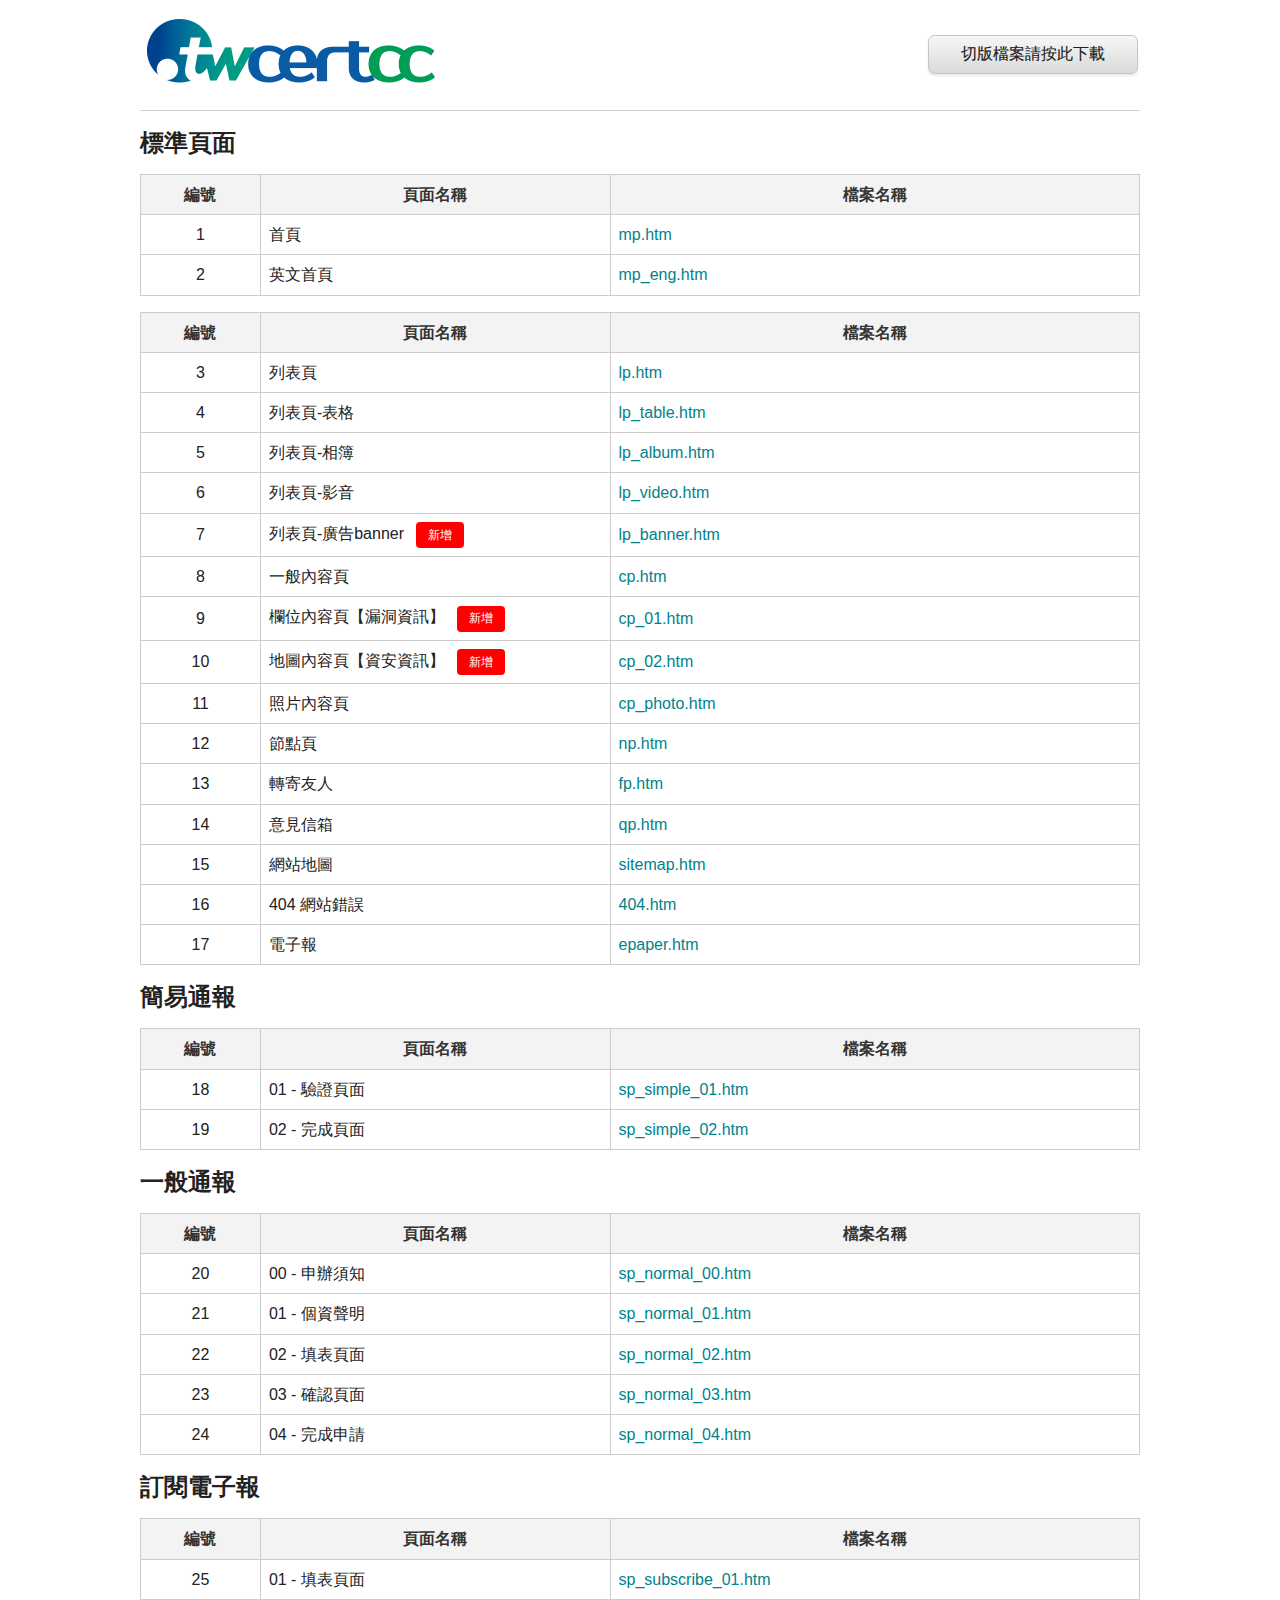
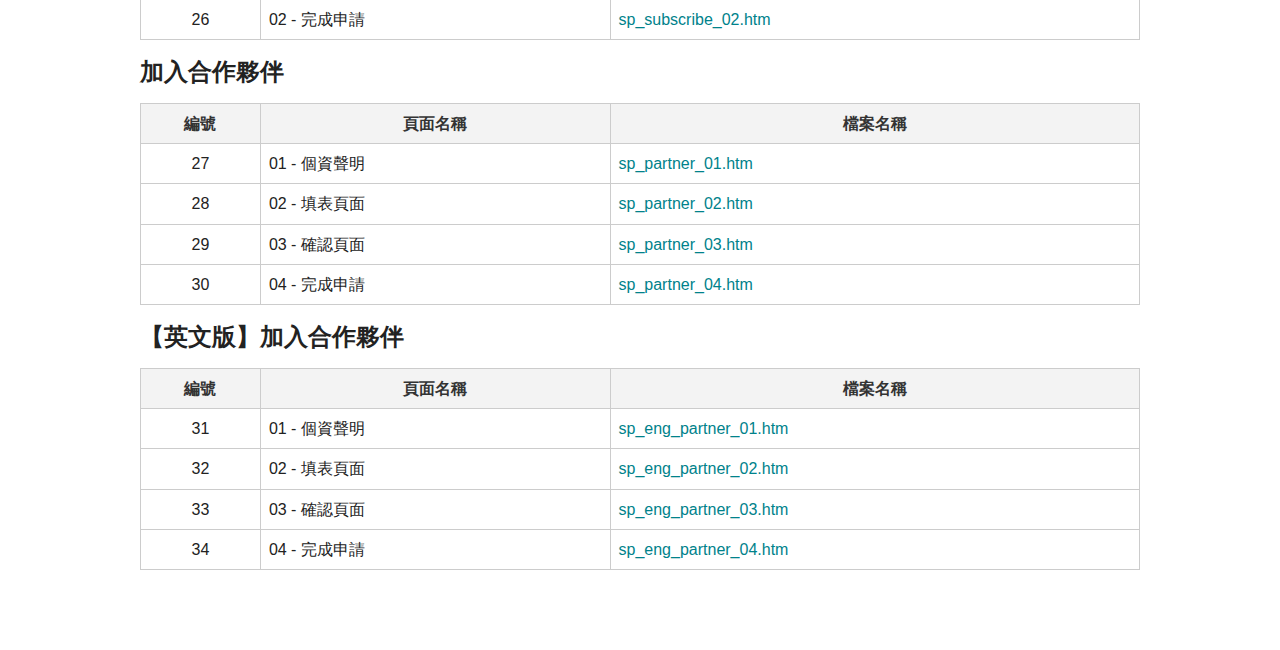
<file: index.htm>
<!doctype html>
<html lang="zh-Hant" class="no-js">

<head>
    <meta charset="utf-8">
    <meta http-equiv="X-UA-Compatible" content="IE=edge">
    <meta name="viewport" content="width=device-width, initial-scale=1">
    <title>單位名稱切版檔案</title>
    <!--[if lt IE 9]>
    <script src="js/html5shiv.js"></script>
    <script src="js/respond.min.js"></script>
    <![endif]-->
    <!-- hyUI -->
    <link rel="stylesheet" href="css/hyui.css">
    <style>
.demo_wrap{max-width:1000px;margin:0em auto 1em;padding:15px 15px 3em;clear:both;background:#FFF}.demo_wrap h1{display:block;margin:0px auto;max-width:300px;float:left;margin-right:1em}@media screen and (max-width:545px){.demo_wrap h1{max-width:100%;float:none;text-align:center}}.demo_wrap h1 img{width:300px}.num{width:12%}body{counter-reset:num}table{margin-bottom:1em}table caption{text-align:left;font-weight:bold;font-size:1.25em;padding:.5em 0;color:#ff5050}tbody tr td:first-child:before{counter-increment:num;display:block;text-align:center;content:counters(num,".") " "}tbody tr td:nth-child(2){width:35%}.btn_grp{text-align:right}@media screen and (max-width:545px){.btn_grp{text-align:center}}td span{font-size:.75em;display:inline-block;padding:.1em 1em;background:red;color:#FFF;border-radius:4px;margin-left:1em}</style>
</head>

<body>
    <div class="demo_wrap">
        <h1><img src="images/logo.png" alt=""></h1>
        <div class="btn_grp">
            <a href="https://drive.google.com/drive/folders/1nZnIetd6FhE5HxMPJvhyhOqmYdY1y6rm?usp=sharing" class="btn" target="_blank">切版檔案請按此下載</a>
        </div>
        <hr>
        <div class="table_wrapper">
            <!-- hyUI 標準頁面 -->
            <h2>標準頁面</h2>
            <table class="border">
                <thead>
                    <tr>
                        <th class="num">編號</th>
                        <th>頁面名稱</th>
                        <th>檔案名稱</th>
                    </tr>
                </thead>
                <tbody>
                     <tr>
                        <td></td>
                        <td>首頁</td>
                        <!-- 連結放到a裡面就好 -->
                        <td><a href="mp.htm"></a></td>
                    </tr>
                    <tr>
                        <td></td>
                        <td>英文首頁</td>
                        <!-- 連結放到a裡面就好 -->
                        <td><a href="mp_eng.htm"></a></td>
                    </tr>
                </tbody>
            </table>
            <table class="border">
                <thead>
                    <tr>
                        <th class="num">編號</th>
                        <th>頁面名稱</th>
                        <th>檔案名稱</th>
                    </tr>
                </thead>
                <tbody>
                   
                    <tr>
                        <td></td>
                        <td>列表頁</td>
                        <td><a href="lp.htm"></a></td>
                    </tr>
                    <tr>
                        <td></td>
                        <td>列表頁-表格</td>
                        <td><a href="lp_table.htm"></a></td>
                    </tr>
                    <tr>
                        <td></td>
                        <td>列表頁-相簿</td>
                        <td><a href="lp_album.htm"></a></td>
                    </tr>
                    <tr>
                        <td></td>
                        <td>列表頁-影音</td>
                        <td><a href="lp_video.htm"></a></td>
                    </tr>
                     <tr>
                        <td></td>
                        <td>列表頁-廣告banner<span>新增</span></td>
                        <td><a href="lp_banner.htm"></a></td>
                    </tr>
                    <tr>
                        <td></td>
                        <td>一般內容頁</td>
                        <td><a href="cp.htm"></a></td>
                    </tr>
                     <tr>
                        <td></td>
                        <td>欄位內容頁【漏洞資訊】<span>新增</span></td>
                        <td><a href="cp_01.htm"></a></td>
                    </tr>
                    <tr>
                        <td></td>
                        <td>地圖內容頁【資安資訊】<span>新增</span></td>
                        <td><a href="cp_02.htm"></a></td>
                    </tr>
                     <tr>
                        <td></td>
                        <td>照片內容頁</td>
                        <td><a href="cp_photo.htm"></a></td>
                    </tr>
                    <tr>
                        <td></td>
                        <td>節點頁</td>
                        <td><a href="np.htm"></a></td>
                    </tr>
                    <tr>
                        <td></td>
                        <td>轉寄友人</td>
                        <td><a href="fp.htm"></a></td>
                    </tr>
                    <tr>
                        <td></td>
                        <td>意見信箱</td>
                        <td><a href="qp.htm"></a></td>
                    </tr>
                    <tr>
                        <td></td>
                        <td>網站地圖</td>
                        <td><a href="sitemap.htm"></a></td>
                    </tr>
                    <tr>
                        <td></td>
                        <td>404 網站錯誤</td>
                        <td><a href="404.htm"></a></td>
                    </tr>
                    <tr>
                        <td></td>
                        <td>電子報</td>
                        <td><a href="epaper.htm"></a></td>
                    </tr>
                </tbody>
            </table>
            <!-- 專案客製化頁面 -->
            <h2>簡易通報</h2>
            <table class="border">
                <thead>
                    <tr>
                        <th class="num">編號</th>
                        <th>頁面名稱</th>
                        <th>檔案名稱</th>
                    </tr>
                </thead>
                <tbody>
                    <tr>
                        <td></td>
                        <td>01 - 驗證頁面</td>
                        <td><a href="sp_simple_01.htm"></a></td>
                    </tr>
                    <tr>
                        <td></td>
                        <td>02 - 完成頁面</td>
                        <td><a href="sp_simple_02.htm"></a></td>
                    </tr>
                </tbody>
            </table>
            <!-- 專案客製化頁面 -->
            <h2>一般通報</h2>
            <table class="border">
                <thead>
                    <tr>
                        <th class="num">編號</th>
                        <th>頁面名稱</th>
                        <th>檔案名稱</th>
                    </tr>
                </thead>
                <tbody>
                    <tr>
                        <td></td>
                        <td>00 - 申辦須知</td>
                        <td><a href="sp_normal_00.htm"></a></td>
                    </tr>
                    <tr>
                        <td></td>
                        <td>01 - 個資聲明</td>
                        <td><a href="sp_normal_01.htm"></a></td>
                    </tr>
                    <tr>
                        <td></td>
                        <td>02 - 填表頁面</td>
                        <td><a href="sp_normal_02.htm"></a></td>
                    </tr>
                    <tr>
                        <td></td>
                        <td>03 - 確認頁面</td>
                        <td><a href="sp_normal_03.htm"></a></td>
                    </tr>
                    <tr>
                        <td></td>
                        <td>04 - 完成申請</td>
                        <td><a href="sp_normal_04.htm"></a></td>
                    </tr>
                </tbody>
            </table>
            <!-- 專案客製化頁面 -->
            <h2>訂閱電子報</h2>
            <table class="border">
                <thead>
                    <tr>
                        <th class="num">編號</th>
                        <th>頁面名稱</th>
                        <th>檔案名稱</th>
                    </tr>
                </thead>
                <tbody>
                    <tr>
                        <td></td>
                        <td>01 - 填表頁面</td>
                        <td><a href="sp_subscribe_01.htm"></a></td>
                    </tr>
                    <tr>
                        <td></td>
                        <td>02 - 完成申請</td>
                        <td><a href="sp_subscribe_02.htm"></a></td>
                    </tr>
                </tbody>
            </table>
            <!-- 專案客製化頁面 -->
            <h2>加入合作夥伴</h2>
            <table class="border">
                <thead>
                    <tr>
                        <th class="num">編號</th>
                        <th>頁面名稱</th>
                        <th>檔案名稱</th>
                    </tr>
                </thead>
                <tbody>
                    <tr>
                        <td></td>
                        <td>01 - 個資聲明</td>
                        <td><a href="sp_partner_01.htm"></a></td>
                    </tr>
                    <tr>
                        <td></td>
                        <td>02 - 填表頁面</td>
                       <td><a href="sp_partner_02.htm"></a></td>
                    </tr>
                     <tr>
                        <td></td>
                        <td>03 - 確認頁面</td>
                        <td><a href="sp_partner_03.htm"></a></td>
                    </tr>
                     <tr>
                        <td></td>
                        <td>04 - 完成申請</td>
                        <td><a href="sp_partner_04.htm"></a></td>
                    </tr>
                </tbody>
            </table>
             <!-- 專案客製化頁面 -->
            <h2>【英文版】加入合作夥伴</h2>
            <table class="border">
                <thead>
                    <tr>
                        <th class="num">編號</th>
                        <th>頁面名稱</th>
                        <th>檔案名稱</th>
                    </tr>
                </thead>
                <tbody>
                    <tr>
                        <td></td>
                        <td>01 - 個資聲明</td>
                         <td><a href="sp_eng_partner_01.htm"></a></td>
                    </tr>
                    <tr>
                        <td></td>
                        <td>02 - 填表頁面</td>
                       <td><a href="sp_eng_partner_02.htm"></a></td>
                    </tr>
                     <tr>
                        <td></td>
                        <td>03 - 確認頁面</td>
                       <td><a href="sp_eng_partner_03.htm"></a></td>
                    </tr>
                     <tr>
                        <td></td>
                        <td>04 - 完成申請</td>
                       <td><a href="sp_eng_partner_04.htm"></a></td>
                    </tr>
                </tbody>
            </table>
        </div>
    </div>
    <a href="javascript:;" class="scrollToTop">回頁首</a>
    <script src="js/jquery-3.3.1.min.js"></script>
    <script src="vendor/jquery.easing.min.js"></script>
    <script src="js/hyui.js"></script>
    <script src="js/customize.js"></script>
    <script>
    $(function() {
        $('tbody').find('a').each(function(index, el) {
            var Link = $(this).attr('href');
            $(this).text(Link);
        });
    })
    </script>
</body>

</html>
</file>
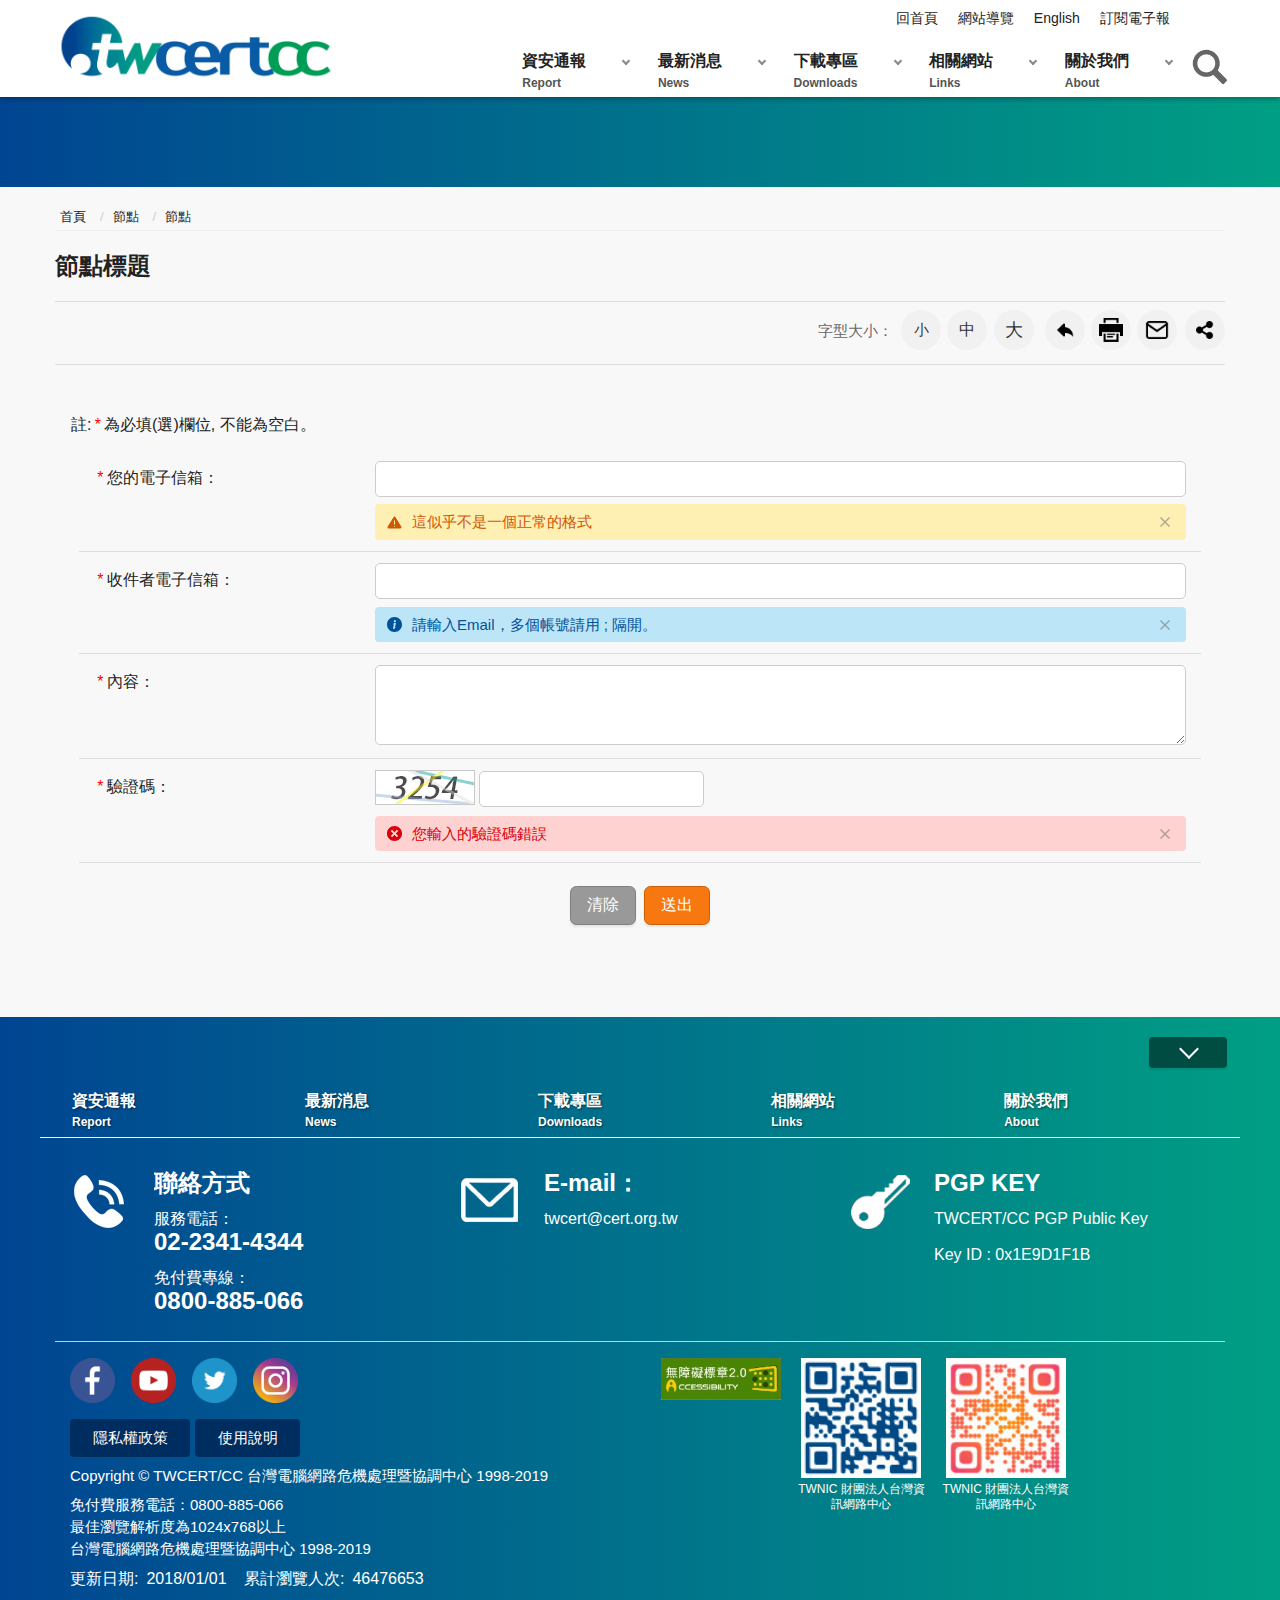
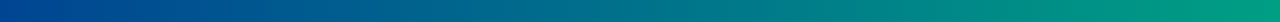
<file: fp.htm>
<!doctype html>
<html lang="zh-Hant" class="no-js">

<head>
    <meta charset="utf-8">
    <meta http-equiv="X-UA-Compatible" content="IE=edge">
    <meta name="viewport" content="width=device-width, initial-scale=1">
    <title>TWCERT/CC 台灣電腦網路危機處理暨協調中心</title>
    <!--HTML5 Shim and Respond.js IE8 support of HTML5 elements and media queries [if lt IE 9]>
    <script src="js/html5shiv.js"></script>
    <script src="js/respond.min.js"></script>
    <![endif]-->
    <!-- slick css-->
    <link rel="stylesheet" type="text/css" href="vendor/slick/slick.css" />
    <link rel="stylesheet" type="text/css" href="vendor/slick/slick-theme.css" />
    <!-- hyUI css -->
    <link rel="stylesheet" href="css/animate.css">
    <link rel="stylesheet" href="css/hyui.css">
    <!-- favicon -->
    <link rel="icon" type="image/png" href="images/favicon.png" />
</head>

<body>
    <!-- 直接跳主內容區 -->
    <a class="goCenter" href="#center" tabindex="1">按Enter到主內容區</a>
    <!-- wrapper Start -->
    <div class="wrapper">
        <!-- header Start -->
        <header class="header">
            <div class="container">
                <a class="accesskey" href="#aU" id="aU" accesskey="U" title="網站標題" tabindex="2">:::</a>
                <!-- navigation Start -->
                <nav class="navigation">
                    <!-- 一組ul預設靠右 -->
                    <!-- 兩組ul已寫JQ靠左靠右 -->
                    <ul>
                        <li><a href="#">回首頁</a></li>
                        <li><a href="#">網站導覽</a></li>
                        <li><a href="#">English</a></li>
                        <li><a href="#">訂閱電子報</a></li>
                    </ul>
                </nav>
                <!-- navigation End -->
                <h1>
                    <a href="index.htm"><img src="images/logo.png" alt="網站標題" /></a>
                </h1>
                <!-- Search Start -->
                <div class="search">
                    <form action="" class="form_inline">
                        <div class="form_grp">
                            <label for="mustSameAsId">搜尋</label>
                            <input name="username" id="mustSameAsId" type="text" placeholder="請輸入文字" accesskey="S">
                            <input name="" type="submit" value="查詢" />
                        </div>
                        <div class="btn_grp">
                            <input name="" type="submit" value="進階搜尋" />
                        </div>
                    </form>
                    <div class="keywordHot">
                        <ul>
                            <li><a href="#">熱門熱門</a></li>
                            <li><a href="#">查詢</a></li>
                            <li><a href="#">字詞三</a></li>
                        </ul>
                    </div>
                </div>
                <!-- Search End -->
                <!-- noscript -->
                <noscript> 您的瀏覽器不支援JavaScript語法，JavaScript語法並不影響內容的陳述。您可使用按鍵盤上的Ctrl鍵+ (+)鍵放大/(-)鍵縮小來改變字型大小；回到上一頁可使用瀏覽器提供的 Alt+左方向鍵(←) 快速鍵功能；列印可使用瀏覽器提供的(Ctrl+P)功能。您的瀏覽器，不支援script語法，若您的瀏覽器無法支援請點選此超連結 <a href="#">網站導覽</a>
                </noscript>
                <!-- menu Start -->
                <nav class="menu">
                    <ul>
                        <li><a href="#">資安通報<span>Report</span></a>
                            <ul>
                                <li><a href="#">第二層選單</a></li>
                                <li><a href="#">第二層選單</a></li>
                                <li><a href="#">第二層選單</a></li>
                                <li><a href="#">第二層選單</a></li>
                            </ul>
                        </li>
                        <li><a href="#">最新消息<span>News</span></a>
                            <ul>
                                <li><a href="#">第二層選單</a></li>
                                <li><a href="#">第二層選單</a></li>
                                <li><a href="#">第二層選單</a></li>
                                <li><a href="#">第二層選單</a></li>
                            </ul>
                        </li>
                        <li><a href="#">下載專區<span>Downloads</span></a>
                            <ul>
                                <li><a href="#">第二層選單</a></li>
                                <li><a href="#">第二層選單</a></li>
                                <li><a href="#">第二層選單</a></li>
                                <li><a href="#">第二層選單</a></li>
                            </ul>
                        </li>
                        <li><a href="#">相關網站<span>Links</span></a>
                            <ul>
                                <li><a href="#">第二層選單</a></li>
                                <li><a href="#">第二層選單</a></li>
                                <li><a href="#">第二層選單</a></li>
                                <li><a href="#">第二層選單</a></li>
                            </ul>
                        </li>
                        <li><a href="#">關於我們<span>About</span></a>
                            <ul>
                                <li><a href="#">第二層選單</a></li>
                                <li><a href="#">第二層選單</a></li>
                                <li><a href="http://www.google.com">第二層有連結</a></li>
                                <li><a href="#">第二層選單</a></li>
                            </ul>
                        </li>
                    </ul>
                </nav>
                <!-- menu End -->
            </div>
        </header>
        <!-- header End -->
        <!-- main Start -->
        <div id="center" class="main innerpage">
            <!-- 內頁新增一個classname-->
            <a class="accesskey" href="#aC" id="aC" accesskey="C" title="主要內容區">:::</a>
            <div class="innerpage_img"></div>
            <div class="container">
                <!-- breadcrumb路徑 -->
                <div class="breadcrumb">
                    <ul>
                        <li><a href="#">首頁</a></li>
                        <li><a href="#">節點</a></li>
                        <li>節點</li>
                    </ul>
                </div>
                <!-- h2節點 -->
                <h2 class="title">節點標題</h2>
                <!-- function功能區塊 -->
                <div class="function_panel">
                    <!--    <div class="publish_time">
        <span>發布日期：</span><time>2019-01-01</time>
    </div> -->
                    <!-- 文字大小 -->
                    <div class="font_size">
                        <span>字型大小：</span>
                        <!-- 英文用<span>font-size：</span> -->
                        <ul>
                            <li><a href="#" class="small">小</a></li>
                            <li><a href="#" class="medium">中</a></li>
                            <li><a href="#" class="large">大</a></li>
                        </ul>
                    </div>
                    <!-- function功能區塊 -->
                    <div class="function">
                        <ul>
                            <li class="back"><a href="javascript:history.back()">回上一頁</a></li>
                            <li class="print"><a href="#">友善列印</a></li>
                            <li class="forward"><a href="#">轉寄友人</a></li>
                        </ul>
                    </div>
                    <!-- 社群分享 -->
                    <div class="share">
                        <ul>
                            <li><a href="#"><img src="images/basic/icon_facebook.png" alt="facebook"></a></li>
                            <li><a href="#"><img src="images/basic/icon_twitter.png" alt="twitter"></a></li>
                            <li><a href="#"><img src="images/basic/icon_line.png" alt="line"></a></li>
                            <li><a href="#"><img src="images/basic/icon_youtube.png" alt="youtube"></a></li>
                            <li><a href="#"><img src="images/basic/icon_googleplus.png" alt="google plus"></a></li>
                            <li><a href="#"><img src="images/basic/icon_instagram.png" alt="instagram"></a></li>
                            <li><a href="#"><img src="images/basic/icon_linkedin.png" alt="LinkedIn"></a></li>
                            <li><a href="#"><img src="images/basic/icon_rss.png" alt="RSS"></a></li>
                        </ul>
                    </div>
                </div>
                <!-- FP Start -->
                <section class="fp">
                    <p>註:<abbr class="necessary" title=“為必填(選)欄位,不能為空白。“>*</abbr>為必填(選)欄位, 不能為空白。</p>
                    <form action="" class="form_grid">
                        <div class="form_grp">
                            <label for="" class="form_title"><abbr class="necessary" title=“為必填(選)欄位,不能為空白。“>*</abbr>您的電子信箱：</label>
                            <div class="form_content">
                                <input type="text" id="" value="">
                                <div class="notice_warning">這似乎不是一個正常的格式 <a href="javascript:;" class="close"><img src="images/basic/icon_close.svg" alt=""></a>
                                </div>
                            </div>
                        </div>
                        <div class="form_grp">
                            <label for="" class="form_title"><abbr class="necessary" title=“為必填(選)欄位,不能為空白。“>*</abbr>收件者電子信箱：</label>
                            <div class="form_content">
                                <input name="" id="" type="text">
                                <div class="notice_info">請輸入Email，多個帳號請用 ; 隔開。 <a href="javascript:;" class="close"><img src="images/basic/icon_close.svg" alt=""></a>
                                </div>
                            </div>
                        </div>
                        <div class="form_grp">
                            <label for="" class="form_title"><abbr class="necessary" title=“為必填(選)欄位,不能為空白。“>*</abbr>內容：</label>
                            <div class="form_content">
                                <textarea name="" id="" cols="30" rows="70"></textarea>
                            </div>
                        </div>
                        <div class="form_grp">
                            <label class="form_title"><abbr class="necessary" title=“為必填(選)欄位,不能為空白。“>*</abbr>驗證碼：</label>
                            <div class="form_content">
                                <img src="images/basic/captcha.gif" alt="" class="captcha">
                                <input type="text" id="" value="">
                                <div class="notice_error">您輸入的驗證碼錯誤 <a href="javascript:;" class="close"><img src="images/basic/icon_close.svg" alt=""></a>
                                </div>
                            </div>
                        </div>
                        <div class="btn_grp">
                            <input name="" type="reset" value="清除">
                            <input name="" type="submit" value="送出">
                        </div>
                    </form>
                </section>
                <!-- FP End -->
            </div>
        </div>
        <!-- footer Start-->
        <footer>
            <a class="accesskey" href="#aZ" id="aZ" accesskey="Z" title="頁尾區">:::</a>
            <!-- fatfooter Start -->
            <section class="fatfooter">
                <div class="container">
                    <button type="button" name="展開/OPEN" class="btn btn-fatfooter close">展開/OPEN</button>
                    <nav>
                        <ul>
                            <li><a href="#">資安通報<span>Report</span></a>
                                <ul>
                                    <li><a href="#">第二層選單</a></li>
                                    <li><a href="#">第二層選單</a></li>
                                    <li><a href="#">第二層選單</a></li>
                                    <li><a href="#">第二層選單</a></li>
                                </ul>
                            </li>
                            <li><a href="#">最新消息<span>News</span></a>
                                <ul>
                                    <li><a href="#">第二層選單</a></li>
                                    <li><a href="#">第二層選單</a></li>
                                    <li><a href="#">第二層選單</a></li>
                                    <li><a href="#">第二層選單</a></li>
                                </ul>
                            </li>
                            <li><a href="#">下載專區<span>Downloads</span></a>
                                <ul>
                                    <li><a href="#">第二層選單</a></li>
                                    <li><a href="#">第二層選單</a></li>
                                    <li><a href="#">第二層選單</a></li>
                                    <li><a href="#">第二層選單</a></li>
                                </ul>
                            </li>
                            <li><a href="#">相關網站<span>Links</span></a>
                                <ul>
                                    <li><a href="#">第二層選單</a></li>
                                    <li><a href="#">第二層選單</a></li>
                                    <li><a href="#">第二層選單</a></li>
                                    <li><a href="#">第二層選單</a></li>
                                </ul>
                            </li>
                            <li><a href="#">關於我們<span>About</span></a>
                                <ul>
                                    <li><a href="#">第二層選單</a></li>
                                    <li><a href="#">第二層選單</a></li>
                                    <li><a href="http://www.google.com">第二層有連結</a>
                                        <ul>
                                            <li><a href="http://www.google.com">第三層選單有下層</a>
                                                <ul>
                                                    <li><a href="#">第四層選單</a></li>
                                                    <li><a href="#">第四層選單</a></li>
                                                </ul>
                                            </li>
                                            <li><a href="http://www.google.com">第三層選單有連結</a></li>
                                            <li><a href="#">第三層選單</a></li>
                                        </ul>
                                    </li>
                                    <li><a href="#">第二層選單</a></li>
                                </ul>
                            </li>
                        </ul>
                    </nav>
                </div>
            </section>
            <!-- fatfooter End -->
            <div class="container">
                <div class="footer_4">
                    <img src="images/icon_tel.png" alt="">
                    <h3>聯絡方式</h3>
                    <ul>
                        <li>服務電話：<a href="tel:02-2341-4344">02-2341-4344</a></li>
                        <li>免付費專線：<a href="tel:02-2341-4344">0800-885-066</a></li>
                    </ul>
                </div>
                <div class="footer_4">
                    <img src="images/icon_mail.png" alt="">
                    <h3>E-mail：</h3>
                    <ul>
                        <li><a href="mailto:twcert@cert.org.tw">twcert@cert.org.tw</a></li>
                    </ul>
                </div>
                <div class="footer_4">
                    <img src="images/icon_key.png" alt="">
                    <h3>PGP KEY</h3>
                    <ul>
                        <li>TWCERT/CC PGP Public Key</li>
                        <li>Key ID : 0x1E9D1F1B</a></li>
                    </ul>
                </div>
                <hr>
                <div class="footer_info">
                    <ul class="footer_share">
                        <li><a href="#"><img src="images/basic/icon_facebook.png" alt=""></a></li>
                        <li><a href="#"><img src="images/basic/icon_youtube.png" alt=""></a></li>
                        <li><a href="#"><img src="images/basic/icon_twitter.png" alt=""></a></li>
                        <li><a href="#"><img src="images/basic/icon_instagram.png" alt=""></a></li>
                    </ul>
                    <ul class="footer_link">
                        <li><a href="javascript:;">隱私權政策</a></li>
                        <li><a href="javascript:;">使用說明</a></li>
                    </ul>
                    <p class="Copyright">Copyright © TWCERT/CC 台灣電腦網路危機處理暨協調中心 1998-2019</p>
                    <p> 免付費服務電話：0800-885-066<br /> 最佳瀏覽解析度為1024x768以上<br /> 台灣電腦網路危機處理暨協調中心 1998-2019</p>
                    <span class="update">更新日期:<em>2018/01/01</em></span>
                    <span class="counter">累計瀏覽人次:<em>46476653</em></span>
                </div>
                <div class="footer_icon">
                    <a target="_blank" href="javascript:;" title="另開視窗">
                        <img src="images/basic/accessibility.jpg" alt="">
                    </a>
                    <a target="_blank" href="javascript:;" title="另開視窗">
                        <img src="images/qrcode_01.jpg" alt=""> TWNIC 財團法人台灣資訊網路中心 </a>
                    <a target="_blank" href="javascript:;" title="另開視窗">
                        <img src="images/qrcode_02.jpg" alt=""> TWNIC 財團法人台灣資訊網路中心 </a>
                </div>
            </div>
        </footer>
        <!-- footer End -->
        <a href="javascript:;" class="scrollToTop">回頁首</a>
        <!-- JQ -->
        <script src="js/jquery-3.3.1.min.js"></script>
        <!-- plugin js -->
        <script src="vendor/jquery.easing.min.js"></script>
        <script src="vendor/slick/slick.min.js "></script>
        <script src="vendor/slick/slick-lightbox.js "></script>
        <script src="vendor/lazyload/lazyload.min.js"></script>
        <!-- hyUI -->
        <script src="js/hyui.js"></script>
        <!-- 客製js -->
        <script src="js/customize.js"></script>
        <!-- WOW -->
        <script src="vendor/wow/wow.min.js"></script>
        <script>
        new WOW().init();
        </script>
</body>

</html>
</file>
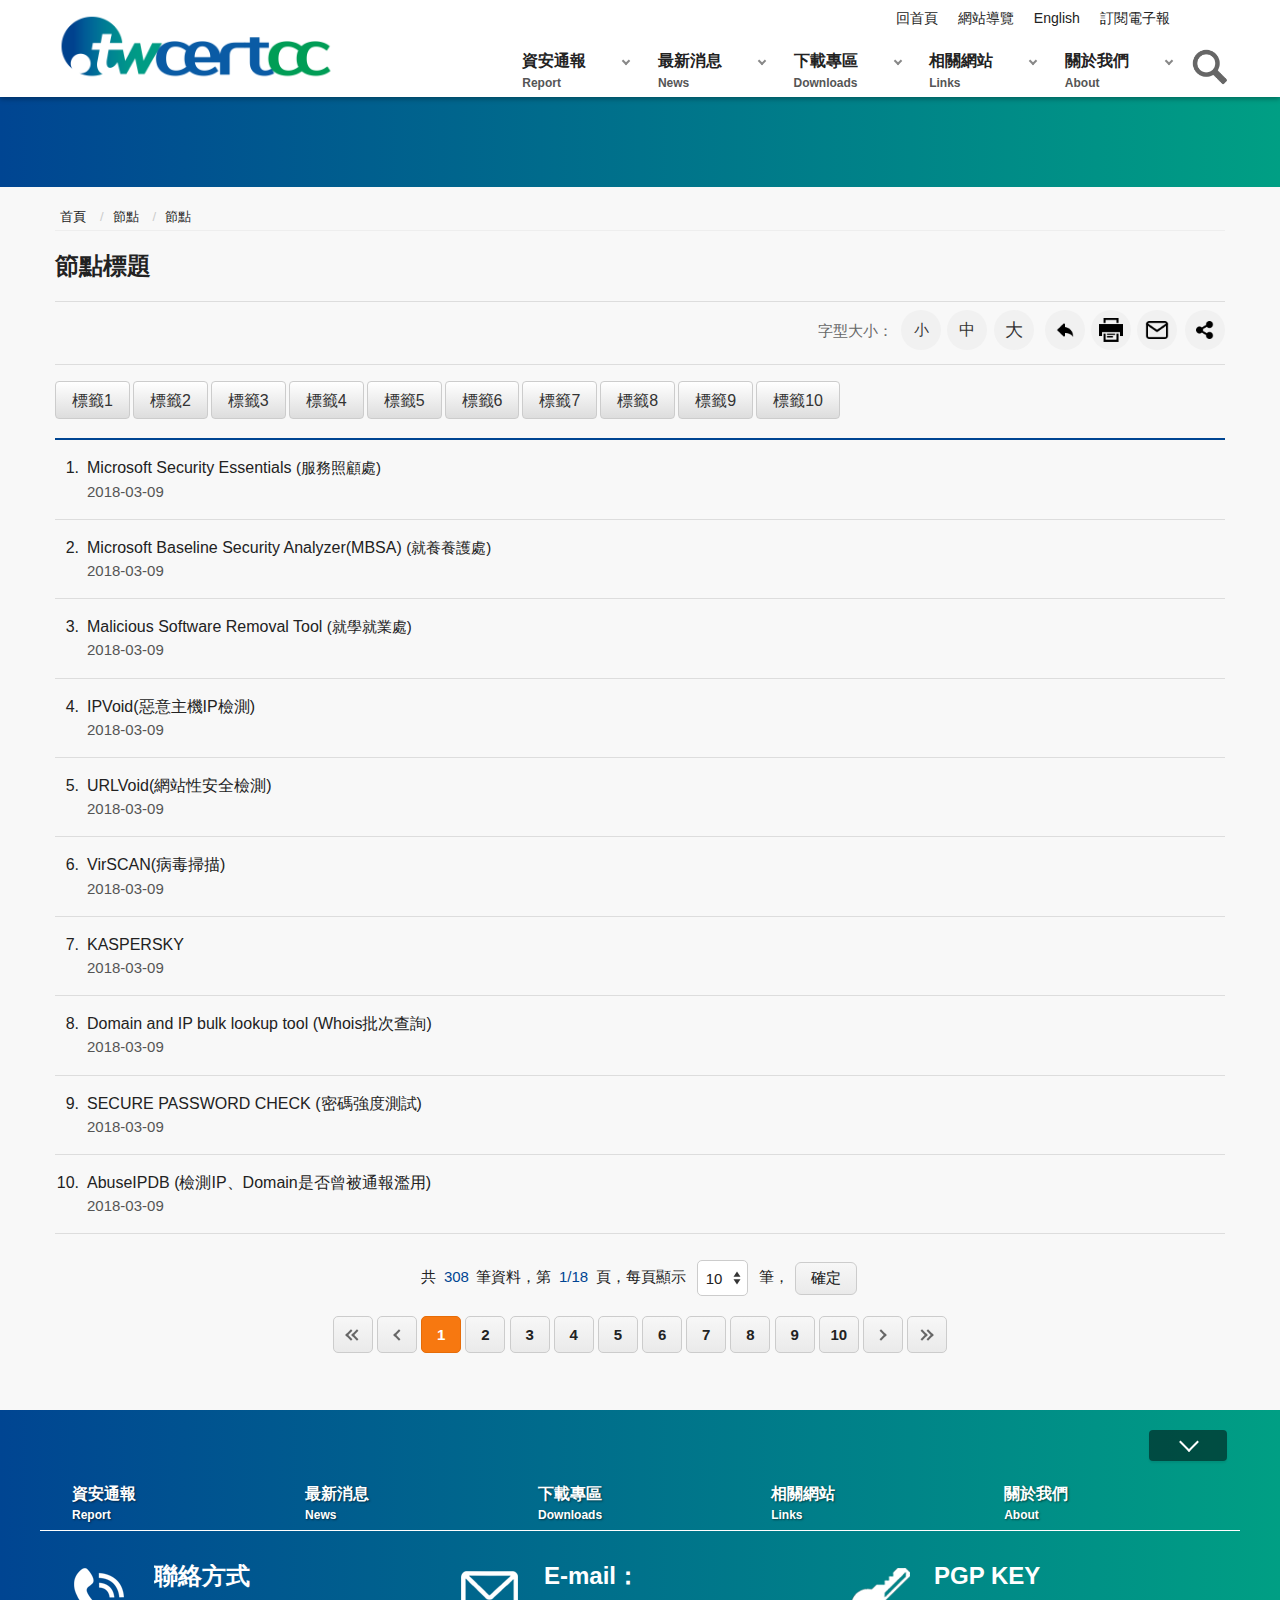
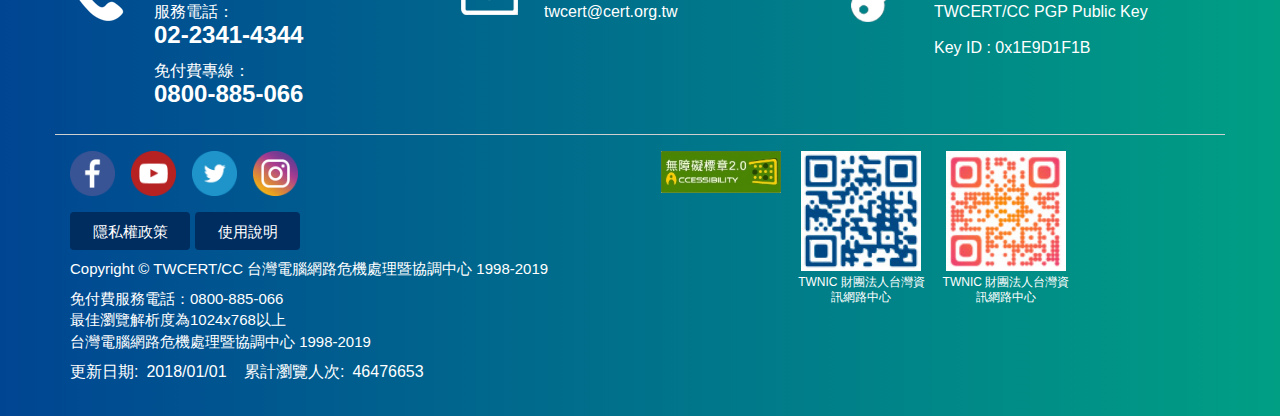
<file: lp.htm>
<!doctype html>
<html lang="zh-Hant" class="no-js">

<head>
    <meta charset="utf-8">
    <meta http-equiv="X-UA-Compatible" content="IE=edge">
    <meta name="viewport" content="width=device-width, initial-scale=1">
    <title>TWCERT/CC 台灣電腦網路危機處理暨協調中心</title>
    <!--HTML5 Shim and Respond.js IE8 support of HTML5 elements and media queries [if lt IE 9]>
    <script src="js/html5shiv.js"></script>
    <script src="js/respond.min.js"></script>
    <![endif]-->
    <!-- slick css-->
    <link rel="stylesheet" type="text/css" href="vendor/slick/slick.css" />
    <link rel="stylesheet" type="text/css" href="vendor/slick/slick-theme.css" />
    <!-- hyUI css -->
    <link rel="stylesheet" href="css/animate.css">
    <link rel="stylesheet" href="css/hyui.css">
    <!-- favicon -->
    <link rel="icon" type="image/png" href="images/favicon.png" />
</head>

<body>
    <!-- 直接跳主內容區 -->
    <a class="goCenter" href="#center" tabindex="1">按Enter到主內容區</a>
    <!-- wrapper Start -->
    <div class="wrapper">
        <!-- header Start -->
        <header class="header">
            <div class="container">
                <a class="accesskey" href="#aU" id="aU" accesskey="U" title="網站標題" tabindex="2">:::</a>
                <!-- navigation Start -->
                <nav class="navigation">
                    <!-- 一組ul預設靠右 -->
                    <!-- 兩組ul已寫JQ靠左靠右 -->
                    <ul>
                        <li><a href="#">回首頁</a></li>
                        <li><a href="#">網站導覽</a></li>
                        <li><a href="#">English</a></li>
                        <li><a href="#">訂閱電子報</a></li>
                    </ul>
                </nav>
                <!-- navigation End -->
                <h1>
                    <a href="index.htm"><img src="images/logo.png" alt="網站標題" /></a>
                </h1>
                <!-- Search Start -->
                <div class="search">
                    <form action="" class="form_inline">
                        <div class="form_grp">
                            <label for="mustSameAsId">搜尋</label>
                            <input name="username" id="mustSameAsId" type="text" placeholder="請輸入文字" accesskey="S">
                            <input name="" type="submit" value="查詢" />
                        </div>
                        <div class="btn_grp">
                            <input name="" type="submit" value="進階搜尋" />
                        </div>
                    </form>
                    <div class="keywordHot">
                        <ul>
                            <li><a href="#">熱門熱門</a></li>
                            <li><a href="#">查詢</a></li>
                            <li><a href="#">字詞三</a></li>
                        </ul>
                    </div>
                </div>
                <!-- Search End -->
                <!-- noscript -->
                <noscript> 您的瀏覽器不支援JavaScript語法，JavaScript語法並不影響內容的陳述。您可使用按鍵盤上的Ctrl鍵+ (+)鍵放大/(-)鍵縮小來改變字型大小；回到上一頁可使用瀏覽器提供的 Alt+左方向鍵(←) 快速鍵功能；列印可使用瀏覽器提供的(Ctrl+P)功能。您的瀏覽器，不支援script語法，若您的瀏覽器無法支援請點選此超連結 <a href="#">網站導覽</a>
                </noscript>
                <!-- menu Start -->
                <nav class="menu">
                    <ul>
                        <li><a href="#">資安通報<span>Report</span></a>
                            <ul>
                                <li><a href="#">第二層選單</a></li>
                                <li><a href="#">第二層選單</a></li>
                                <li><a href="#">第二層選單</a></li>
                                <li><a href="#">第二層選單</a></li>
                            </ul>
                        </li>
                        <li><a href="#">最新消息<span>News</span></a>
                            <ul>
                                <li><a href="#">第二層選單</a></li>
                                <li><a href="#">第二層選單</a></li>
                                <li><a href="#">第二層選單</a></li>
                                <li><a href="#">第二層選單</a></li>
                            </ul>
                        </li>
                        <li><a href="#">下載專區<span>Downloads</span></a>
                            <ul>
                                <li><a href="#">第二層選單</a></li>
                                <li><a href="#">第二層選單</a></li>
                                <li><a href="#">第二層選單</a></li>
                                <li><a href="#">第二層選單</a></li>
                            </ul>
                        </li>
                        <li><a href="#">相關網站<span>Links</span></a>
                            <ul>
                                <li><a href="#">第二層選單</a></li>
                                <li><a href="#">第二層選單</a></li>
                                <li><a href="#">第二層選單</a></li>
                                <li><a href="#">第二層選單</a></li>
                            </ul>
                        </li>
                        <li><a href="#">關於我們<span>About</span></a>
                            <ul>
                                <li><a href="#">第二層選單</a></li>
                                <li><a href="#">第二層選單</a></li>
                                <li><a href="http://www.google.com">第二層有連結</a></li>
                                <li><a href="#">第二層選單</a></li>
                            </ul>
                        </li>
                    </ul>
                </nav>
                <!-- menu End -->
            </div>
        </header>
        <!-- header End -->
        <!-- main Start -->
        <div id="center" class="main innerpage">
            <!-- 內頁新增一個classname-->
            <a class="accesskey" href="#aC" id="aC" accesskey="C" title="主要內容區">:::</a>
            <div class="innerpage_img"></div>
            <div class="container">
                <!-- breadcrumb路徑 -->
                <div class="breadcrumb">
                    <ul>
                        <li><a href="#">首頁</a></li>
                        <li><a href="#">節點</a></li>
                        <li>節點</li>
                    </ul>
                </div>
                <!-- h2節點 -->
                <h2 class="title">節點標題</h2>
                <!-- function功能區塊 -->
                <div class="function_panel">
                    <!--    <div class="publish_time">
        <span>發布日期：</span><time>2019-01-01</time>
    </div> -->
                    <!-- 文字大小 -->
                    <div class="font_size">
                        <span>字型大小：</span>
                        <!-- 英文用<span>font-size：</span> -->
                        <ul>
                            <li><a href="#" class="small">小</a></li>
                            <li><a href="#" class="medium">中</a></li>
                            <li><a href="#" class="large">大</a></li>
                        </ul>
                    </div>
                    <!-- function功能區塊 -->
                    <div class="function">
                        <ul>
                            <li class="back"><a href="javascript:history.back()">回上一頁</a></li>
                            <li class="print"><a href="#">友善列印</a></li>
                            <li class="forward"><a href="#">轉寄友人</a></li>
                        </ul>
                    </div>
                    <!-- 社群分享 -->
                    <div class="share">
                        <ul>
                            <li><a href="#"><img src="images/basic/icon_facebook.png" alt="facebook"></a></li>
                            <li><a href="#"><img src="images/basic/icon_twitter.png" alt="twitter"></a></li>
                            <li><a href="#"><img src="images/basic/icon_line.png" alt="line"></a></li>
                            <li><a href="#"><img src="images/basic/icon_youtube.png" alt="youtube"></a></li>
                            <li><a href="#"><img src="images/basic/icon_googleplus.png" alt="google plus"></a></li>
                            <li><a href="#"><img src="images/basic/icon_instagram.png" alt="instagram"></a></li>
                            <li><a href="#"><img src="images/basic/icon_linkedin.png" alt="LinkedIn"></a></li>
                            <li><a href="#"><img src="images/basic/icon_rss.png" alt="RSS"></a></li>
                        </ul>
                    </div>
                </div>
                <!-- LP Start -->
                <section class="lp">
                    <!-- category -->
                    <div class="category">
                        <ul>
                            <li><a href="#">標籤1</a></li>
                            <li><a href="#">標籤2</a></li>
                            <li><a href="#">標籤3</a></li>
                            <li><a href="#">標籤4</a></li>
                            <li><a href="#">標籤5</a></li>
                            <li><a href="#">標籤6</a></li>
                            <li><a href="#">標籤7</a></li>
                            <li><a href="#">標籤8</a></li>
                            <li><a href="#">標籤9</a></li>
                            <li><a href="#">標籤10</a></li>
                        </ul>
                    </div>
                    <!-- 文字列表 -->
                    <div class="list">
                        <ul>
                            <li>
                                <a href="#">
                                    <span class="num">1</span>
                                    Microsoft Security Essentials
                                    <span class="dept">(服務照顧處)</span>
                                    <time>2018-03-09</time>
                                </a>
                            </li>
                            <li>
                                <a href="#">
                                    <span class="num">2</span>
                                    Microsoft Baseline Security Analyzer(MBSA)
                                    <span class="dept"> (就養養護處)</span>
                                    <time>2018-03-09</time>
                                </a>
                            </li>
                            <li>
                                <a href="#">
                                    <span class="num">3</span>
                                    Malicious Software Removal Tool
                                    <span class="dept"> (就學就業處)</span>
                                    <time>2018-03-09</time>
                                </a>
                            </li>
                            <li>
                                <a href="#">
                                    <span class="num">4</span>
                                    IPVoid(惡意主機IP檢測)
                                    <time>2018-03-09</time>
                                </a>
                            </li>
                            <li>
                                <a href="#">
                                    <span class="num">5</span>
                                    URLVoid(網站性安全檢測)
                                    <time>2018-03-09</time>
                                </a>
                            </li>
                            <li>
                                <a href="#">
                                    <span class="num">6</span>VirSCAN(病毒掃描)
                                    <time>2018-03-09</time>
                                </a>
                            </li>
                            <li>
                                <a href="#">
                                    <span class="num">7</span>
                                    KASPERSKY
                                    <time>2018-03-09</time>
                                </a>
                            </li>
                            <li>
                                <a href="#">
                                    <span class="num">8</span>
                                    Domain and IP bulk lookup tool (Whois批次查詢)
                                    <time>2018-03-09</time>
                                </a>
                            </li>
                            <li>
                                <a href="#">
                                    <span class="num">9</span>
                                    SECURE PASSWORD CHECK (密碼強度測試)
                                    <time>2018-03-09</time>
                                </a>
                            </li>
                            <li>
                                <a href="#">
                                    <span class="num">10</span>
                                    AbuseIPDB (檢測IP、Domain是否曾被通報濫用)
                                    <time>2018-03-09</time>
                                </a>
                            </li>
                        </ul>
                    </div>
                </section>
                <!-- LP End -->
                <!-- Pagination -->
                <div class="pagination">
                    <form action="" class="form_inline">
                        <div class="total"> 共<span>308</span>筆資料，第<span>1/18</span>頁，每頁顯示 <select name="" id="">
                                <option value="">10</option>
                                <option value="">20</option>
                                <option value="">30</option>
                                <option value="">40</option>
                            </select> 筆， <input type="button" class="btn" value="確定">
                        </div>
                    </form>
                    <ul class="page">
                        <li class="first">
                            <a href="#" title="第一頁">第一頁 </a></li>
                        <li class="prev">
                            <a href="#" title="回上一頁">回上一頁 </a></li>
                        <li class="active"><a href="#">1</a></li>
                        <li><a href="#">2</a></li>
                        <li><a href="#">3</a></li>
                        <li><a href="#">4</a></li>
                        <li><a href="#">5</a></li>
                        <li><a href="#">6</a></li>
                        <li><a href="#">7</a></li>
                        <li><a href="#">8</a></li>
                        <li><a href="#">9</a></li>
                        <li><a href="#">10</a></li>
                        <li class="next">
                            <a href="#" title="下一頁">下一頁 </a>
                        </li>
                        <li class="last">
                            <a href="#" title="最後一頁">最後一頁 </a>
                        </li>
                    </ul>
                </div>
            </div>
        </div>
        <!-- footer Start-->
        <footer>
            <a class="accesskey" href="#aZ" id="aZ" accesskey="Z" title="頁尾區">:::</a>
            <!-- fatfooter Start -->
            <section class="fatfooter">
                <div class="container">
                    <button type="button" name="展開/OPEN" class="btn btn-fatfooter close">展開/OPEN</button>
                    <nav>
                        <ul>
                            <li><a href="#">資安通報<span>Report</span></a>
                                <ul>
                                    <li><a href="#">第二層選單</a></li>
                                    <li><a href="#">第二層選單</a></li>
                                    <li><a href="#">第二層選單</a></li>
                                    <li><a href="#">第二層選單</a></li>
                                </ul>
                            </li>
                            <li><a href="#">最新消息<span>News</span></a>
                                <ul>
                                    <li><a href="#">第二層選單</a></li>
                                    <li><a href="#">第二層選單</a></li>
                                    <li><a href="#">第二層選單</a></li>
                                    <li><a href="#">第二層選單</a></li>
                                </ul>
                            </li>
                            <li><a href="#">下載專區<span>Downloads</span></a>
                                <ul>
                                    <li><a href="#">第二層選單</a></li>
                                    <li><a href="#">第二層選單</a></li>
                                    <li><a href="#">第二層選單</a></li>
                                    <li><a href="#">第二層選單</a></li>
                                </ul>
                            </li>
                            <li><a href="#">相關網站<span>Links</span></a>
                                <ul>
                                    <li><a href="#">第二層選單</a></li>
                                    <li><a href="#">第二層選單</a></li>
                                    <li><a href="#">第二層選單</a></li>
                                    <li><a href="#">第二層選單</a></li>
                                </ul>
                            </li>
                            <li><a href="#">關於我們<span>About</span></a>
                                <ul>
                                    <li><a href="#">第二層選單</a></li>
                                    <li><a href="#">第二層選單</a></li>
                                    <li><a href="http://www.google.com">第二層有連結</a>
                                        <ul>
                                            <li><a href="http://www.google.com">第三層選單有下層</a>
                                                <ul>
                                                    <li><a href="#">第四層選單</a></li>
                                                    <li><a href="#">第四層選單</a></li>
                                                </ul>
                                            </li>
                                            <li><a href="http://www.google.com">第三層選單有連結</a></li>
                                            <li><a href="#">第三層選單</a></li>
                                        </ul>
                                    </li>
                                    <li><a href="#">第二層選單</a></li>
                                </ul>
                            </li>
                        </ul>
                    </nav>
                </div>
            </section>
            <!-- fatfooter End -->
            <div class="container">
                <div class="footer_4">
                    <img src="images/icon_tel.png" alt="">
                    <h3>聯絡方式</h3>
                    <ul>
                        <li>服務電話：<a href="tel:02-2341-4344">02-2341-4344</a></li>
                        <li>免付費專線：<a href="tel:02-2341-4344">0800-885-066</a></li>
                    </ul>
                </div>
                <div class="footer_4">
                    <img src="images/icon_mail.png" alt="">
                    <h3>E-mail：</h3>
                    <ul>
                        <li><a href="mailto:twcert@cert.org.tw">twcert@cert.org.tw</a></li>
                    </ul>
                </div>
                <div class="footer_4">
                    <img src="images/icon_key.png" alt="">
                    <h3>PGP KEY</h3>
                    <ul>
                        <li>TWCERT/CC PGP Public Key</li>
                        <li>Key ID : 0x1E9D1F1B</a></li>
                    </ul>
                </div>
                <hr>
                <div class="footer_info">
                    <ul class="footer_share">
                        <li><a href="#"><img src="images/basic/icon_facebook.png" alt=""></a></li>
                        <li><a href="#"><img src="images/basic/icon_youtube.png" alt=""></a></li>
                        <li><a href="#"><img src="images/basic/icon_twitter.png" alt=""></a></li>
                        <li><a href="#"><img src="images/basic/icon_instagram.png" alt=""></a></li>
                    </ul>
                    <ul class="footer_link">
                        <li><a href="javascript:;">隱私權政策</a></li>
                        <li><a href="javascript:;">使用說明</a></li>
                    </ul>
                    <p class="Copyright">Copyright © TWCERT/CC 台灣電腦網路危機處理暨協調中心 1998-2019</p>
                    <p> 免付費服務電話：0800-885-066<br />
                        最佳瀏覽解析度為1024x768以上<br />
                        台灣電腦網路危機處理暨協調中心 1998-2019</p>
                    <span class="update">更新日期:<em>2018/01/01</em></span>
                    <span class="counter">累計瀏覽人次:<em>46476653</em></span>
                </div>
                <div class="footer_icon">
                    <a target="_blank" href="javascript:;" title="另開視窗">
                        <img src="images/basic/accessibility.jpg" alt="">
                    </a>
                    <a target="_blank" href="javascript:;" title="另開視窗">
                        <img src="images/qrcode_01.jpg" alt="">
                        TWNIC
                        財團法人台灣資訊網路中心
                    </a>
                    <a target="_blank" href="javascript:;" title="另開視窗">
                        <img src="images/qrcode_02.jpg" alt="">
                        TWNIC
                        財團法人台灣資訊網路中心
                    </a>
                </div>
            </div>
        </footer>
        <!-- footer End -->
        <a href="javascript:;" class="scrollToTop">回頁首</a>
        <!-- JQ -->
        <script src="js/jquery-3.3.1.min.js"></script>
        <!-- plugin js -->
        <script src="vendor/jquery.easing.min.js"></script>
        <script src="vendor/slick/slick.min.js "></script>
        <script src="vendor/slick/slick-lightbox.js "></script>
        <script src="vendor/lazyload/lazyload.min.js"></script>
        <!-- hyUI -->
        <script src="js/hyui.js"></script>
        <!-- 客製js -->
        <script src="js/customize.js"></script>
        <!-- WOW -->
        <script src="vendor/wow/wow.min.js"></script>
        <script>
        new WOW().init();
        </script>
</body>

</html>
</file>
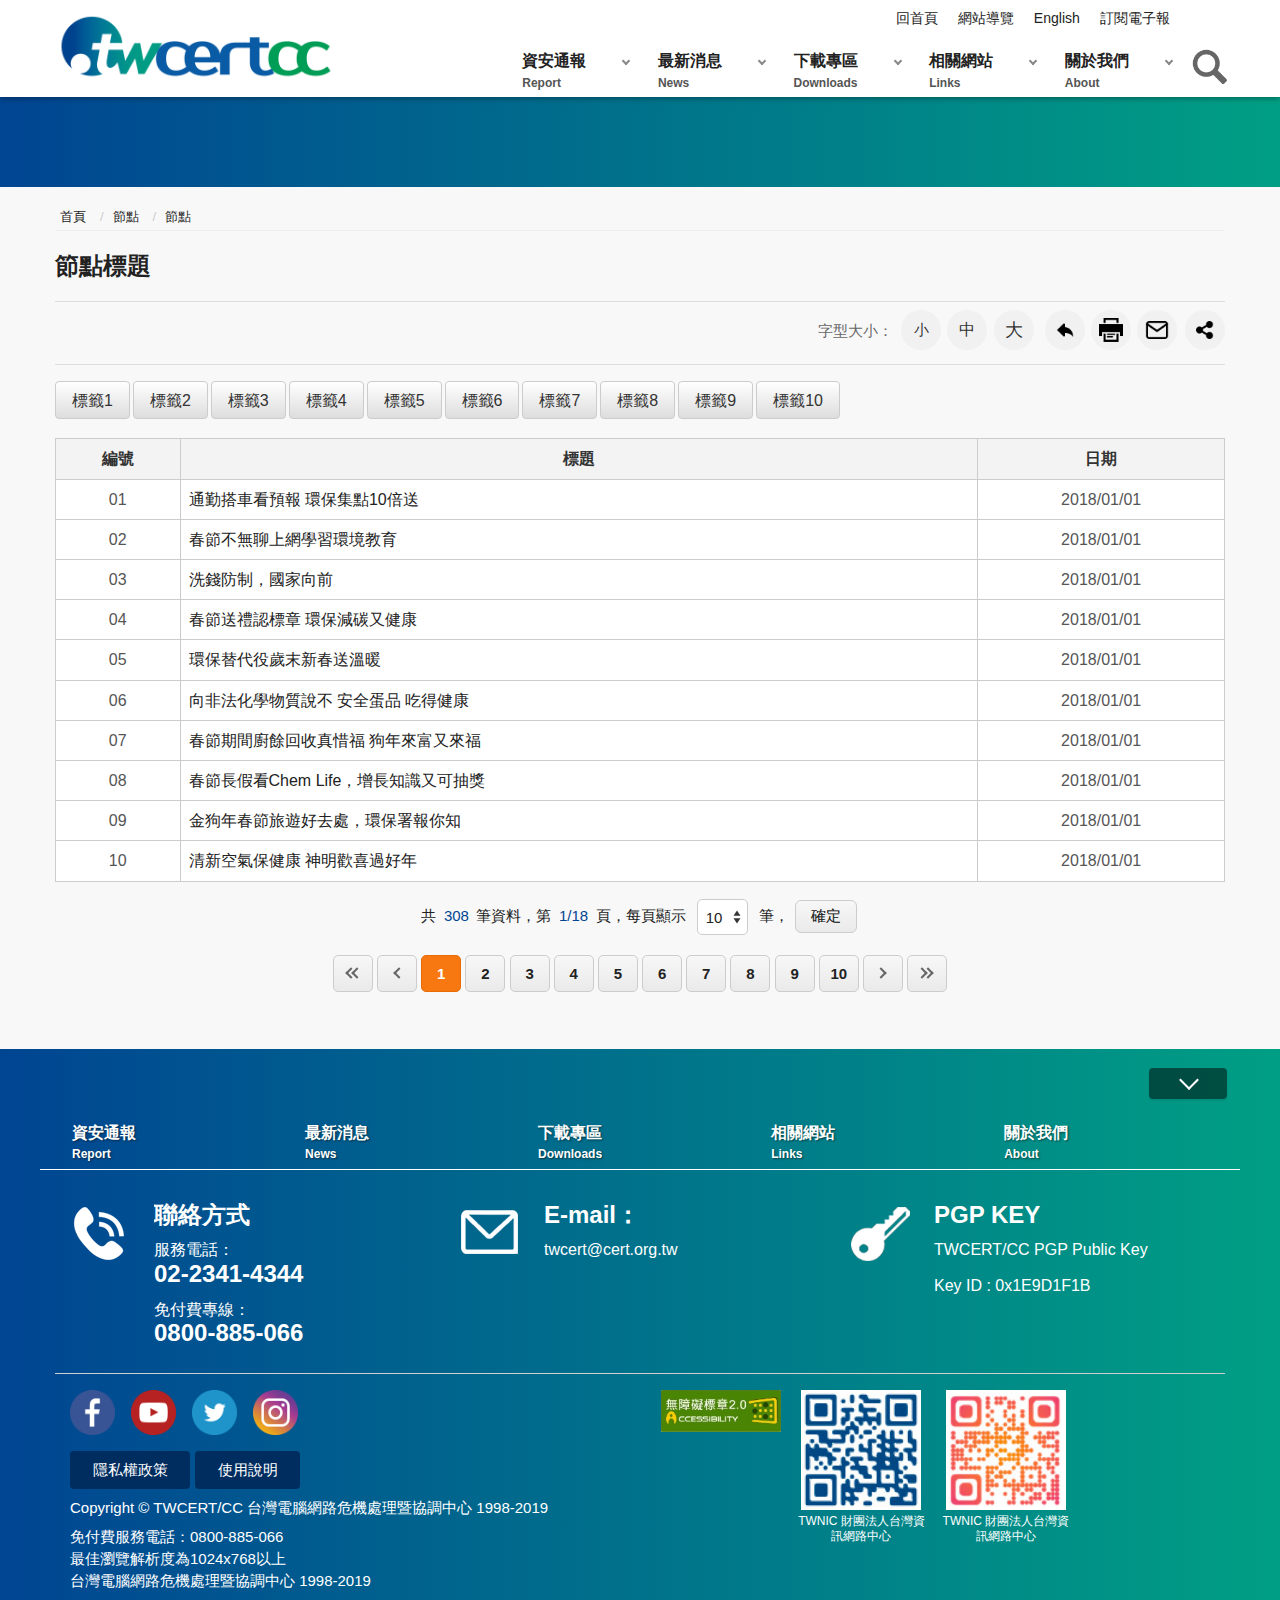
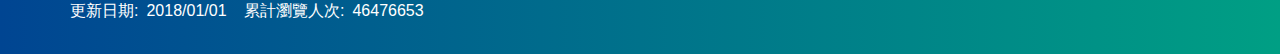
<file: lp_table.htm>
<!doctype html>
<html lang="zh-Hant" class="no-js">

<head>
    <meta charset="utf-8">
    <meta http-equiv="X-UA-Compatible" content="IE=edge">
    <meta name="viewport" content="width=device-width, initial-scale=1">
    <title>TWCERT/CC 台灣電腦網路危機處理暨協調中心</title>
    <!--HTML5 Shim and Respond.js IE8 support of HTML5 elements and media queries [if lt IE 9]>
    <script src="js/html5shiv.js"></script>
    <script src="js/respond.min.js"></script>
    <![endif]-->
    <!-- slick css-->
    <link rel="stylesheet" type="text/css" href="vendor/slick/slick.css" />
    <link rel="stylesheet" type="text/css" href="vendor/slick/slick-theme.css" />
    <!-- hyUI css -->
    <link rel="stylesheet" href="css/animate.css">
    <link rel="stylesheet" href="css/hyui.css">
    <!-- favicon -->
    <link rel="icon" type="image/png" href="images/favicon.png" />
</head>

<body>
    <!-- 直接跳主內容區 -->
    <a class="goCenter" href="#center" tabindex="1">按Enter到主內容區</a>
    <!-- wrapper Start -->
    <div class="wrapper">
        <!-- header Start -->
        <header class="header">
            <div class="container">
                <a class="accesskey" href="#aU" id="aU" accesskey="U" title="網站標題" tabindex="2">:::</a>
                <!-- navigation Start -->
                <nav class="navigation">
                    <!-- 一組ul預設靠右 -->
                    <!-- 兩組ul已寫JQ靠左靠右 -->
                    <ul>
                        <li><a href="#">回首頁</a></li>
                        <li><a href="#">網站導覽</a></li>
                        <li><a href="#">English</a></li>
                        <li><a href="#">訂閱電子報</a></li>
                    </ul>
                </nav>
                <!-- navigation End -->
                <h1>
                    <a href="index.htm"><img src="images/logo.png" alt="網站標題" /></a>
                </h1>
                <!-- Search Start -->
                <div class="search">
                    <form action="" class="form_inline">
                        <div class="form_grp">
                            <label for="mustSameAsId">搜尋</label>
                            <input name="username" id="mustSameAsId" type="text" placeholder="請輸入文字" accesskey="S">
                            <input name="" type="submit" value="查詢" />
                        </div>
                        <div class="btn_grp">
                            <input name="" type="submit" value="進階搜尋" />
                        </div>
                    </form>
                    <div class="keywordHot">
                        <ul>
                            <li><a href="#">熱門熱門</a></li>
                            <li><a href="#">查詢</a></li>
                            <li><a href="#">字詞三</a></li>
                        </ul>
                    </div>
                </div>
                <!-- Search End -->
                <!-- noscript -->
                <noscript> 您的瀏覽器不支援JavaScript語法，JavaScript語法並不影響內容的陳述。您可使用按鍵盤上的Ctrl鍵+ (+)鍵放大/(-)鍵縮小來改變字型大小；回到上一頁可使用瀏覽器提供的 Alt+左方向鍵(←) 快速鍵功能；列印可使用瀏覽器提供的(Ctrl+P)功能。您的瀏覽器，不支援script語法，若您的瀏覽器無法支援請點選此超連結 <a href="#">網站導覽</a>
                </noscript>
                <!-- menu Start -->
                <nav class="menu">
                    <ul>
                        <li><a href="#">資安通報<span>Report</span></a>
                            <ul>
                                <li><a href="#">第二層選單</a></li>
                                <li><a href="#">第二層選單</a></li>
                                <li><a href="#">第二層選單</a></li>
                                <li><a href="#">第二層選單</a></li>
                            </ul>
                        </li>
                        <li><a href="#">最新消息<span>News</span></a>
                            <ul>
                                <li><a href="#">第二層選單</a></li>
                                <li><a href="#">第二層選單</a></li>
                                <li><a href="#">第二層選單</a></li>
                                <li><a href="#">第二層選單</a></li>
                            </ul>
                        </li>
                        <li><a href="#">下載專區<span>Downloads</span></a>
                            <ul>
                                <li><a href="#">第二層選單</a></li>
                                <li><a href="#">第二層選單</a></li>
                                <li><a href="#">第二層選單</a></li>
                                <li><a href="#">第二層選單</a></li>
                            </ul>
                        </li>
                        <li><a href="#">相關網站<span>Links</span></a>
                            <ul>
                                <li><a href="#">第二層選單</a></li>
                                <li><a href="#">第二層選單</a></li>
                                <li><a href="#">第二層選單</a></li>
                                <li><a href="#">第二層選單</a></li>
                            </ul>
                        </li>
                        <li><a href="#">關於我們<span>About</span></a>
                            <ul>
                                <li><a href="#">第二層選單</a></li>
                                <li><a href="#">第二層選單</a></li>
                                <li><a href="http://www.google.com">第二層有連結</a></li>
                                <li><a href="#">第二層選單</a></li>
                            </ul>
                        </li>
                    </ul>
                </nav>
                <!-- menu End -->
            </div>
        </header>
        <!-- header End -->
        <!-- main Start -->
        <div id="center" class="main innerpage">
            <!-- 內頁新增一個classname-->
            <a class="accesskey" href="#aC" id="aC" accesskey="C" title="主要內容區">:::</a>
            <div class="innerpage_img"></div>
            <div class="container">
                <!-- breadcrumb路徑 -->
                <div class="breadcrumb">
                    <ul>
                        <li><a href="#">首頁</a></li>
                        <li><a href="#">節點</a></li>
                        <li>節點</li>
                    </ul>
                </div>
                <!-- h2節點 -->
                <h2 class="title">節點標題</h2>
                <!-- function功能區塊 -->
                <div class="function_panel">
                    <!--    <div class="publish_time">
        <span>發布日期：</span><time>2019-01-01</time>
    </div> -->
                    <!-- 文字大小 -->
                    <div class="font_size">
                        <span>字型大小：</span>
                        <!-- 英文用<span>font-size：</span> -->
                        <ul>
                            <li><a href="#" class="small">小</a></li>
                            <li><a href="#" class="medium">中</a></li>
                            <li><a href="#" class="large">大</a></li>
                        </ul>
                    </div>
                    <!-- function功能區塊 -->
                    <div class="function">
                        <ul>
                            <li class="back"><a href="javascript:history.back()">回上一頁</a></li>
                            <li class="print"><a href="#">友善列印</a></li>
                            <li class="forward"><a href="#">轉寄友人</a></li>
                        </ul>
                    </div>
                    <!-- 社群分享 -->
                    <div class="share">
                        <ul>
                            <li><a href="#"><img src="images/basic/icon_facebook.png" alt="facebook"></a></li>
                            <li><a href="#"><img src="images/basic/icon_twitter.png" alt="twitter"></a></li>
                            <li><a href="#"><img src="images/basic/icon_line.png" alt="line"></a></li>
                            <li><a href="#"><img src="images/basic/icon_youtube.png" alt="youtube"></a></li>
                            <li><a href="#"><img src="images/basic/icon_googleplus.png" alt="google plus"></a></li>
                            <li><a href="#"><img src="images/basic/icon_instagram.png" alt="instagram"></a></li>
                            <li><a href="#"><img src="images/basic/icon_linkedin.png" alt="LinkedIn"></a></li>
                            <li><a href="#"><img src="images/basic/icon_rss.png" alt="RSS"></a></li>
                        </ul>
                    </div>
                </div>
                <!-- LP Start -->
                <section class="lp">
                    <!-- category -->
                    <div class="category">
                        <ul>
                            <li><a href="#">標籤1</a></li>
                            <li><a href="#">標籤2</a></li>
                            <li><a href="#">標籤3</a></li>
                            <li><a href="#">標籤4</a></li>
                            <li><a href="#">標籤5</a></li>
                            <li><a href="#">標籤6</a></li>
                            <li><a href="#">標籤7</a></li>
                            <li><a href="#">標籤8</a></li>
                            <li><a href="#">標籤9</a></li>
                            <li><a href="#">標籤10</a></li>
                        </ul>
                    </div>
                    <div class="table_list">
                        <table summary="">
                            <thead>
                                <tr>
                                    <th>編號</th>
                                    <th>標題</th>
                                    <th>日期</th>
                                </tr>
                            </thead>
                            <tbody>
                                <tr>
                                    <td data-title="編號" class="num">01</td>
                                    <td data-title="標題"><a href="#">通勤搭車看預報 環保集點10倍送</a></td>
                                    <td data-title="日期" class="date">2018/01/01</td>
                                </tr>
                                <tr>
                                    <td data-title="編號" class="num">02</td>
                                    <td data-title="標題"><a href="#">春節不無聊上網學習環境教育</a></td>
                                    <td data-title="日期" class="date">2018/01/01</td>
                                </tr>
                                <tr>
                                    <td data-title="編號" class="num">03</td>
                                    <td data-title="標題"><a href="#">洗錢防制，國家向前</a></td>
                                    <td data-title="日期" class="date">2018/01/01</td>
                                </tr>
                                <tr>
                                    <td data-title="編號" class="num">04</td>
                                    <td data-title="標題"><a href="#">春節送禮認標章 環保減碳又健康</a></td>
                                    <td data-title="日期" class="date">2018/01/01</td>
                                </tr>
                                <tr>
                                    <td data-title="編號" class="num">05</td>
                                    <td data-title="標題"><a href="#">環保替代役歲末新春送溫暖</a></td>
                                    <td data-title="日期" class="date">2018/01/01</td>
                                </tr>
                                <tr>
                                    <td data-title="編號" class="num">06</td>
                                    <td data-title="標題"><a href="#">向非法化學物質說不 安全蛋品 吃得健康</a></td>
                                    <td data-title="日期" class="date">2018/01/01</td>
                                </tr>
                                <tr>
                                    <td data-title="編號" class="num">07</td>
                                    <td data-title="標題"><a href="#">春節期間廚餘回收真惜福 狗年來富又來福</a></td>
                                    <td data-title="日期" class="date">2018/01/01</td>
                                </tr>
                                <tr>
                                    <td data-title="編號" class="num">08</td>
                                    <td data-title="標題"><a href="#">春節長假看Chem Life，增長知識又可抽獎</a></td>
                                    <td data-title="日期" class="date">2018/01/01</td>
                                </tr>
                                <tr>
                                    <td data-title="編號" class="num">09</td>
                                    <td data-title="標題"><a href="#">金狗年春節旅遊好去處，環保署報你知</a></td>
                                    <td data-title="日期" class="date">2018/01/01</td>
                                </tr>
                                <tr>
                                    <td data-title="編號" class="num">10</td>
                                    <td data-title="標題"><a href="#">清新空氣保健康 神明歡喜過好年</a></td>
                                    <td data-title="日期" class="date">2018/01/01</td>
                                </tr>
                            </tbody>
                        </table>
                    </div>
                </section>
                <!-- LP End -->
                <!-- Pagination -->
                <div class="pagination">
                    <form action="" class="form_inline">
                        <div class="total"> 共<span>308</span>筆資料，第<span>1/18</span>頁，每頁顯示 <select name="" id="">
                                <option value="">10</option>
                                <option value="">20</option>
                                <option value="">30</option>
                                <option value="">40</option>
                            </select> 筆， <input type="button" class="btn" value="確定">
                        </div>
                    </form>
                    <ul class="page">
                        <li class="first">
                            <a href="#" title="第一頁">第一頁 </a></li>
                        <li class="prev">
                            <a href="#" title="回上一頁">回上一頁 </a></li>
                        <li class="active"><a href="#">1</a></li>
                        <li><a href="#">2</a></li>
                        <li><a href="#">3</a></li>
                        <li><a href="#">4</a></li>
                        <li><a href="#">5</a></li>
                        <li><a href="#">6</a></li>
                        <li><a href="#">7</a></li>
                        <li><a href="#">8</a></li>
                        <li><a href="#">9</a></li>
                        <li><a href="#">10</a></li>
                        <li class="next">
                            <a href="#" title="下一頁">下一頁 </a>
                        </li>
                        <li class="last">
                            <a href="#" title="最後一頁">最後一頁 </a>
                        </li>
                    </ul>
                </div>
            </div>
        </div>
        <!-- footer Start-->
        <footer>
           <a class="accesskey" href="#aZ" id="aZ" accesskey="Z" title="頁尾區">:::</a>
            <!-- fatfooter Start -->
            <section class="fatfooter">
                <div class="container">
                    <button type="button" name="展開/OPEN" class="btn btn-fatfooter close">展開/OPEN</button>
                    <nav>
                        <ul>
                            <li><a href="#">資安通報<span>Report</span></a>
                                <ul>
                                    <li><a href="#">第二層選單</a></li>
                                    <li><a href="#">第二層選單</a></li>
                                    <li><a href="#">第二層選單</a></li>
                                    <li><a href="#">第二層選單</a></li>
                                </ul>
                            </li>
                            <li><a href="#">最新消息<span>News</span></a>
                                <ul>
                                    <li><a href="#">第二層選單</a></li>
                                    <li><a href="#">第二層選單</a></li>
                                    <li><a href="#">第二層選單</a></li>
                                    <li><a href="#">第二層選單</a></li>
                                </ul>
                            </li>
                            <li><a href="#">下載專區<span>Downloads</span></a>
                                <ul>
                                    <li><a href="#">第二層選單</a></li>
                                    <li><a href="#">第二層選單</a></li>
                                    <li><a href="#">第二層選單</a></li>
                                    <li><a href="#">第二層選單</a></li>
                                </ul>
                            </li>
                            <li><a href="#">相關網站<span>Links</span></a>
                                <ul>
                                    <li><a href="#">第二層選單</a></li>
                                    <li><a href="#">第二層選單</a></li>
                                    <li><a href="#">第二層選單</a></li>
                                    <li><a href="#">第二層選單</a></li>
                                </ul>
                            </li>
                            <li><a href="#">關於我們<span>About</span></a>
                                <ul>
                                    <li><a href="#">第二層選單</a></li>
                                    <li><a href="#">第二層選單</a></li>
                                    <li><a href="http://www.google.com">第二層有連結</a>
                                        <ul>
                                            <li><a href="http://www.google.com">第三層選單有下層</a>
                                                <ul>
                                                    <li><a href="#">第四層選單</a></li>
                                                    <li><a href="#">第四層選單</a></li>
                                                </ul>
                                            </li>
                                            <li><a href="http://www.google.com">第三層選單有連結</a></li>
                                            <li><a href="#">第三層選單</a></li>
                                        </ul>
                                    </li>
                                    <li><a href="#">第二層選單</a></li>
                                </ul>
                            </li>
                        </ul>
                    </nav>
                </div>
            </section>
            <!-- fatfooter End -->
            <div class="container">
                <div class="footer_4">
                    <img src="images/icon_tel.png" alt="">
                    <h3>聯絡方式</h3>
                    <ul>
                        <li>服務電話：<a href="tel:02-2341-4344">02-2341-4344</a></li>
                        <li>免付費專線：<a href="tel:02-2341-4344">0800-885-066</a></li>
                    </ul>
                </div>
                <div class="footer_4">
                    <img src="images/icon_mail.png" alt="">
                    <h3>E-mail：</h3>
                    <ul>
                        <li><a href="mailto:twcert@cert.org.tw">twcert@cert.org.tw</a></li>
                    </ul>
                </div>
                <div class="footer_4">
                    <img src="images/icon_key.png" alt="">
                    <h3>PGP KEY</h3>
                    <ul>
                        <li>TWCERT/CC PGP Public Key</li>
                        <li>Key ID : 0x1E9D1F1B</a></li>
                    </ul>
                </div>
                <hr>
                <div class="footer_info">
                    <ul class="footer_share">
                        <li><a href="#"><img src="images/basic/icon_facebook.png" alt=""></a></li>
                        <li><a href="#"><img src="images/basic/icon_youtube.png" alt=""></a></li>
                        <li><a href="#"><img src="images/basic/icon_twitter.png" alt=""></a></li>
                        <li><a href="#"><img src="images/basic/icon_instagram.png" alt=""></a></li>
                    </ul>
                    <ul class="footer_link">
                        <li><a href="javascript:;">隱私權政策</a></li>
                        <li><a href="javascript:;">使用說明</a></li>
                    </ul>
                    <p class="Copyright">Copyright © TWCERT/CC 台灣電腦網路危機處理暨協調中心 1998-2019</p>
                    <p> 免付費服務電話：0800-885-066<br />
                        最佳瀏覽解析度為1024x768以上<br />
                        台灣電腦網路危機處理暨協調中心 1998-2019</p>
                    <span class="update">更新日期:<em>2018/01/01</em></span>
                    <span class="counter">累計瀏覽人次:<em>46476653</em></span>
                </div>
                <div class="footer_icon">
                    <a target="_blank" href="javascript:;" title="另開視窗">
                        <img src="images/basic/accessibility.jpg" alt="">
                    </a>
                    <a target="_blank" href="javascript:;" title="另開視窗">
                        <img src="images/qrcode_01.jpg" alt="">
                        TWNIC
                        財團法人台灣資訊網路中心
                    </a>
                    <a target="_blank" href="javascript:;" title="另開視窗">
                        <img src="images/qrcode_02.jpg" alt="">
                        TWNIC
                        財團法人台灣資訊網路中心
                    </a>
                </div>
            </div>
        </footer>
        <!-- footer End -->
        <a href="javascript:;" class="scrollToTop">回頁首</a>
        <!-- JQ -->
        <script src="js/jquery-3.3.1.min.js"></script>
        <!-- plugin js -->
        <script src="vendor/jquery.easing.min.js"></script>
        <script src="vendor/slick/slick.min.js "></script>
        <script src="vendor/slick/slick-lightbox.js "></script>
        <script src="vendor/lazyload/lazyload.min.js"></script>
        <!-- hyUI -->
        <script src="js/hyui.js"></script>
        <!-- 客製js -->
        <script src="js/customize.js"></script>
        <!-- WOW -->
        <script src="vendor/wow/wow.min.js"></script>
        <script>
        new WOW().init();
        </script>
</body>

</html>
</file>
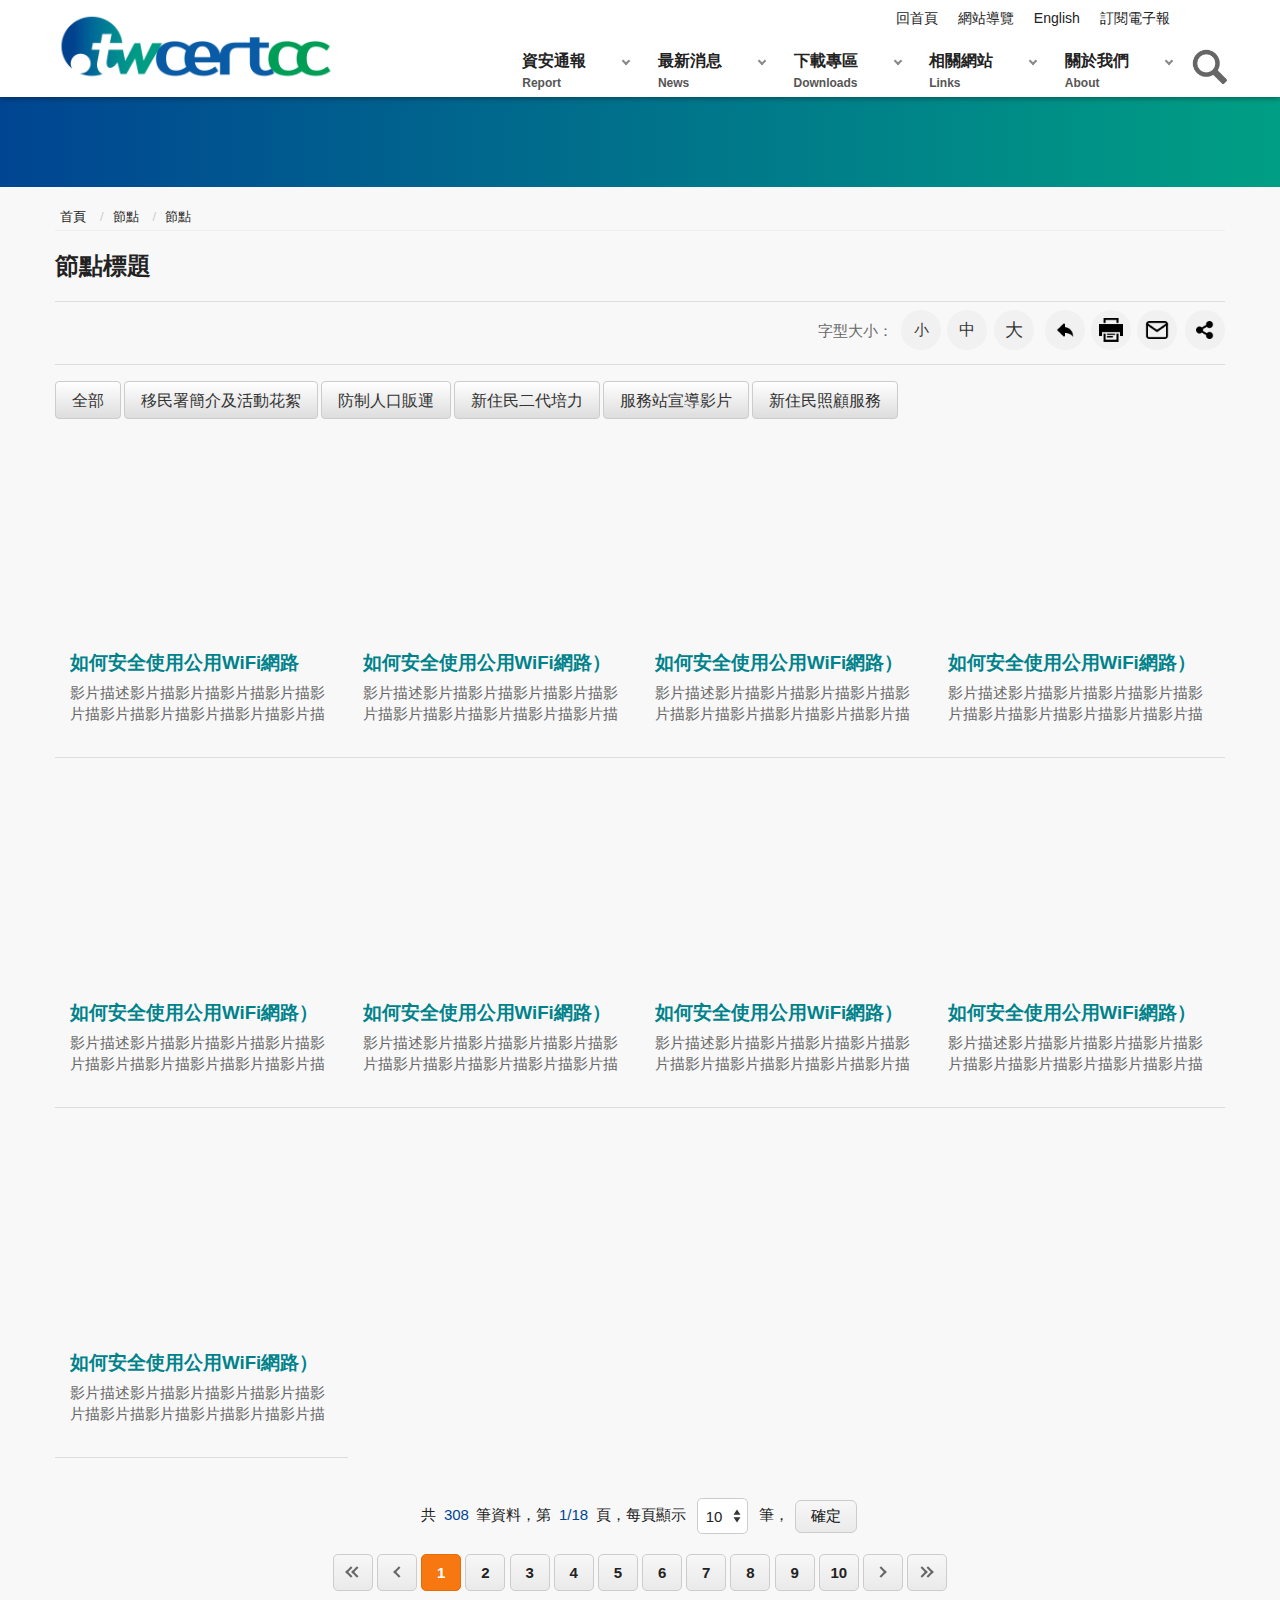
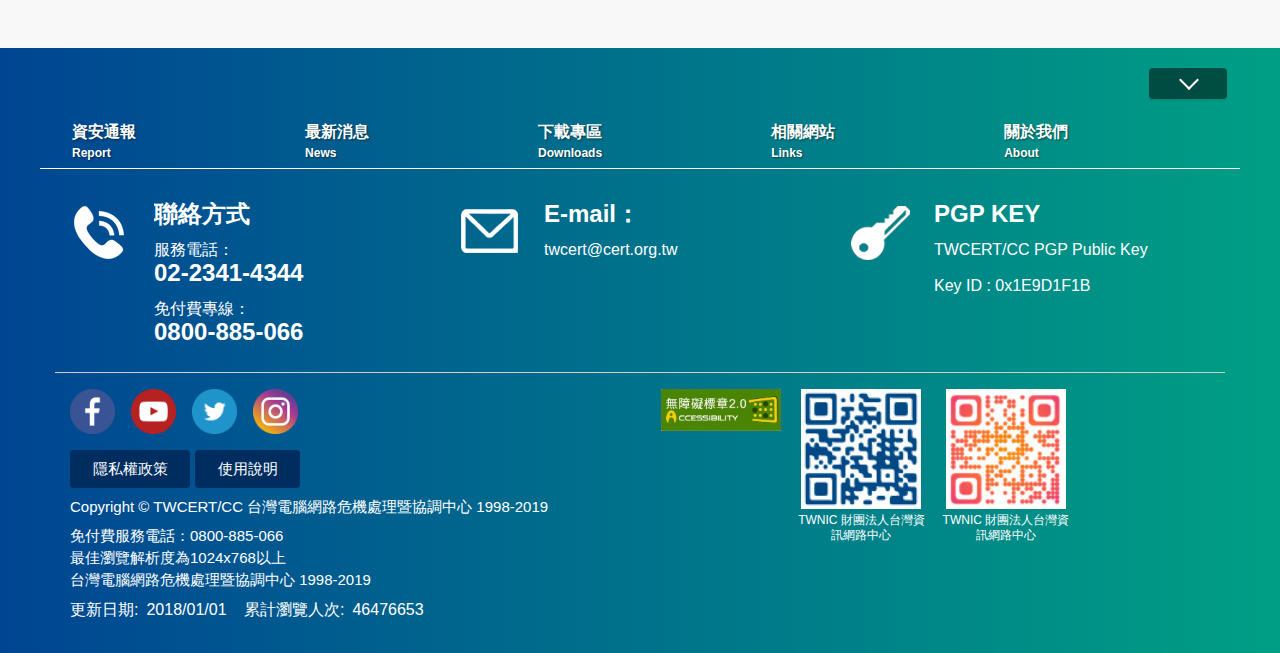
<file: lp_video.htm>
<!doctype html>
<html lang="zh-Hant" class="no-js">

<head>
    <meta charset="utf-8">
    <meta http-equiv="X-UA-Compatible" content="IE=edge">
    <meta name="viewport" content="width=device-width, initial-scale=1">
    <title>TWCERT/CC 台灣電腦網路危機處理暨協調中心</title>
    <!--HTML5 Shim and Respond.js IE8 support of HTML5 elements and media queries [if lt IE 9]>
    <script src="js/html5shiv.js"></script>
    <script src="js/respond.min.js"></script>
    <![endif]-->
    <!-- slick css-->
    <link rel="stylesheet" type="text/css" href="vendor/slick/slick.css" />
    <link rel="stylesheet" type="text/css" href="vendor/slick/slick-theme.css" />
    <!-- hyUI css -->
    <link rel="stylesheet" href="css/animate.css">
    <link rel="stylesheet" href="css/hyui.css">
    <!-- favicon -->
    <link rel="icon" type="image/png" href="images/favicon.png" />
</head>

<body>
    <!-- 直接跳主內容區 -->
    <a class="goCenter" href="#center" tabindex="1">按Enter到主內容區</a>
    <!-- wrapper Start -->
    <div class="wrapper">
        <!-- header Start -->
        <header class="header">
            <div class="container">
                <a class="accesskey" href="#aU" id="aU" accesskey="U" title="網站標題" tabindex="2">:::</a>
                <!-- navigation Start -->
                <nav class="navigation">
                    <!-- 一組ul預設靠右 -->
                    <!-- 兩組ul已寫JQ靠左靠右 -->
                    <ul>
                        <li><a href="#">回首頁</a></li>
                        <li><a href="#">網站導覽</a></li>
                        <li><a href="#">English</a></li>
                        <li><a href="#">訂閱電子報</a></li>
                    </ul>
                </nav>
                <!-- navigation End -->
                <h1>
                    <a href="index.htm"><img src="images/logo.png" alt="網站標題" /></a>
                </h1>
                <!-- Search Start -->
                <div class="search">
                    <form action="" class="form_inline">
                        <div class="form_grp">
                            <label for="mustSameAsId">搜尋</label>
                            <input name="username" id="mustSameAsId" type="text" placeholder="請輸入文字" accesskey="S">
                            <input name="" type="submit" value="查詢" />
                        </div>
                        <div class="btn_grp">
                            <input name="" type="submit" value="進階搜尋" />
                        </div>
                    </form>
                    <div class="keywordHot">
                        <ul>
                            <li><a href="#">熱門熱門</a></li>
                            <li><a href="#">查詢</a></li>
                            <li><a href="#">字詞三</a></li>
                        </ul>
                    </div>
                </div>
                <!-- Search End -->
                <!-- noscript -->
                <noscript> 您的瀏覽器不支援JavaScript語法，JavaScript語法並不影響內容的陳述。您可使用按鍵盤上的Ctrl鍵+ (+)鍵放大/(-)鍵縮小來改變字型大小；回到上一頁可使用瀏覽器提供的 Alt+左方向鍵(←) 快速鍵功能；列印可使用瀏覽器提供的(Ctrl+P)功能。您的瀏覽器，不支援script語法，若您的瀏覽器無法支援請點選此超連結 <a href="#">網站導覽</a>
                </noscript>
                <!-- menu Start -->
                <nav class="menu">
                    <ul>
                        <li><a href="#">資安通報<span>Report</span></a>
                            <ul>
                                <li><a href="#">第二層選單</a></li>
                                <li><a href="#">第二層選單</a></li>
                                <li><a href="#">第二層選單</a></li>
                                <li><a href="#">第二層選單</a></li>
                            </ul>
                        </li>
                        <li><a href="#">最新消息<span>News</span></a>
                            <ul>
                                <li><a href="#">第二層選單</a></li>
                                <li><a href="#">第二層選單</a></li>
                                <li><a href="#">第二層選單</a></li>
                                <li><a href="#">第二層選單</a></li>
                            </ul>
                        </li>
                        <li><a href="#">下載專區<span>Downloads</span></a>
                            <ul>
                                <li><a href="#">第二層選單</a></li>
                                <li><a href="#">第二層選單</a></li>
                                <li><a href="#">第二層選單</a></li>
                                <li><a href="#">第二層選單</a></li>
                            </ul>
                        </li>
                        <li><a href="#">相關網站<span>Links</span></a>
                            <ul>
                                <li><a href="#">第二層選單</a></li>
                                <li><a href="#">第二層選單</a></li>
                                <li><a href="#">第二層選單</a></li>
                                <li><a href="#">第二層選單</a></li>
                            </ul>
                        </li>
                        <li><a href="#">關於我們<span>About</span></a>
                            <ul>
                                <li><a href="#">第二層選單</a></li>
                                <li><a href="#">第二層選單</a></li>
                                <li><a href="http://www.google.com">第二層有連結</a></li>
                                <li><a href="#">第二層選單</a></li>
                            </ul>
                        </li>
                    </ul>
                </nav>
                <!-- menu End -->
            </div>
        </header>
        <!-- header End -->
        <!-- main Start -->
        <div id="center" class="main innerpage">
            <!-- 內頁新增一個classname-->
            <a class="accesskey" href="#aC" id="aC" accesskey="C" title="主要內容區">:::</a>
            <div class="innerpage_img"></div>
            <div class="container">
                <!-- breadcrumb路徑 -->
                <div class="breadcrumb">
                    <ul>
                        <li><a href="#">首頁</a></li>
                        <li><a href="#">節點</a></li>
                        <li>節點</li>
                    </ul>
                </div>
                <!-- h2節點 -->
                <h2 class="title">節點標題</h2>
                <!-- function功能區塊 -->
                <div class="function_panel">
                    <!--    <div class="publish_time">
        <span>發布日期：</span><time>2019-01-01</time>
    </div> -->
                    <!-- 文字大小 -->
                    <div class="font_size">
                        <span>字型大小：</span>
                        <!-- 英文用<span>font-size：</span> -->
                        <ul>
                            <li><a href="#" class="small">小</a></li>
                            <li><a href="#" class="medium">中</a></li>
                            <li><a href="#" class="large">大</a></li>
                        </ul>
                    </div>
                    <!-- function功能區塊 -->
                    <div class="function">
                        <ul>
                            <li class="back"><a href="javascript:history.back()">回上一頁</a></li>
                            <li class="print"><a href="#">友善列印</a></li>
                            <li class="forward"><a href="#">轉寄友人</a></li>
                        </ul>
                    </div>
                    <!-- 社群分享 -->
                    <div class="share">
                        <ul>
                            <li><a href="#"><img src="images/basic/icon_facebook.png" alt="facebook"></a></li>
                            <li><a href="#"><img src="images/basic/icon_twitter.png" alt="twitter"></a></li>
                            <li><a href="#"><img src="images/basic/icon_line.png" alt="line"></a></li>
                            <li><a href="#"><img src="images/basic/icon_youtube.png" alt="youtube"></a></li>
                            <li><a href="#"><img src="images/basic/icon_googleplus.png" alt="google plus"></a></li>
                            <li><a href="#"><img src="images/basic/icon_instagram.png" alt="instagram"></a></li>
                            <li><a href="#"><img src="images/basic/icon_linkedin.png" alt="LinkedIn"></a></li>
                            <li><a href="#"><img src="images/basic/icon_rss.png" alt="RSS"></a></li>
                        </ul>
                    </div>
                </div>
               <!-- LP Start -->
                    <section class="lp">
                        <!-- 分類 -->
                        <div class="category">
                            <ul>
                                <li><a href="#">全部</a></li>
                                <li><a href="#">移民署簡介及活動花絮</a></li>
                                <li><a href="#">防制人口販運</a></li>
                                <li><a href="#">新住民二代培力</a></li>
                                <li><a href="#">服務站宣導影片</a></li>
                                <li><a href="#">新住民照顧服務</a></li>
                            </ul>
                        </div>
                        <!-- 影片列表 -->
                        <div class="video">
                            <ul>
                                <li>
                                    <div class="youtube">
                                       <iframe src="https://www.youtube.com/embed/xCBLCof9g80" frameborder="0" allow="accelerometer; autoplay; encrypted-media; gyroscope; picture-in-picture" allowfullscreen></iframe>
                                    </div>
                                   <!--  <span class="info">防制人口販運</span> -->
                                    <h3><a href="#">如何安全使用公用WiFi網路</a></h3>
                                    <p>影片描述影片描影片描影片描影片描影片描影片描影片描影片描影片描影片描影片描影片描影片描述影片描影片描影片描影片描影片描影片描影片描影片描影片描影片描影片描影片描</p>
                                </li>
                                <li>
                                    <div class="youtube">
                                       <iframe src="https://www.youtube.com/embed/xCBLCof9g80" frameborder="0" allow="accelerometer; autoplay; encrypted-media; gyroscope; picture-in-picture" allowfullscreen></iframe>
                                    </div>
                                   <!--  <span class="info">防制人口販運</span> -->
                                    <h3><a href="#">如何安全使用公用WiFi網路）</a></h3>
                                    <p>影片描述影片描影片描影片描影片描影片描影片描影片描影片描影片描影片描影片描影片描</p>
                                </li>
                                <li>
                                    <div class="youtube">
                                       <iframe src="https://www.youtube.com/embed/xCBLCof9g80" frameborder="0" allow="accelerometer; autoplay; encrypted-media; gyroscope; picture-in-picture" allowfullscreen></iframe>
                                    </div>
                                   <!--  <span class="info">防制人口販運</span> -->
                                    <h3><a href="#">如何安全使用公用WiFi網路）</a></h3>
                                    <p>影片描述影片描影片描影片描影片描影片描影片描影片描影片描影片描影片描影片描影片描</p>
                                </li>
                                <li>
                                    <div class="youtube">
                                       <iframe src="https://www.youtube.com/embed/xCBLCof9g80" frameborder="0" allow="accelerometer; autoplay; encrypted-media; gyroscope; picture-in-picture" allowfullscreen></iframe>
                                    </div>
                                   <!--  <span class="info">防制人口販運</span> -->
                                    <h3><a href="#">如何安全使用公用WiFi網路）</a></h3>
                                    <p>影片描述影片描影片描影片描影片描影片描影片描影片描影片描影片描影片描影片描影片描</p>
                                </li>
                                <li>
                                    <div class="youtube">
                                       <iframe src="https://www.youtube.com/embed/xCBLCof9g80" frameborder="0" allow="accelerometer; autoplay; encrypted-media; gyroscope; picture-in-picture" allowfullscreen></iframe>
                                    </div>
                                   <!--  <span class="info">防制人口販運</span> -->
                                    <h3><a href="#">如何安全使用公用WiFi網路）</a></h3>
                                    <p>影片描述影片描影片描影片描影片描影片描影片描影片描影片描影片描影片描影片描影片描</p>
                                </li>
                                <li>
                                    <div class="youtube">
                                       <iframe src="https://www.youtube.com/embed/xCBLCof9g80" frameborder="0" allow="accelerometer; autoplay; encrypted-media; gyroscope; picture-in-picture" allowfullscreen></iframe>
                                    </div>
                                   <!--  <span class="info">防制人口販運</span> -->
                                    <h3><a href="#">如何安全使用公用WiFi網路）</a></h3>
                                    <p>影片描述影片描影片描影片描影片描影片描影片描影片描影片描影片描影片描影片描影片描</p>
                                </li>
                                <li>
                                    <div class="youtube">
                                       <iframe src="https://www.youtube.com/embed/xCBLCof9g80" frameborder="0" allow="accelerometer; autoplay; encrypted-media; gyroscope; picture-in-picture" allowfullscreen></iframe>
                                    </div>
                                   <!--  <span class="info">防制人口販運</span> -->
                                    <h3><a href="#">如何安全使用公用WiFi網路）</a></h3>
                                    <p>影片描述影片描影片描影片描影片描影片描影片描影片描影片描影片描影片描影片描影片描</p>
                                </li>
                                <li>
                                    <div class="youtube">
                                       <iframe src="https://www.youtube.com/embed/xCBLCof9g80" frameborder="0" allow="accelerometer; autoplay; encrypted-media; gyroscope; picture-in-picture" allowfullscreen></iframe>
                                    </div>
                                   <!--  <span class="info">防制人口販運</span> -->
                                    <h3><a href="#">如何安全使用公用WiFi網路）</a></h3>
                                    <p>影片描述影片描影片描影片描影片描影片描影片描影片描影片描影片描影片描影片描影片描</p>
                                </li>
                                <li>
                                    <div class="youtube">
                                       <iframe src="https://www.youtube.com/embed/xCBLCof9g80" frameborder="0" allow="accelerometer; autoplay; encrypted-media; gyroscope; picture-in-picture" allowfullscreen></iframe>
                                    </div>
                                   <!--  <span class="info">防制人口販運</span> -->
                                    <h3><a href="#">如何安全使用公用WiFi網路）</a></h3>
                                    <p>影片描述影片描影片描影片描影片描影片描影片描影片描影片描影片描影片描影片描影片描</p>
                                </li>
                            </ul>
                        </div>
                    </section>
                    <!-- LP End -->
                <!-- Pagination -->
                <div class="pagination">
                    <form action="" class="form_inline">
                        <div class="total"> 共<span>308</span>筆資料，第<span>1/18</span>頁，每頁顯示 <select name="" id="">
                                <option value="">10</option>
                                <option value="">20</option>
                                <option value="">30</option>
                                <option value="">40</option>
                            </select> 筆， <input type="button" class="btn" value="確定">
                        </div>
                    </form>
                    <ul class="page">
                        <li class="first">
                            <a href="#" title="第一頁">第一頁 </a></li>
                        <li class="prev">
                            <a href="#" title="回上一頁">回上一頁 </a></li>
                        <li class="active"><a href="#">1</a></li>
                        <li><a href="#">2</a></li>
                        <li><a href="#">3</a></li>
                        <li><a href="#">4</a></li>
                        <li><a href="#">5</a></li>
                        <li><a href="#">6</a></li>
                        <li><a href="#">7</a></li>
                        <li><a href="#">8</a></li>
                        <li><a href="#">9</a></li>
                        <li><a href="#">10</a></li>
                        <li class="next">
                            <a href="#" title="下一頁">下一頁 </a>
                        </li>
                        <li class="last">
                            <a href="#" title="最後一頁">最後一頁 </a>
                        </li>
                    </ul>
                </div>
            </div>
        </div>
        <!-- footer Start-->
        <footer>
            <a class="accesskey" href="#aZ" id="aZ" accesskey="Z" title="頁尾區">:::</a>
            <!-- fatfooter Start -->
            <section class="fatfooter">
                <div class="container">
                    <button type="button" name="展開/OPEN" class="btn btn-fatfooter close">展開/OPEN</button>
                    <nav>
                        <ul>
                            <li><a href="#">資安通報<span>Report</span></a>
                                <ul>
                                    <li><a href="#">第二層選單</a></li>
                                    <li><a href="#">第二層選單</a></li>
                                    <li><a href="#">第二層選單</a></li>
                                    <li><a href="#">第二層選單</a></li>
                                </ul>
                            </li>
                            <li><a href="#">最新消息<span>News</span></a>
                                <ul>
                                    <li><a href="#">第二層選單</a></li>
                                    <li><a href="#">第二層選單</a></li>
                                    <li><a href="#">第二層選單</a></li>
                                    <li><a href="#">第二層選單</a></li>
                                </ul>
                            </li>
                            <li><a href="#">下載專區<span>Downloads</span></a>
                                <ul>
                                    <li><a href="#">第二層選單</a></li>
                                    <li><a href="#">第二層選單</a></li>
                                    <li><a href="#">第二層選單</a></li>
                                    <li><a href="#">第二層選單</a></li>
                                </ul>
                            </li>
                            <li><a href="#">相關網站<span>Links</span></a>
                                <ul>
                                    <li><a href="#">第二層選單</a></li>
                                    <li><a href="#">第二層選單</a></li>
                                    <li><a href="#">第二層選單</a></li>
                                    <li><a href="#">第二層選單</a></li>
                                </ul>
                            </li>
                            <li><a href="#">關於我們<span>About</span></a>
                                <ul>
                                    <li><a href="#">第二層選單</a></li>
                                    <li><a href="#">第二層選單</a></li>
                                    <li><a href="http://www.google.com">第二層有連結</a>
                                        <ul>
                                            <li><a href="http://www.google.com">第三層選單有下層</a>
                                                <ul>
                                                    <li><a href="#">第四層選單</a></li>
                                                    <li><a href="#">第四層選單</a></li>
                                                </ul>
                                            </li>
                                            <li><a href="http://www.google.com">第三層選單有連結</a></li>
                                            <li><a href="#">第三層選單</a></li>
                                        </ul>
                                    </li>
                                    <li><a href="#">第二層選單</a></li>
                                </ul>
                            </li>
                        </ul>
                    </nav>
                </div>
            </section>
            <!-- fatfooter End -->
            <div class="container">
                <div class="footer_4">
                    <img src="images/icon_tel.png" alt="">
                    <h3>聯絡方式</h3>
                    <ul>
                        <li>服務電話：<a href="tel:02-2341-4344">02-2341-4344</a></li>
                        <li>免付費專線：<a href="tel:02-2341-4344">0800-885-066</a></li>
                    </ul>
                </div>
                <div class="footer_4">
                    <img src="images/icon_mail.png" alt="">
                    <h3>E-mail：</h3>
                    <ul>
                        <li><a href="mailto:twcert@cert.org.tw">twcert@cert.org.tw</a></li>
                    </ul>
                </div>
                <div class="footer_4">
                    <img src="images/icon_key.png" alt="">
                    <h3>PGP KEY</h3>
                    <ul>
                        <li>TWCERT/CC PGP Public Key</li>
                        <li>Key ID : 0x1E9D1F1B</a></li>
                    </ul>
                </div>
                <hr>
                <div class="footer_info">
                    <ul class="footer_share">
                        <li><a href="#"><img src="images/basic/icon_facebook.png" alt=""></a></li>
                        <li><a href="#"><img src="images/basic/icon_youtube.png" alt=""></a></li>
                        <li><a href="#"><img src="images/basic/icon_twitter.png" alt=""></a></li>
                        <li><a href="#"><img src="images/basic/icon_instagram.png" alt=""></a></li>
                    </ul>
                    <ul class="footer_link">
                        <li><a href="javascript:;">隱私權政策</a></li>
                        <li><a href="javascript:;">使用說明</a></li>
                    </ul>
                    <p class="Copyright">Copyright © TWCERT/CC 台灣電腦網路危機處理暨協調中心 1998-2019</p>
                    <p> 免付費服務電話：0800-885-066<br />
                        最佳瀏覽解析度為1024x768以上<br />
                        台灣電腦網路危機處理暨協調中心 1998-2019</p>
                    <span class="update">更新日期:<em>2018/01/01</em></span>
                    <span class="counter">累計瀏覽人次:<em>46476653</em></span>
                </div>
                <div class="footer_icon">
                    <a target="_blank" href="javascript:;" title="另開視窗">
                        <img src="images/basic/accessibility.jpg" alt="">
                    </a>
                    <a target="_blank" href="javascript:;" title="另開視窗">
                        <img src="images/qrcode_01.jpg" alt="">
                        TWNIC
                        財團法人台灣資訊網路中心
                    </a>
                    <a target="_blank" href="javascript:;" title="另開視窗">
                        <img src="images/qrcode_02.jpg" alt="">
                        TWNIC
                        財團法人台灣資訊網路中心
                    </a>
                </div>
            </div>
        </footer>
        <!-- footer End -->
        <a href="javascript:;" class="scrollToTop">回頁首</a>
        <!-- JQ -->
        <script src="js/jquery-3.3.1.min.js"></script>
        <!-- plugin js -->
        <script src="vendor/jquery.easing.min.js"></script>
        <script src="vendor/slick/slick.min.js "></script>
        <script src="vendor/slick/slick-lightbox.js "></script>
        <script src="vendor/lazyload/lazyload.min.js"></script>
        <!-- hyUI -->
        <script src="js/hyui.js"></script>
        <!-- 客製js -->
        <script src="js/customize.js"></script>
        <!-- WOW -->
        <script src="vendor/wow/wow.min.js"></script>
        <script>
        new WOW().init();
        </script>
</body>

</html>
</file>
<file: css/hyui.css>
﻿html{font-family:sans-serif;-ms-text-size-adjust:100%;-webkit-text-size-adjust:100%}body{margin:0}article,aside,details,figcaption,figure,footer,header,hgroup,main,menu,nav,section,summary{display:block}audio,canvas,progress,video{display:inline-block;vertical-align:baseline}audio:not([controls]){display:none;height:0}[hidden],template{display:none}a{background-color:transparent}a:active,a:hover{outline:0}abbr[title]{border-bottom:1px dotted}b,strong{font-weight:bold}dfn{font-style:italic}h1{font-size:2em;margin:0.67em 0}mark{background:#ff0;color:#000}small{font-size:80%}sub,sup{font-size:75%;line-height:0;position:relative;vertical-align:baseline}sup{top:-0.5em}sub{bottom:-0.25em}img{border:0}svg:not(:root){overflow:hidden}figure{margin:1em 40px}hr{box-sizing:content-box;height:0}pre{overflow:auto}code,kbd,pre,samp{font-family:monospace, monospace;font-size:1em}button,input,optgroup,select,textarea{color:inherit;font:inherit;margin:0}button{overflow:visible}button,select{text-transform:none}button,html input[type="button"],input[type="reset"],input[type="submit"]{-webkit-appearance:button;cursor:pointer}button[disabled],html input[disabled]{cursor:default}button::-moz-focus-inner,input::-moz-focus-inner{border:0;padding:0}input{line-height:normal}input[type="checkbox"],input[type="radio"]{box-sizing:border-box;padding:0}input[type="number"]::-webkit-inner-spin-button,input[type="number"]::-webkit-outer-spin-button{height:auto}input[type="search"]{-webkit-appearance:textfield;box-sizing:content-box}input[type="search"]::-webkit-search-cancel-button,input[type="search"]::-webkit-search-decoration{-webkit-appearance:none}fieldset{border:1px solid #c0c0c0;margin:0 2px;padding:0.35em 0.625em 0.75em}legend{border:0;padding:0}textarea{overflow:auto}optgroup{font-weight:bold}table{border-collapse:collapse;border-spacing:0}td,th{padding:0}.divider,.divider-vertical,.tabSet,.header,.header .navigation,.search.m_search .keywordHot,footer .footer_share,.fatfooter,div.function,.pagination,.category,div.tag,.innerpage .innerpage_img,.news .tabs li,.event .event_info ul li,.threat .threat_block,.cp .cp_block,.cp .info,.web_link,.sp .id_block,.sp .step_block,.sitemap,.slick-lightbox-slick-caption{clear:both;zoom:1}.divider:before,.divider-vertical:before,.tabSet:before,.header:before,.header .navigation:before,.search.m_search .keywordHot:before,footer .footer_share:before,.fatfooter:before,div.function:before,.pagination:before,.category:before,div.tag:before,.innerpage .innerpage_img:before,.news .tabs li:before,.event .event_info ul li:before,.threat .threat_block:before,.cp .cp_block:before,.cp .info:before,.web_link:before,.sp .id_block:before,.sp .step_block:before,.sitemap:before,.slick-lightbox-slick-caption:before,.divider:after,.divider-vertical:after,.tabSet:after,.header:after,.header .navigation:after,.search.m_search .keywordHot:after,footer .footer_share:after,.fatfooter:after,div.function:after,.pagination:after,.category:after,div.tag:after,.innerpage .innerpage_img:after,.news .tabs li:after,.event .event_info ul li:after,.threat .threat_block:after,.cp .cp_block:after,.cp .info:after,.web_link:after,.sp .id_block:after,.sp .step_block:after,.sitemap:after,.slick-lightbox-slick-caption:after{content:"";display:table}.divider:after,.divider-vertical:after,.tabSet:after,.header:after,.header .navigation:after,.search.m_search .keywordHot:after,footer .footer_share:after,.fatfooter:after,div.function:after,.pagination:after,.category:after,div.tag:after,.innerpage .innerpage_img:after,.news .tabs li:after,.event .event_info ul li:after,.threat .threat_block:after,.cp .cp_block:after,.cp .info:after,.web_link:after,.sp .id_block:after,.sp .step_block:after,.sitemap:after,.slick-lightbox-slick-caption:after{clear:both}.row{margin-left:-15px;margin-right:-15px;clear:both;zoom:1}.row:before,.row:after{content:"";display:table}.row:after{clear:both}.row>div{box-sizing:border-box}.container{position:relative;margin-right:auto;margin-left:auto;padding-left:15px;padding-right:15px;clear:both;zoom:1}.container:before,.container:after{content:"";display:table}.container:after{clear:both}.container{max-width:1200px}.container-fluid{margin-right:auto;margin-left:auto;padding-left:15px;padding-right:15px;clear:both;zoom:1}.container-fluid:before,.container-fluid:after{content:"";display:table}.container-fluid:after{clear:both}.col-6-6 .col,.col-4-4-4 .col,.col-3-3-3-3 .col,.col-8-4 .col,.col-8-4 .col:nth-child(2n),.col-4-8 .col,.col-4-8 .col:nth-child(2n),.col-2-2-2-2-2-2 .col,.cssname .news,.cssname .video,.col-3-6-3 .col,.col-3-6-3 .col:nth-child(2),.col-5 .col,.form_grid .form_title,.form_grid .form_content,footer .footer_info,footer .footer_4,footer .footer_icon,.col-7-5 .col:nth-child(1),.col-7-5 .col:nth-child(2),.threat .threat_list .col,.threat .threat_list .col:nth-child(2),.lp .album ul li,.lp .video ul li{position:relative;min-height:1px;padding-left:15px;padding-right:15px}.row{margin-left:-15px;margin-right:-15px;clear:both;zoom:1}.row:before,.row:after{content:"";display:table}.row:after{clear:both}.col-xs-1,.col-sm-1,.col-md-1,.col-lg-1,.col-xs-2,.col-sm-2,.col-md-2,.col-lg-2,.col-xs-3,.col-sm-3,.col-md-3,.col-lg-3,.col-xs-4,.col-sm-4,.col-md-4,.col-lg-4,.col-xs-5,.col-sm-5,.col-md-5,.col-lg-5,.col-xs-6,.col-sm-6,.col-md-6,.col-lg-6,.col-xs-7,.col-sm-7,.col-md-7,.col-lg-7,.col-xs-8,.col-sm-8,.col-md-8,.col-lg-8,.col-xs-9,.col-sm-9,.col-md-9,.col-lg-9,.col-xs-10,.col-sm-10,.col-md-10,.col-lg-10,.col-xs-11,.col-sm-11,.col-md-11,.col-lg-11,.col-xs-12,.col-sm-12,.col-md-12,.col-lg-12{position:relative;min-height:1px;padding-left:15px;padding-right:15px}.col-xs-1,.col-xs-2,.col-xs-3,.col-xs-4,.col-xs-5,.col-xs-6,.col-xs-7,.col-xs-8,.col-xs-9,.col-xs-10,.col-xs-11,.col-xs-12{float:left}.col-xs-1{width:8.33333%}.col-xs-2{width:16.66667%}.col-xs-3{width:25%}.col-xs-4{width:33.33333%}.col-xs-5{width:41.66667%}.col-xs-6{width:50%}.col-xs-7{width:58.33333%}.col-xs-8{width:66.66667%}.col-xs-9{width:75%}.col-xs-10{width:83.33333%}.col-xs-11{width:91.66667%}.col-xs-12{width:100%}.col-xs-pull-0{right:auto}.col-xs-pull-1{right:8.33333%}.col-xs-pull-2{right:16.66667%}.col-xs-pull-3{right:25%}.col-xs-pull-4{right:33.33333%}.col-xs-pull-5{right:41.66667%}.col-xs-pull-6{right:50%}.col-xs-pull-7{right:58.33333%}.col-xs-pull-8{right:66.66667%}.col-xs-pull-9{right:75%}.col-xs-pull-10{right:83.33333%}.col-xs-pull-11{right:91.66667%}.col-xs-pull-12{right:100%}.col-xs-push-0{left:auto}.col-xs-push-1{left:8.33333%}.col-xs-push-2{left:16.66667%}.col-xs-push-3{left:25%}.col-xs-push-4{left:33.33333%}.col-xs-push-5{left:41.66667%}.col-xs-push-6{left:50%}.col-xs-push-7{left:58.33333%}.col-xs-push-8{left:66.66667%}.col-xs-push-9{left:75%}.col-xs-push-10{left:83.33333%}.col-xs-push-11{left:91.66667%}.col-xs-push-12{left:100%}.col-xs-offset-0{margin-left:0%}.col-xs-offset-1{margin-left:8.33333%}.col-xs-offset-2{margin-left:16.66667%}.col-xs-offset-3{margin-left:25%}.col-xs-offset-4{margin-left:33.33333%}.col-xs-offset-5{margin-left:41.66667%}.col-xs-offset-6{margin-left:50%}.col-xs-offset-7{margin-left:58.33333%}.col-xs-offset-8{margin-left:66.66667%}.col-xs-offset-9{margin-left:75%}.col-xs-offset-10{margin-left:83.33333%}.col-xs-offset-11{margin-left:91.66667%}.col-xs-offset-12{margin-left:100%}@media (min-width: 768px){.col-sm-1,.col-sm-2,.col-sm-3,.col-sm-4,.col-sm-5,.col-sm-6,.col-sm-7,.col-sm-8,.col-sm-9,.col-sm-10,.col-sm-11,.col-sm-12{float:left}.col-sm-1{width:8.33333%}.col-sm-2{width:16.66667%}.col-sm-3{width:25%}.col-sm-4{width:33.33333%}.col-sm-5{width:41.66667%}.col-sm-6{width:50%}.col-sm-7{width:58.33333%}.col-sm-8{width:66.66667%}.col-sm-9{width:75%}.col-sm-10{width:83.33333%}.col-sm-11{width:91.66667%}.col-sm-12{width:100%}.col-sm-pull-0{right:auto}.col-sm-pull-1{right:8.33333%}.col-sm-pull-2{right:16.66667%}.col-sm-pull-3{right:25%}.col-sm-pull-4{right:33.33333%}.col-sm-pull-5{right:41.66667%}.col-sm-pull-6{right:50%}.col-sm-pull-7{right:58.33333%}.col-sm-pull-8{right:66.66667%}.col-sm-pull-9{right:75%}.col-sm-pull-10{right:83.33333%}.col-sm-pull-11{right:91.66667%}.col-sm-pull-12{right:100%}.col-sm-push-0{left:auto}.col-sm-push-1{left:8.33333%}.col-sm-push-2{left:16.66667%}.col-sm-push-3{left:25%}.col-sm-push-4{left:33.33333%}.col-sm-push-5{left:41.66667%}.col-sm-push-6{left:50%}.col-sm-push-7{left:58.33333%}.col-sm-push-8{left:66.66667%}.col-sm-push-9{left:75%}.col-sm-push-10{left:83.33333%}.col-sm-push-11{left:91.66667%}.col-sm-push-12{left:100%}.col-sm-offset-0{margin-left:0%}.col-sm-offset-1{margin-left:8.33333%}.col-sm-offset-2{margin-left:16.66667%}.col-sm-offset-3{margin-left:25%}.col-sm-offset-4{margin-left:33.33333%}.col-sm-offset-5{margin-left:41.66667%}.col-sm-offset-6{margin-left:50%}.col-sm-offset-7{margin-left:58.33333%}.col-sm-offset-8{margin-left:66.66667%}.col-sm-offset-9{margin-left:75%}.col-sm-offset-10{margin-left:83.33333%}.col-sm-offset-11{margin-left:91.66667%}.col-sm-offset-12{margin-left:100%}}@media (min-width: 992px){.col-md-1,.col-md-2,.col-md-3,.col-md-4,.col-md-5,.col-md-6,.col-md-7,.col-md-8,.col-md-9,.col-md-10,.col-md-11,.col-md-12{float:left}.col-md-1{width:8.33333%}.col-md-2{width:16.66667%}.col-md-3{width:25%}.col-md-4{width:33.33333%}.col-md-5{width:41.66667%}.col-md-6{width:50%}.col-md-7{width:58.33333%}.col-md-8{width:66.66667%}.col-md-9{width:75%}.col-md-10{width:83.33333%}.col-md-11{width:91.66667%}.col-md-12{width:100%}.col-md-pull-0{right:auto}.col-md-pull-1{right:8.33333%}.col-md-pull-2{right:16.66667%}.col-md-pull-3{right:25%}.col-md-pull-4{right:33.33333%}.col-md-pull-5{right:41.66667%}.col-md-pull-6{right:50%}.col-md-pull-7{right:58.33333%}.col-md-pull-8{right:66.66667%}.col-md-pull-9{right:75%}.col-md-pull-10{right:83.33333%}.col-md-pull-11{right:91.66667%}.col-md-pull-12{right:100%}.col-md-push-0{left:auto}.col-md-push-1{left:8.33333%}.col-md-push-2{left:16.66667%}.col-md-push-3{left:25%}.col-md-push-4{left:33.33333%}.col-md-push-5{left:41.66667%}.col-md-push-6{left:50%}.col-md-push-7{left:58.33333%}.col-md-push-8{left:66.66667%}.col-md-push-9{left:75%}.col-md-push-10{left:83.33333%}.col-md-push-11{left:91.66667%}.col-md-push-12{left:100%}.col-md-offset-0{margin-left:0%}.col-md-offset-1{margin-left:8.33333%}.col-md-offset-2{margin-left:16.66667%}.col-md-offset-3{margin-left:25%}.col-md-offset-4{margin-left:33.33333%}.col-md-offset-5{margin-left:41.66667%}.col-md-offset-6{margin-left:50%}.col-md-offset-7{margin-left:58.33333%}.col-md-offset-8{margin-left:66.66667%}.col-md-offset-9{margin-left:75%}.col-md-offset-10{margin-left:83.33333%}.col-md-offset-11{margin-left:91.66667%}.col-md-offset-12{margin-left:100%}}@media (min-width: 1600px){.col-lg-1,.col-lg-2,.col-lg-3,.col-lg-4,.col-lg-5,.col-lg-6,.col-lg-7,.col-lg-8,.col-lg-9,.col-lg-10,.col-lg-11,.col-lg-12{float:left}.col-lg-1{width:8.33333%}.col-lg-2{width:16.66667%}.col-lg-3{width:25%}.col-lg-4{width:33.33333%}.col-lg-5{width:41.66667%}.col-lg-6{width:50%}.col-lg-7{width:58.33333%}.col-lg-8{width:66.66667%}.col-lg-9{width:75%}.col-lg-10{width:83.33333%}.col-lg-11{width:91.66667%}.col-lg-12{width:100%}.col-lg-pull-0{right:auto}.col-lg-pull-1{right:8.33333%}.col-lg-pull-2{right:16.66667%}.col-lg-pull-3{right:25%}.col-lg-pull-4{right:33.33333%}.col-lg-pull-5{right:41.66667%}.col-lg-pull-6{right:50%}.col-lg-pull-7{right:58.33333%}.col-lg-pull-8{right:66.66667%}.col-lg-pull-9{right:75%}.col-lg-pull-10{right:83.33333%}.col-lg-pull-11{right:91.66667%}.col-lg-pull-12{right:100%}.col-lg-push-0{left:auto}.col-lg-push-1{left:8.33333%}.col-lg-push-2{left:16.66667%}.col-lg-push-3{left:25%}.col-lg-push-4{left:33.33333%}.col-lg-push-5{left:41.66667%}.col-lg-push-6{left:50%}.col-lg-push-7{left:58.33333%}.col-lg-push-8{left:66.66667%}.col-lg-push-9{left:75%}.col-lg-push-10{left:83.33333%}.col-lg-push-11{left:91.66667%}.col-lg-push-12{left:100%}.col-lg-offset-0{margin-left:0%}.col-lg-offset-1{margin-left:8.33333%}.col-lg-offset-2{margin-left:16.66667%}.col-lg-offset-3{margin-left:25%}.col-lg-offset-4{margin-left:33.33333%}.col-lg-offset-5{margin-left:41.66667%}.col-lg-offset-6{margin-left:50%}.col-lg-offset-7{margin-left:58.33333%}.col-lg-offset-8{margin-left:66.66667%}.col-lg-offset-9{margin-left:75%}.col-lg-offset-10{margin-left:83.33333%}.col-lg-offset-11{margin-left:91.66667%}.col-lg-offset-12{margin-left:100%}}.breadcrumb ul li:before{content:" / ";display:inline-block;padding:0px 4px;margin:0px 5px 0px 5px;color:#CCC}.pagination .page li.first a:before,.pagination .page li.first a:after,.pagination .page li.prev a:before,.pagination .page li.next a:before,.pagination .page li.last a:before,.pagination .page li.last a:after{content:" ";width:0;height:0;border-style:solid;border-width:6px 3px 0 3px;border-color:#666 transparent transparent transparent;display:inline-block;vertical-align:middle;margin-left:.5em}html{font-size:100%;line-height:1em}.vertical_rhythm{background-image:url('[data-uri]');background-size:100%;background-image:-webkit-gradient(linear, 50% 100%, 50% 0%, color-stop(5%, rgba(187,187,187,0.4)),color-stop(5%, rgba(187,187,187,0)));background-image:-moz-linear-gradient(bottom, rgba(187,187,187,0.4) 5%,rgba(187,187,187,0) 5%);background-image:-webkit-linear-gradient(bottom, rgba(187,187,187,0.4) 5%,rgba(187,187,187,0) 5%);background-image:linear-gradient(to top, rgba(187,187,187,0.4) 5%,rgba(187,187,187,0) 5%);-moz-background-size:100% 2em;-o-background-size:100% 2em;-webkit-background-size:100% 2em;background-size:100% 2em;background-position:left top}.vertical_rhythm img{float:left;margin:0 16px 0 0}.cp{font-size:1em;line-height:2em}.cp h1{font-size:2em;line-height:1.5em;padding-top:0em;margin-bottom:.5em}.cp h2{font-size:1.5em;line-height:1.33333em;padding-top:0em;margin-bottom:0em}.cp h3{font-size:1.25em;line-height:1.6em;padding-top:0em;margin-bottom:0em}.cp h4{font-size:1.25em;line-height:1.6em;padding-top:0em;margin-bottom:0em}.cp h5{font-size:1.25em;line-height:1.6em;margin-top:0em;margin-bottom:0em}.cp h6{font-size:1em;line-height:2em;margin-top:0em;margin-bottom:0em}.cp p{font-size:1em;line-height:1.65em;margin-top:0em;margin-bottom:1em}.cp ul,.cp ol{font-size:1em;line-height:1.65em;margin-top:0em;margin-bottom:2em}.cp dd,.cp th,.cp td figure{font-size:1em;line-height:2em}.cp blockquote{background:#f2f2f2;font-style:normal;display:block;font-size:1em;line-height:2em;border-left:5px solid #F77810;padding:32px;box-sizing:border-box;margin-left:.5em;margin-right:.5em;margin-top:1em;margin-bottom:1em}.cp img{max-width:100%}@media screen and (max-width: 767px){.cp img{max-width:100%;width:auto;clear:both}}body{font-size:1em;font-weight:normal;color:#222;line-height:1.45em;font-family:Lato,"PingFang TC","Helvetica Neue",Helvetica,微軟正黑體,Arial,sans-serif;-webkit-text-size-adjust:none}a{color:#00828B;text-decoration:none}a:hover,a:focus{color:#F77810;cursor:pointer}.full .container{max-width:100% !important}[class^="col"]{-moz-box-sizing:border-box;-webkit-box-sizing:border-box;box-sizing:border-box}.col-6-6 .col{float:left;width:100%}@media (min-width: 768px){.col-6-6 .col{float:left;width:50%}}@media (min-width: 992px){.col-6-6 .col{float:left;width:50%}}@media (min-width: 1600px){.col-6-6 .col{float:left;width:50%}}.col-4-4-4 .col{float:left;width:100%}@media (min-width: 768px){.col-4-4-4 .col{float:left;width:33.33333%}}@media (min-width: 992px){.col-4-4-4 .col{float:left;width:33.33333%}}@media (min-width: 1600px){.col-4-4-4 .col{float:left;width:33.33333%}}.col-3-3-3-3 .col{float:left;width:100%}@media (min-width: 768px){.col-3-3-3-3 .col{float:left;width:50%}}@media (min-width: 992px){.col-3-3-3-3 .col{float:left;width:25%}}@media (min-width: 1600px){.col-3-3-3-3 .col{float:left;width:25%}}.col-8-4 .col{float:left;width:100%}@media (min-width: 768px){.col-8-4 .col{float:left;width:66.66667%}}@media (min-width: 992px){.col-8-4 .col{float:left;width:66.66667%}}@media (min-width: 1600px){.col-8-4 .col{float:left;width:66.66667%}}.col-8-4 .col:nth-child(2n){float:left;width:100%}@media (min-width: 768px){.col-8-4 .col:nth-child(2n){float:left;width:33.33333%}}@media (min-width: 992px){.col-8-4 .col:nth-child(2n){float:left;width:33.33333%}}@media (min-width: 1600px){.col-8-4 .col:nth-child(2n){float:left;width:33.33333%}}.col-4-8 .col{float:left;width:100%}@media (min-width: 768px){.col-4-8 .col{float:left;width:33.33333%}}@media (min-width: 992px){.col-4-8 .col{float:left;width:33.33333%}}@media (min-width: 1600px){.col-4-8 .col{float:left;width:33.33333%}}.col-4-8 .col:nth-child(2n){float:left;width:100%}@media (min-width: 768px){.col-4-8 .col:nth-child(2n){float:left;width:66.66667%}}@media (min-width: 992px){.col-4-8 .col:nth-child(2n){float:left;width:66.66667%}}@media (min-width: 1600px){.col-4-8 .col:nth-child(2n){float:left;width:66.66667%}}.col-2-2-2-2-2-2 .col{float:left;width:50%}@media (min-width: 768px){.col-2-2-2-2-2-2 .col{float:left;width:16.66667%}}@media (min-width: 992px){.col-2-2-2-2-2-2 .col{float:left;width:16.66667%}}@media (min-width: 1600px){.col-2-2-2-2-2-2 .col{float:left;width:16.66667%}}.cssname .news{float:left;width:100%}@media (min-width: 768px){.cssname .news{float:left;width:66.66667%}}@media (min-width: 992px){.cssname .news{float:left;width:66.66667%}}@media (min-width: 1600px){.cssname .news{float:left;width:66.66667%}}.cssname .video{float:left;width:100%}@media (min-width: 768px){.cssname .video{float:left;width:33.33333%}}@media (min-width: 992px){.cssname .video{float:left;width:33.33333%}}@media (min-width: 1600px){.cssname .video{float:left;width:33.33333%}}.col-3-6-3 .col{float:left;width:100%}@media (min-width: 768px){.col-3-6-3 .col{float:left;width:25%}}@media (min-width: 992px){.col-3-6-3 .col{float:left;width:25%}}@media (min-width: 1600px){.col-3-6-3 .col{float:left;width:25%}}.col-3-6-3 .col:nth-child(2){float:left;width:100%}@media (min-width: 768px){.col-3-6-3 .col:nth-child(2){float:left;width:50%}}@media (min-width: 992px){.col-3-6-3 .col:nth-child(2){float:left;width:50%}}@media (min-width: 1600px){.col-3-6-3 .col:nth-child(2){float:left;width:50%}}.col-5 .col{float:left;width:100%}@media (min-width: 768px){.col-5 .col{float:left;width:16.66667%}}@media (min-width: 992px){.col-5 .col{float:left;width:16.66667%}}@media (min-width: 1600px){.col-5 .col{float:left;width:16.66667%}}.col-5 .col:first-child{margin-left:0%}@media (min-width: 768px){.col-5 .col:first-child{margin-left:8.33333%}}@media (min-width: 992px){.col-5 .col:first-child{margin-left:8.33333%}}@media (min-width: 1600px){.col-5 .col:first-child{margin-left:8.33333%}}.breadcrumb{border-bottom:1px solid #EEE;padding:.1em 0em .1em;font-size:.813em;margin:0px auto 5px}.breadcrumb ul{margin:0;padding:0;list-style:none}.breadcrumb ul li{display:inline-block;margin:0px .1em .1em 0px}.breadcrumb ul li:first-child:before{content:"";display:inline-block;color:#666;margin-left:0;padding:0}.breadcrumb a{color:#222;text-decoration:none}.breadcrumb a:hover,.breadcrumb a:focus{color:#F77810;cursor:pointer}.divider,.divider-vertical{text-align:center;white-space:nowrap;-webkit-user-select:none;-moz-user-select:none;-ms-user-select:none;-o-user-select:none;user-select:none;font-size:.813em;color:grey;text-shadow:0 1px 1px #fff;display:block}.divider{display:table;line-height:1;margin:20px 0}.divider:after,.divider:before{content:'';display:table-cell;position:relative;top:50%;width:50%;background-repeat:no-repeat;background-image:url("../images/basic/divider.jpg")}.divider:before{background-position:right 1em top 50%}.divider:after{background-position:left 1em top 50%}.divider-vertical{position:absolute;z-index:2;top:50%;left:50%;width:auto;height:50%;line-height:0;-webkit-transform:translateX(-50%);transform:translateX(-50%)}.divider-vertical:after,.divider-vertical:before{content:'';position:absolute;left:50%;z-index:3;width:0;height:calc(100% - 1.2rem);border-left:1px solid #CFCFCF;border-right:1px solid rgba(255,255,255,0.05)}.divider-vertical:before{top:-100%}.divider-vertical:after{bottom:0}.btn_grp{text-align:center;padding:1em 0}.btn_grp .btn{min-width:5em;margin:.25em .1em;width:auto}.btn,.btn-green,.btn-blue,.btn-yellow,.btn-orange,.btn-red,.btn-purple,button,input[type="button"],input[type="submit"],input[type="reset"],.upload_grp .upload_btn{font-size:1em;background-image:none;display:inline-block;text-align:center;vertical-align:middle;text-decoration:none;white-space:nowrap;line-height:normal;width:auto;min-width:4em;padding-left:1em;padding-right:1em;margin:.25em .1em}.btn{padding:0.5em 2em !important;touch-action:manipulation;-moz-box-sizing:border-box;-webkit-box-sizing:border-box;box-sizing:border-box;background:#DDD;border:1px solid #c4c4c4;color:#222;box-shadow:0px 2px 2px RGBA(0, 0, 0, 0.08);border-radius:.4em;text-shadow:RGBA(0, 0, 0, 0.3) 0px 0px 0px;background:#f7f7f7;background:-webkit-linear-gradient(top, #f7f7f7, #DADADA);background:linear-gradient(to bottom, #f7f7f7,#dadada);transition:.3s ease-out}.btn:hover,.btn:focus{background:#c4c4c4;cursor:pointer;color:#FFF}.btn:focus{-moz-box-shadow:0px 0px 0px 3px #F77810;-webkit-box-shadow:0px 0px 0px 3px #F77810;box-shadow:0px 0px 0px 3px #F77810;outline:none}.btn.active{background:#eaeaea;cursor:pointer}.btn:hover,.btn:focus{color:#222;background:#fAfAfA;background:-webkit-linear-gradient(top, #fAfAfA, #CDCDCD);background:linear-gradient(to bottom, #fafafa,#cdcdcd)}.btn-green{background:#5CB85C;border:1px solid #449d44;color:#FFF;box-shadow:0px 2px 2px RGBA(0, 0, 0, 0.08);border-radius:.4em}.btn-green:hover,.btn-green:focus{background:#449d44;cursor:pointer;color:#FFF}.btn-green:focus{-moz-box-shadow:0px 0px 0px 3px #F77810;-webkit-box-shadow:0px 0px 0px 3px #F77810;box-shadow:0px 0px 0px 3px #F77810;outline:none}.btn-green.active{background:#6ec06e;cursor:pointer}.btn-blue{background:#004592;border:1px solid #002d5f;color:#FFF;box-shadow:0px 2px 2px RGBA(0, 0, 0, 0.08);border-radius:.4em}.btn-blue:hover,.btn-blue:focus{background:#002d5f;cursor:pointer;color:#FFF}.btn-blue:focus{-moz-box-shadow:0px 0px 0px 3px #F77810;-webkit-box-shadow:0px 0px 0px 3px #F77810;box-shadow:0px 0px 0px 3px #F77810;outline:none}.btn-blue.active{background:#0051ac;cursor:pointer}.btn-yellow{background:#FCC211;border:1px solid #d7a303;color:#FFF;box-shadow:0px 2px 2px RGBA(0, 0, 0, 0.08);border-radius:.4em}.btn-yellow:hover,.btn-yellow:focus{background:#d7a303;cursor:pointer;color:#FFF}.btn-yellow:focus{-moz-box-shadow:0px 0px 0px 3px #F77810;-webkit-box-shadow:0px 0px 0px 3px #F77810;box-shadow:0px 0px 0px 3px #F77810;outline:none}.btn-yellow.active{background:#fcc82a;cursor:pointer}.btn-orange{background:#F77810;border:1px solid #cd6007;color:#FFF;box-shadow:0px 2px 2px RGBA(0, 0, 0, 0.08);border-radius:.4em}.btn-orange:hover,.btn-orange:focus{background:#cd6007;cursor:pointer;color:#FFF}.btn-orange:focus{-moz-box-shadow:0px 0px 0px 3px #F77810;-webkit-box-shadow:0px 0px 0px 3px #F77810;box-shadow:0px 0px 0px 3px #F77810;outline:none}.btn-orange.active{background:#f88629;cursor:pointer}.btn-red{background:#FF3E4D;border:1px solid #ff0b1e;color:#FFF;box-shadow:0px 2px 2px RGBA(0, 0, 0, 0.08);border-radius:.4em}.btn-red:hover,.btn-red:focus{background:#ff0b1e;cursor:pointer;color:#FFF}.btn-red:focus{-moz-box-shadow:0px 0px 0px 3px #F77810;-webkit-box-shadow:0px 0px 0px 3px #F77810;box-shadow:0px 0px 0px 3px #F77810;outline:none}.btn-red.active{background:#ff5865;cursor:pointer}.btn-purple{background:#AA5AC5;border:1px solid #923daf;color:#FFF;box-shadow:0px 2px 2px RGBA(0, 0, 0, 0.08);border-radius:.4em}.btn-purple:hover,.btn-purple:focus{background:#923daf;cursor:pointer;color:#FFF}.btn-purple:focus{-moz-box-shadow:0px 0px 0px 3px #F77810;-webkit-box-shadow:0px 0px 0px 3px #F77810;box-shadow:0px 0px 0px 3px #F77810;outline:none}.btn-purple.active{background:#b46dcc;cursor:pointer}.btn-xl{font-size:1.5em}.btn-lg{font-size:1.25em}.btn-sm{font-size:.938em}.btn-xs{font-size:.75em}hr{border:none;border-top:1px solid #CFCFCF;margin:1em 0px;display:block;clear:both}img.img_rounded{-moz-border-radius:10px;-webkit-border-radius:10px;border-radius:10px}img.img_circle{-moz-border-radius:50%;-webkit-border-radius:50%;border-radius:50%}.imgOuter{position:relative}.img-container{width:100%;position:relative;background:#F2F2F2}.img-container a{display:block;height:100%;width:100%;position:relative}.img-container a .caption{position:absolute;width:100%;height:3em;background:rgba(0,0,0,0.45);padding:1em .5em .5em;font-size:1.125em;color:#FFF;margin:0;text-align:center;bottom:0;overflow:hidden;white-space:nowrap;text-overflow:ellipsis;-moz-box-sizing:border-box;-webkit-box-sizing:border-box;box-sizing:border-box}@media screen and (max-width: 767px){.img-container a .caption{height:5em;width:100%;left:0;padding:1em 1em;text-align:center}}.img-container img{width:100%;height:100%}.img-container iframe{position:absolute;width:100% !important;height:100% !important;top:0;left:0;right:0;bottom:0}.ie-object-none,.ie-object-cover,.ie-object-fill,.ie-object-contain{position:relative;background-position:center center;background-repeat:no-repeat}.ie-object-none img,.ie-object-cover img,.ie-object-fill img,.ie-object-contain img{opacity:0;width:0px;height:0px}.ie-object-none{background-size:auto}.ie-object-cover{background-size:cover}.ie-object-fill{background-size:100% 100%}.ie-object-contain{background-size:contain}.fill{object-fit:fill}.contain{object-fit:contain}.cover{object-fit:cover}.none{object-fit:none}.scale-down{object-fit:scale-down}.tabSet{max-width:100%;margin:1em auto;overflow:hidden}@media screen and (max-width: 767px){.tabSet{width:auto;height:auto !important}}.tabs{position:relative}.tabs>.tabItem{float:left;margin:0;padding:0;font-size:1em;line-height:1}.tabs>.tabItem.active>a{background-color:#004592;color:#FFF}@media screen and (max-width: 767px){.tabs>.tabItem{float:none}.tabs>.tabItem>a{width:100% !important;border-bottom:1px solid #FFF}.tabs>.tabItem.active>a{border-color:#bbb}}.tabs>.tabItem>a{display:block;padding:16px 0 14px;text-align:center;background-color:#009f84;color:#fff;font-weight:bold;text-decoration:none;overflow:hidden;white-space:nowrap;text-overflow:ellipsis;-moz-box-sizing:border-box;-webkit-box-sizing:border-box;box-sizing:border-box}.tabs>.tabItem>a:hover{background:#004592}.example-2 .tabItem>a:hover{background:#009f84}.example-2 .tabItem.active>a{background:#009f84}.active+.tabContent{display:block}.tabContent{position:absolute;top:auto;left:0;right:0;clear:both;padding:30px 20px;display:none}@media screen and (max-width: 767px){.tabContent{position:static}}.tabContent ul{margin:0;padding:0;list-style:none}.tabContent li{margin:0 0 1.3em 0;padding:0;line-height:1.6;border-bottom:1px #CCC dashed}@media screen and (max-width: 767px){.tabContent li{overflow:hidden;white-space:nowrap;text-overflow:ellipsis}}.tabContent li a{color:#222;text-decoration:none}.tabContent li a:hover,.tabContent li a:focus{color:#F77810;cursor:pointer}.tabContent li time{display:inline-block;margin:0 0 0 1em;font-size:.813em;color:#666}table{width:100%;border-collapse:collapse;background:#FFF}@media screen and (max-width: 575px){table{width:100%;position:relative}}table th,table td{padding:.5em;text-align:left;border:#CCC 1px solid}table td{word-break:break-all}table td a{word-break:break-all}table th{background-color:#F3F3F3;color:#333;border:#CCC 1px solid;text-align:center;white-space:nowrap}table.table_hover tr:hover{background:#F3F3F3}table.table_sprite tr:nth-child(even){background:#F5F5F5}@media screen and (max-width: 575px){.table_list{background-color:transparent !important}.table_list thead,.table_list tbody,.table_list th,.table_list td,.table_list tr{display:block}.table_list thead tr{position:absolute;top:-9999px;left:-9999px}.table_list tr{border:1px solid #ccc;margin-bottom:10px}.table_list td{border:none !important;border-bottom:1px solid #eee !important;position:relative;padding-left:35% !important;white-space:normal;text-align:left}.table_list td:before{content:attr(data-title);position:absolute;top:.5em;left:.5em;width:30%;padding-right:10px;white-space:nowrap;text-align:left;font-weight:bold;color:#000}}@media screen and (max-width: 767px){.table_wrapper{width:100%;display:block;overflow:hidden;*zoom:1;overflow:hidden;overflow-x:auto;-webkit-overflow-scrolling:touch;-webkit-transform:translate3d(0, 0, 0)}.table_wrapper table{width:100%;min-width:545px}}select::-ms-expand{display:none}.form_grid{margin:.5em}.form_grid .form_grp{border-bottom:1px solid #DDD;overflow:hidden;padding:.5em 0}.form_grid .form_title{float:left;width:100%;position:relative;min-height:1px;padding-left:15px;padding-right:15px;-moz-box-sizing:border-box;-webkit-box-sizing:border-box;box-sizing:border-box;padding-top:5px}@media (min-width: 768px){.form_grid .form_title{float:left;width:25%}}@media (min-width: 992px){.form_grid .form_title{float:left;width:25%}}@media (min-width: 1600px){.form_grid .form_title{float:left;width:25%}}.form_grid .form_content{float:left;width:100%;position:relative;min-height:1px;padding-left:15px;padding-right:15px;-moz-box-sizing:border-box;-webkit-box-sizing:border-box;box-sizing:border-box}@media (min-width: 768px){.form_grid .form_content{float:left;width:75%}}@media (min-width: 992px){.form_grid .form_content{float:left;width:75%}}@media (min-width: 1600px){.form_grid .form_content{float:left;width:75%}}form .form_grp,form .check_grp,form .radio_grp,form .btn_grp,form .upload_grp,div .form_grp,div .check_grp,div .radio_grp,div .btn_grp,div .upload_grp{margin-bottom:.2em}form .check_grp label,form .radio_grp label,div .check_grp label,div .radio_grp label{display:block}form .check_grp label:hover,form .check_grp label:focus,form .radio_grp label:hover,form .radio_grp label:focus,div .check_grp label:hover,div .check_grp label:focus,div .radio_grp label:hover,div .radio_grp label:focus{cursor:pointer}form .check_grp label.active,form .radio_grp label.active,div .check_grp label.active,div .radio_grp label.active{outline:#F77810 1px solid;color:#F77810}form .check_grp.form_inline label,form .radio_grp.form_inline label,div .check_grp.form_inline label,div .radio_grp.form_inline label{display:inline-block;margin:.2em .5em 0 0}form .form_grp.form_inline label,form .upload_grp.form_inline label,div .form_grp.form_inline label,div .upload_grp.form_inline label{display:inline-block;margin-right:.5em}form .form_grp.form_inline input,form .form_grp.form_inline textarea,form .form_grp.form_inline select,form .upload_grp.form_inline input,form .upload_grp.form_inline textarea,form .upload_grp.form_inline select,div .form_grp.form_inline input,div .form_grp.form_inline textarea,div .form_grp.form_inline select,div .upload_grp.form_inline input,div .upload_grp.form_inline textarea,div .upload_grp.form_inline select{width:auto}form.form_inline label,div.form_inline label{display:inline-block;vertical-align:middle;margin-right:.5em}form.form_inline label ~ input,form.form_inline label ~ textarea,div.form_inline label ~ input,div.form_inline label ~ textarea{display:inline-block;width:auto;vertical-align:middle}form.form_inline input[type="text"],form.form_inline input[type="password"],form.form_inline select,form.form_inline textarea,div.form_inline input[type="text"],div.form_inline input[type="password"],div.form_inline select,div.form_inline textarea{width:auto;display:inline-block}form.form_inline .form_grp,form.form_inline .check_grp,form.form_inline .radio_grp,form.form_inline .btn_grp,form.form_inline .upload_grp,div.form_inline .form_grp,div.form_inline .check_grp,div.form_inline .radio_grp,div.form_inline .btn_grp,div.form_inline .upload_grp{display:inline-block;margin-right:.5em}form.form_inline .btn_grp .btn,form.form_inline .btn_grp input[type="submit"],form.form_inline .btn_grp input[type="reset"],form.form_inline .btn_grp input[type="button"],form.form_inline .btn_grp input[type="search"],div.form_inline .btn_grp .btn,div.form_inline .btn_grp input[type="submit"],div.form_inline .btn_grp input[type="reset"],div.form_inline .btn_grp input[type="button"],div.form_inline .btn_grp input[type="search"]{margin-top:-3px;padding:.45em 1em}form.form_inline select,form.form_inline textarea,div.form_inline select,div.form_inline textarea{width:auto}label,legend{display:inline-block;margin:0 0 .5em 0}@media screen and (max-width: 575px){label,legend{display:block}}label.inline input,label.inline select,label.inline textarea,legend.inline input,legend.inline select,legend.inline textarea{width:auto}fieldset{border:none;padding:0;margin:0}input,textarea,select,button{color:#222;font-size:1em;border:1px solid #CCC;padding:.5em;background:#fff;vertical-align:middle;margin-bottom:.3em;-moz-box-sizing:border-box;-webkit-box-sizing:border-box;box-sizing:border-box;-moz-border-radius:5px;-webkit-border-radius:5px;border-radius:5px;-moz-transition:border,.2s,ease-out;-o-transition:border,.2s,ease-out;-webkit-transition:border,.2s,ease-out;transition:border,.2s,ease-out;-moz-transition:box-shadow,.2s,ease-out;-o-transition:box-shadow,.2s,ease-out;-webkit-transition:box-shadow,.2s,ease-out;transition:box-shadow,.2s,ease-out}input,select,textarea{width:100%;-webkit-appearance:none;-moz-appearance:none;appearance:none}input[type="text"]::-webkit-input-placeholder,input[type="password"]::-webkit-input-placeholder,input[type="file"]::-webkit-input-placeholder,textarea::-webkit-input-placeholder{color:#CCC}input[type="text"]::-moz-placeholder,input[type="password"]::-moz-placeholder,input[type="file"]::-moz-placeholder,textarea::-moz-placeholder{color:#CCC}input[type="text"]:-ms-input-placeholder,input[type="password"]:-ms-input-placeholder,input[type="file"]:-ms-input-placeholder,textarea:-ms-input-placeholder{color:#CCC}input[type="text"]:-moz-placeholder,input[type="password"]:-moz-placeholder,input[type="file"]:-moz-placeholder,textarea:-moz-placeholder{color:#CCC}button,input[type="button"]{background:#F77810;border:1px solid #cd6007;color:#FFF;box-shadow:0px 2px 2px RGBA(0, 0, 0, 0.08);border-radius:.4em}button:hover,button:focus,input[type="button"]:hover,input[type="button"]:focus{background:#cd6007;cursor:pointer;color:#FFF}button:focus,input[type="button"]:focus{-moz-box-shadow:0px 0px 0px 3px #F77810;-webkit-box-shadow:0px 0px 0px 3px #F77810;box-shadow:0px 0px 0px 3px #F77810;outline:none}button.active,input[type="button"].active{background:#f88629;cursor:pointer}input[type="submit"]{background:#F77810;border:1px solid #cd6007;color:#FFF;box-shadow:0px 2px 2px RGBA(0, 0, 0, 0.08);border-radius:.4em}input[type="submit"]:hover,input[type="submit"]:focus{background:#cd6007;cursor:pointer;color:#FFF}input[type="submit"]:focus{-moz-box-shadow:0px 0px 0px 3px #F77810;-webkit-box-shadow:0px 0px 0px 3px #F77810;box-shadow:0px 0px 0px 3px #F77810;outline:none}input[type="submit"].active{background:#f88629;cursor:pointer}textarea{color:#222;font-size:1em;border:1px solid #CCC;padding:.5em;background:#fff;vertical-align:middle;margin-bottom:.3em;-moz-box-sizing:border-box;-webkit-box-sizing:border-box;box-sizing:border-box;-moz-border-radius:5px;-webkit-border-radius:5px;border-radius:5px;-moz-transition:border,.2s,ease-out;-o-transition:border,.2s,ease-out;-webkit-transition:border,.2s,ease-out;transition:border,.2s,ease-out;-moz-transition:box-shadow,.2s,ease-out;-o-transition:box-shadow,.2s,ease-out;-webkit-transition:box-shadow,.2s,ease-out;transition:box-shadow,.2s,ease-out;height:5em;overflow-y:scroll}@media screen and (max-width: 575px){textarea{width:100%}}input[type="text"]:focus,input[type="reset"]:focus,input[type="file"]:focus,input[type="password"]:focus,input[type="email"]:focus,textarea:focus,select:focus{border:1px solid #fab073;-moz-box-shadow:0px 0px 0px 2px #fab073;-webkit-box-shadow:0px 0px 0px 2px #fab073;box-shadow:0px 0px 0px 2px #fab073;outline:none}select{line-height:2.4em;height:2.4em;padding:0 24px 0 .5em;border:1px solid #CCC;background:#fff url(../images/basic/icon_select_arrow.svg) no-repeat right center;background-size:20px}select option{outline:none;border:none}select:-moz-focusring{color:transparent;text-shadow:0 0 0 #000}input[type="reset"]{background:#999;border:1px solid gray;color:#FFF;box-shadow:0px 2px 2px RGBA(0, 0, 0, 0.08);border-radius:.4em;text-shadow:none}input[type="reset"]:hover,input[type="reset"]:focus{background:gray;cursor:pointer;color:#FFF}input[type="reset"]:focus{-moz-box-shadow:0px 0px 0px 3px #F77810;-webkit-box-shadow:0px 0px 0px 3px #F77810;box-shadow:0px 0px 0px 3px #F77810;outline:none}input[type="reset"].active{background:#a6a6a6;cursor:pointer}input[type="checkbox"],input[type="radio"]{font-size:1em;margin:-4px .2em 0 0;width:1em;height:1em;background-color:#f7f6ee;border:2px solid #CCC}input[type="radio"]{border-radius:50%}input[type="checkbox"]:checked,input[type="radio"]:checked{border-color:#F77810;background-color:#F77810;outline:none}input[type="checkbox"]:checked{background-image:url(../images/basic/icon_checked.svg);background-repeat:no-repeat;background-position:center center;background-size:98%;box-shadow:#F77810 0 0 0 1px;-moz-border-radius:2px;-webkit-border-radius:2px;border-radius:2px}input[type="radio"]:checked{box-shadow:#fff 0 0 0 3px inset,#F77810 0 0 0 1px}input[readonly],input[disable]{background:#f2f2f2;color:#b3b3b3;border-color:#b3b3b3}input[readonly] ~ label,input[disable] ~ label{color:#b3b3b3}input[readonly]:hover,input[readonly]:focus,input[disable]:hover,input[disable]:focus{border-color:#b3b3b3;box-shadow:none}.upload_grp{position:relative}.upload_grp input[readonly],.upload_grp input[disable]{background:transparent;color:#666}.upload_grp .upload_btn{position:absolute;overflow:hidden;top:1px;right:3px;background:#F77810;border:1px solid #cd6007;color:#FFF;box-shadow:0px 2px 2px RGBA(0, 0, 0, 0.08);border-radius:.4em;padding:.2em 1em !important;-moz-border-radius:4px;-webkit-border-radius:4px;border-radius:4px}.upload_grp .upload_btn:hover,.upload_grp .upload_btn:focus{background:#cd6007;cursor:pointer;color:#FFF}.upload_grp .upload_btn:focus{-moz-box-shadow:0px 0px 0px 3px #F77810;-webkit-box-shadow:0px 0px 0px 3px #F77810;box-shadow:0px 0px 0px 3px #F77810;outline:none}.upload_grp .upload_btn.active{background:#f88629;cursor:pointer}.upload_grp .upload_btn:hover,.upload_grp .upload_btn:focus{cursor:pointer !important}input[type="file"]{position:absolute;top:0;right:0;margin:0;padding:0;font-size:1.25em;cursor:pointer;opacity:0;filter:alpha(opacity=0)}img.captcha{display:inline-block;vertical-align:middle;max-height:2.4em;margin-bottom:.5em}img.captcha+input{display:inline-block;width:auto;vertical-align:middle}img.captcha ~ img{display:inline-block;vertical-align:middle;max-height:2.4em;margin-bottom:.5em}abbr[title]{border-bottom:none;text-decoration:none}[class^="i_"]:before{content:"";display:inline-block;height:1em;width:1em;vertical-align:middle;speak:none}.invert:before{-webkit-filter:invert(100%);filter:invert(100%)}.i_apple:before{background-image:url(../images/icon/icon_apple.svg);background-size:cover;margin-top:-0.1em;margin-bottom:.1em}.i_arrow_left:before{background-image:url(../images/icon/icon_arrow_left.svg);background-size:cover;margin-top:-0.1em;margin-bottom:.1em}.i_arrow_right:before{background-image:url(../images/icon/icon_arrow_right.svg);background-size:cover;margin-top:-0.1em;margin-bottom:.1em}.i_bookmark:before{background-image:url(../images/icon/icon_bookmark.svg);background-size:cover;margin-top:-0.1em;margin-bottom:.1em}.i_chat:before{background-image:url(../images/icon/icon_chat.svg);background-size:cover;margin-top:-0.1em;margin-bottom:.1em}.i_check:before{background-image:url(../images/icon/icon_check.svg);background-size:cover;margin-top:-0.1em;margin-bottom:.1em}.i_clock:before{background-image:url(../images/icon/icon_clock.svg);background-size:cover;margin-top:-0.1em;margin-bottom:.1em}.i_close:before{background-image:url(../images/icon/icon_close.svg);background-size:cover;margin-top:-0.1em;margin-bottom:.1em}.i_edit:before{background-image:url(../images/icon/icon_edit.svg);background-size:cover;margin-top:-0.1em;margin-bottom:.1em}.i_facebook:before{background-image:url(../images/icon/icon_facebook.svg);background-size:cover;margin-top:-0.1em;margin-bottom:.1em}.i_googleplus:before{background-image:url(../images/icon/icon_googleplus.svg);background-size:cover;margin-top:-0.1em;margin-bottom:.1em}.i_grid:before{background-image:url(../images/icon/icon_grid.svg);background-size:cover;margin-top:-0.1em;margin-bottom:.1em}.i_heart:before{background-image:url(../images/icon/icon_heart.svg);background-size:cover;margin-top:-0.1em;margin-bottom:.1em}.i_home:before{background-image:url(../images/icon/icon_home.svg);background-size:cover;margin-top:-0.1em;margin-bottom:.1em}.i_info:before{background-image:url(../images/icon/icon_info.svg);background-size:cover;margin-top:-0.1em;margin-bottom:.1em}.i_link:before{background-image:url(../images/icon/icon_link.svg);background-size:cover;margin-top:-0.1em;margin-bottom:.1em}.i_linkedin:before{background-image:url(../images/icon/icon_linkedin.svg);background-size:cover;margin-top:-0.1em;margin-bottom:.1em}.i_lock:before{background-image:url(../images/icon/icon_lock.svg);background-size:cover;margin-top:-0.1em;margin-bottom:.1em}.i_mail:before{background-image:url(../images/icon/icon_mail.svg);background-size:cover;margin-top:-0.1em;margin-bottom:.1em}.i_reload:before{background-image:url(../images/icon/icon_reload.svg);background-size:cover;margin-top:-0.1em;margin-bottom:.1em}.i_rss:before{background-image:url(../images/icon/icon_rss.svg);background-size:cover;margin-top:-0.1em;margin-bottom:.1em}.i_setting:before{background-image:url(../images/icon/icon_setting.svg);background-size:cover;margin-top:-0.1em;margin-bottom:.1em}.i_speak:before{background-image:url(../images/icon/icon_speak.svg);background-size:cover;margin-top:-0.1em;margin-bottom:.1em}.i_star:before{background-image:url(../images/icon/icon_star.svg);background-size:cover;margin-top:-0.1em;margin-bottom:.1em}.i_twitter:before{background-image:url(../images/icon/icon_twitter.svg);background-size:cover;margin-top:-0.1em;margin-bottom:.1em}.i_video:before{background-image:url(../images/icon/icon_video.svg);background-size:cover;margin-top:-0.1em;margin-bottom:.1em}.i_vimeo:before{background-image:url(../images/icon/icon_vimeo.svg);background-size:cover;margin-top:-0.1em;margin-bottom:.1em}.i_youtube:before{background-image:url(../images/icon/icon_youtube.svg);background-size:cover;margin-top:-0.1em;margin-bottom:.1em}a:focus{outline:none;box-shadow:0 0px 0px 1px #F77810 inset}@media screen and (max-width: 767px){a:focus{box-shadow:none}}.accesskey{position:absolute;top:5px;left:5px;z-index:9;color:#222;padding:.2em .5em;font-size:1em;opacity:0}.accesskey:focus{background:RGBA(0, 0, 0, 0.8);-moz-border-radius:4px;-webkit-border-radius:4px;border-radius:4px;color:#FFF;opacity:1}.accesskey:hover{opacity:1}@media screen and (max-width: 767px){.accesskey{display:none}}a.more{display:block;width:10em;text-align:center;height:2.5em;margin:.5em auto .5em;line-height:2.5;color:#FFF;text-shadow:2px 2px 3px RGBA(0, 0, 0, 0.6);text-align:center;overflow:hidden;vertical-align:middle;background:#039be6;background:-webkit-linear-gradient(left, #039be6, #15eef3);background:linear-gradient(to right, #039be6,#15eef3);background-size:200% 100%;-moz-border-radius:6px;-webkit-border-radius:6px;border-radius:6px;border:none}a.more:hover,a.more:focus,a.more.active{color:white;-webkit-animation:Gradient 1s ease infinite;-moz-animation:Gradient 1s ease infinite;animation:Gradient 1s ease infinite}@-webkit-keyframes Gradient{0%{background-position:0% 0%}50%{background-position:0% 100%}100%{background-position:0% 0%}}@-moz-keyframes Gradient{0%{background-position:0% 50%}50%{background-position:100% 50%}100%{background-position:0% 50%}}@keyframes Gradient{0%{background-position:0% 50%}50%{background-position:100% 50%}100%{background-position:0% 50%}}.scrollToTop{width:50px;height:50px;border-radius:50%;background:url(../images/basic/top.png) no-repeat center top rgba(0,0,0,0.4);text-align:center;color:#FFF;line-height:50px;text-decoration:none;position:fixed;bottom:10px;right:10px;transition:.3s ease-out;display:none;z-index:99999999;text-indent:-999999px}.scrollToTop:hover{background:url(../images/basic/top.png) no-repeat center top rgba(0,0,0,0.8);box-shadow:none}.scrollToTop:focus{background:url(../images/basic/top.png) no-repeat center top #F77810;box-shadow:none}img.img-responsive{display:block;max-width:100%;height:auto}.necessary{color:red;margin:0px .2em}.tooltip{text-align:center;padding:40px 0}.tooltip span{display:inline-block;background:#DEDEDE;text-align:center;padding:10px;width:100px;height:20px;line-height:20px;vertical-align:baseline}.tooltip p>em{color:red}.header{position:relative;z-index:99;background:#FFF;box-shadow:0px 2px 5px RGBA(0, 0, 0, 0.3)}@media screen and (max-width: 767px){.header{position:fixed;width:100%}}.header>.container .sidebarCtrl,.header>.container .searchCtrl{width:60px !important;height:60px !important;position:absolute;top:0px !important;display:block;font-size:0em;padding:15px;margin:0;min-width:auto;min-height:auto;background:transparent;border:none;box-shadow:none;-moz-box-sizing:border-box;-webkit-box-sizing:border-box;box-sizing:border-box}@media screen and (max-width: 767px){.header>.container .sidebarCtrl,.header>.container .searchCtrl{display:block !important}}.header>.container{max-width:1200px;overflow:visible;position:relative;position:relative;min-height:1px;padding-left:15px;padding-right:15px;-moz-box-sizing:border-box;-webkit-box-sizing:border-box;box-sizing:border-box;padding-right:60px}@media screen and (max-width: 767px){.header>.container{position:relative;min-height:1px;padding-left:15px;padding-right:15px;-moz-box-sizing:border-box;-webkit-box-sizing:border-box;box-sizing:border-box}}.header>.container .sidebarCtrl{display:none;left:0px}.header>.container .sidebarCtrl span{position:absolute;background:#004592;width:50%;height:4px;top:35%;left:50%;margin-left:-25%;display:block}.header>.container .sidebarCtrl span:nth-child(2){top:50%}.header>.container .sidebarCtrl span:nth-child(3){top:65%}.header>.container .searchCtrl{right:0px;font-size:0em;bottom:0px !important;top:auto !important}.header>.container .searchCtrl:hover,.header>.container .searchCtrl:focus{outline:none;box-shadow:0 0px 0px 1px #F77810 inset}@media screen and (max-width: 767px){.header>.container .searchCtrl:hover,.header>.container .searchCtrl:focus{box-shadow:none}}.header>.container .searchCtrl:before{width:60px;height:60px;background:url(../images/basic/icon_search.png) no-repeat center center;background-size:36px;opacity:.6;content:"";position:absolute;top:0px;left:0px;display:block}@media screen and (max-width: 767px){.header>.container .searchCtrl:before{width:40px;height:40px;top:10px;left:10px;background:url(../images/basic/icon_search.png) no-repeat center center;background-size:28px}}.header h1{float:left;width:280px;height:75px;margin:0;padding:0;margin-top:-1em;-moz-box-sizing:border-box;-webkit-box-sizing:border-box;box-sizing:border-box}.header h1 a{display:inline-block}.header h1 img{display:block;max-width:280px;max-height:75px}@media screen and (max-width: 767px){.header h1{padding:2px 60px;width:100%;text-align:center;height:60px;margin-top:0}.header h1 img{width:auto;height:auto;max-height:54px;margin:0px auto;transform:scale(0.8)}}.header .navigation{overflow:hidden;width:100%;margin-bottom:.5em;box-sizing:border-box}.header .navigation.have_language{padding-right:160px}.header .navigation ul{float:right;padding:0;margin:0;font-size:.938em;list-style:none}.header .navigation ul.left_nav{float:left;margin-left:2em}.header .navigation li{float:left;margin:0 .2em}.header .navigation li a{display:inline-block;padding:.5em;font-size:.938em;text-decoration:none;color:#222;text-decoration:none}.header .navigation li a:hover,.header .navigation li a:focus{color:#F77810;cursor:pointer}.header .navigation .language{position:absolute;right:15px;top:.35em;font-size:.75em}.search{min-width:0%;max-width:50%;float:right;vertical-align:middle;padding:0em .3em 0em;-moz-box-sizing:border-box;-webkit-box-sizing:border-box;box-sizing:border-box;position:absolute;display:none;height:80px;padding:1em 1em .5em;-moz-border-radius:0px 0px 6px 6px;-webkit-border-radius:0px;border-radius:0px 0px 6px 6px;right:0;bottom:-80px;background:RGBA(0, 0, 0, 0.8);z-index:9999}.search label{font-size:0em}.search .form_grp{margin-bottom:0;margin-right:0 !important;margin-top:-25px}.search .form_grp input{margin:-0.2em 0 0;padding:.2em 35px .2em .5em;box-shadow:none}.search .form_grp input[type="submit"]{font-size:0em;width:30px !important;height:30px;background:url(../images/basic/icon_search.png) no-repeat center center;background-size:20px;border:none;display:inline-block;margin-left:-40px !important;margin-top:-2px !important;opacity:.8}.search .form_grp input[type="submit"]:hover,.search .form_grp input[type="submit"]:focus{opacity:1;box-shadow:none !important}.search .btn_grp{padding:.2em;margin-bottom:0}.search .btn_grp input,.search .btn_grp input[type="submit"]{margin:0;padding:.4em 1em .4em !important;font-size:.813em}.search .keywordHot{display:inline-block;vertical-align:middle;margin-left:.5em;padding:.1em 0 .3em}.search .keywordHot ul{display:inline-block;font-size:.813em;line-height:1.65em;margin:0;padding:0}.search .keywordHot ul:before{display:inline-block;content:"";color:#999;float:left}.search .keywordHot ul li{margin:0 .6em 0 0;padding:0;display:inline-block}.search .keywordHot ul a{color:#FFF}.search .keywordHot ul a:hover,.search .keywordHot ul a:focus{color:#39bcfc}.search.m_search{width:100% !important;max-width:100% !important;min-width:auto;padding:.2em .3em .8em;display:block;position:fixed;top:60px;height:120px;left:0;z-index:98;background:#333;border-radius:none}.search.m_search label{font-size:0em;line-height:0}.search.m_search .form_grp{width:65%;height:auto;padding:0 0 0 5% !important;margin-top:0;text-align:right;float:left;height:50px;position:relative;-moz-box-sizing:border-box;-webkit-box-sizing:border-box;box-sizing:border-box}.search.m_search .form_grp input{width:100%;margin:-0.2em 0 0;padding:.5em 45px .4em .5em;top:1.4em;position:relative}.search.m_search .form_grp input[type="submit"]{font-size:0em;width:36px !important;height:36px;padding:0;background:url(../images/basic/icon_search.png) no-repeat center center;background-size:24px;border:none;display:inline-block;position:absolute;right:5px;top:22px;opacity:.8}.search.m_search .form_grp input[type="submit"]:hover,.search.m_search .form_grp input[type="submit"]:focus{opacity:1}.search.m_search .btn_grp{display:inline-block;padding:.2em;margin-bottom:0;width:30%;margin-top:20px;padding-left:5%;-moz-box-sizing:border-box;-webkit-box-sizing:border-box;box-sizing:border-box}.search.m_search .btn_grp input{width:100% !important;padding:.6em .5em !important;margin:0}.search.m_search .keywordHot{padding-left:5%;margin-top:10px}.search.m_search .keywordHot a{color:#FFF}.search.m_search .keywordHot a:hover,.search.m_search .keywordHot a:focus{color:#004592}.header.fixed{position:fixed;width:100%;right:0;top:0;box-shadow:rgba(0,0,0,0.5) 0 0 25px;background:rgba(0,0,0,0.75);z-index:999}@media screen and (max-width: 767px){.header.fixed{background:#FFF}}.header.fixed h1{opacity:0}.header.fixed .searchCtrl{-webkit-filter:invert(100%);filter:invert(100%);opacity:1}.header.fixed .menu>ul>li>a{color:#FFF}.header.fixed .menu>ul>li.hasChild span{color:#FFF}.language{width:140px;font-weight:bold;font-size:.75em;text-shadow:1px 1px 2px RGBA(0, 0, 0, 0.8);position:relative}.language>a{display:block;background:#555;box-sizing:border-box;color:#FFF;padding:.2em 1em;position:relative;transition:.3s ease-out}.language>a:after{position:absolute;right:.8em;top:1em;content:"";width:0;height:0;border-style:solid;border-width:6px 3px 0 3px;border-color:#ffffff transparent transparent transparent}.language>a:before{position:absolute;width:1px;height:1.6em;right:2em;top:.4em;content:"";border-left:1px solid #DDD}.language>a:focus{box-shadow:none;background:#444}.language ul{background:#555;padding:1em 1.5em;position:absolute;top:2.35em;left:0;width:140px;height:auto;z-index:9999;margin:0;padding:0;list-style:none}.language ul li{display:block;width:100%;box-sizing:border-box;margin:0 !important}.language ul li a{display:block !important;color:#FFF !important;padding:.5em .5em .5em 1em !important;transition:.3s ease-out}.language ul li a:hover,.language ul li a:focus{background:RGBA(0, 0, 0, 0.3)}.menu{-moz-box-sizing:border-box;-webkit-box-sizing:border-box;box-sizing:border-box;margin:0 auto;min-height:2.5em;position:relative;z-index:99;float:right}.menu>ul{text-align:left;margin:0;padding:0}.menu>ul>li{display:inline-block;vertical-align:top;min-width:8.2em}.menu>ul>li>a{display:block;padding:0 1em;min-height:2em;font-weight:bold;line-height:2em;padding-bottom:.5em;color:#222}.menu>ul>li.hasChild>a span{display:block;font-size:.75em;color:#555;line-height:1em;white-space:nowrap}.menu>ul>li.hasChild>a:after{content:'';width:4px;height:4px;display:inline-block;position:absolute;right:.5em;top:.8em;margin-left:.5em;vertical-align:middle;border:2px solid #888;transform:rotate(135deg);border-bottom:none;border-left:none;margin-bottom:.2em}.menu>ul>li:hover>a{color:#F77810}.menu>ul>li:hover>a:after{border:2px solid #F77810;border-bottom:none;border-left:none}.menu>ul ul{display:none;overflow:visible;width:200px;background:rgba(0,0,0,0.8);padding:0;z-index:999999;position:absolute;top:auto;left:0;list-style:none;text-align:left;animation:showMenu .3s ease-out}.menu>ul ul ul{top:0;left:170px;animation:none}.menu li{position:relative}.menu li a{display:block;outline:none;text-decoration:none}.menu li li{float:none}.menu li li a{padding:.6em 1.2em;color:#FFF;font-weight:bold}.menu li li a:hover,.menu li li a:focus{background:#F77810}.menu li li.hasChild>ul{z-index:999}.menu li li.hasChild>a{padding-right:2em}.menu li li.hasChild>a:hover,.menu li li.hasChild>a:focus{background:#009f84}.menu li li.hasChild>a:after{content:'';position:absolute;right:10px;top:1.3em;width:6px;height:6px;border:2px solid #FFF;transform:rotate(45deg);border-bottom:none;border-left:none}.sidebar{position:fixed;top:0;left:0;height:100%;width:100%;z-index:99999999;display:none;overflow-x:hidden !important;overflow-y:auto !important;-webkit-overflow-scrolling:touch;-webkit-transform:translate3d(0, 0, 0);-moz-box-sizing:border-box;-webkit-box-sizing:border-box;box-sizing:border-box}.sidebar>.menu_overlay{background:RGBA(0, 0, 0, 0.5);position:fixed;top:0;left:0;right:0;bottom:0;width:100%;height:100%;display:block;z-index:9;display:none;overflow-x:hidden !important;overflow-y:auto !important}.sidebar .m_area{width:280px;padding:3em 0;position:absolute;top:0;left:0;height:100%;background:#009f84;overflow:hidden;overflow-y:auto;z-index:9999;-webkit-overflow-scrolling:touch;-webkit-transform:translate3d(0, 0, 0);-moz-box-sizing:border-box;-webkit-box-sizing:border-box;box-sizing:border-box}.sidebar .m_area:before{content:"";width:280px;position:absolute;top:0;left:0;color:#FFF;width:100%;height:3em;background:#009f84;padding:0 1em;line-height:3em;-moz-box-sizing:border-box;-webkit-box-sizing:border-box;box-sizing:border-box}.sidebar .m_area .menu{width:100%;-moz-box-shadow:0px 0px 4px RGBA(0, 0, 0, 0.4);-webkit-box-shadow:0px 0px 4px RGBA(0, 0, 0, 0.4);box-shadow:0px 0px 4px RGBA(0, 0, 0, 0.4);margin-bottom:1em;background:#CCC}.sidebar .m_area .menu a{display:block;color:#222;text-decoration:none;transition:.4s ease-out}.sidebar .m_area .menu ul ul{display:none;width:100%;margin:0;background:rgba(0,0,0,0.09);font-size:.938em;position:relative}.sidebar .m_area .menu ul ul a{padding-left:2em}.sidebar .m_area .menu ul ul ul{left:0;display:none}.sidebar .m_area .menu ul ul ul ul{display:none}.sidebar .m_area .menu li{display:block;float:none;width:100%}.sidebar .m_area .menu li ul{background:#FFF}.sidebar .m_area .menu li>a{padding:.5em 1em;background:#FFF;border-bottom:1px solid #CCC}.sidebar .m_area .menu li.hasChild>a{padding:.5em 1em;color:#222;background:#FFF;padding-right:36px;position:relative}.sidebar .m_area .menu li.hasChild>a:after{content:'';position:absolute;right:16px;top:1.5em;width:5px;line-height:1.25em;height:5px;border:2px solid #222;transform:rotate(45deg);border-top:none;border-left:none;transition:.3s}.sidebar .m_area .menu li li{background:#FFF}.sidebar .m_area .menu li li a{padding:1em 1em 1em 2em !important;background:rgba(0,0,0,0.05)}.sidebar .m_area .menu li li a:hover,.sidebar .m_area .menu li li a:focus{color:#000;background:rgba(0,0,0,0.15)}.sidebar .m_area .menu li li.hasChild a{background:rgba(0,0,0,0.05);padding:1em 1em 1em 2em}.sidebar .m_area .menu li li.hasChild a:hover,.sidebar .m_area .menu li li.hasChild a:focus{background:rgba(0,0,0,0.05)}.sidebar .m_area .menu li li li a{background:rgba(0,0,0,0.15) !important;padding:.8em 1em .8em 4em !important;border-bottom:1px solid #BBB}.sidebar .m_area .menu li li li a:hover,.sidebar .m_area .menu li li li a:focus{background:rgba(0,0,0,0.25) !important}.sidebar .m_area .menu li li li a:after{display:none !important}.sidebar .navigation{position:relative;text-align:left}.sidebar .navigation ul{float:none;width:90%;margin:1em auto;padding:0;overflow:hidden;list-style:none;border:1px solid rgba(255,255,255,0.5);border-bottom:none;border-right:none}.sidebar .navigation ul li{float:left;width:50%;margin:0;padding:0;-moz-box-sizing:border-box;-webkit-box-sizing:border-box;box-sizing:border-box}.sidebar .navigation ul li:nth-child(odd):last-child{width:100%}.sidebar .navigation ul li a{display:block;height:3em;line-height:2em;padding:.5em 1em;font-size:.938em;color:#FFF;font-weight:bold;text-decoration:none;border:1px solid rgba(255,255,255,0.5);-moz-box-sizing:border-box;-webkit-box-sizing:border-box;box-sizing:border-box}.sidebar .navigation ul li a:nth-child(odd){border-left:none;border-top:none}.sidebar .navigation ul li a:hover,.sidebar .navigation ul li a:focus{background:#00392f}.sidebar .navigation .language{position:relative;width:100%;position:relative;min-height:1px;padding-left:15px;padding-right:15px;-moz-box-sizing:border-box;-webkit-box-sizing:border-box;box-sizing:border-box}.sidebar .navigation .language a{padding:.6em 1em;background:rgba(0,0,0,0.4)}.sidebar .navigation .language a:after{top:1.3em}.sidebar .navigation .language a:before{top:.8em}.sidebar .navigation .language ul{width:100%;margin:0;position:relative;top:0;padding:0;border:none;background:none}.sidebar .navigation .language ul li{width:100% !important}.sidebar .navigation .language ul li a{border:none;background:rgba(0,0,0,0.4)}.sidebar button.sidebarClose{position:absolute;display:block;width:3em !important;height:3em !important;padding:0;min-width:auto;top:0px;right:0px;margin:0;text-indent:-9999px;border:none;background:none;border:none}.sidebar button.sidebarClose:before{position:absolute;width:15px;height:15px;border:3px solid #eee;content:"";top:15px;right:10px;transform:rotate(45deg);border-right:none;border-top:none}@keyframes showMenu{0%{left:20px}100%{left:0px}}footer{-moz-box-sizing:border-box;-webkit-box-sizing:border-box;box-sizing:border-box;overflow:hidden;*zoom:1;text-align:left;position:relative;padding:1em 0;color:#FFF;position:relative;z-index:1}@media screen and (max-width: 767px){footer{padding:2em 0}}footer .container{position:relative;min-height:1px;padding-left:15px;padding-right:15px;-moz-box-sizing:border-box;-webkit-box-sizing:border-box;box-sizing:border-box}footer .container>div{padding-bottom:1em}footer a{text-decoration:none;color:#004592}footer a:hover,footer a:focus{color:#002d5f}footer a[href^="tel:"]{color:#FFF}footer .footer_info{float:left;width:100%;position:relative;min-height:1px;padding-left:15px;padding-right:15px;-moz-box-sizing:border-box;-webkit-box-sizing:border-box;box-sizing:border-box}@media (min-width: 768px){footer .footer_info{float:left;width:100%}}@media (min-width: 992px){footer .footer_info{float:left;width:50%}}@media (min-width: 1600px){footer .footer_info{float:left;width:58.33333%}}footer .footer_4{float:left;width:100%;position:relative;min-height:1px;padding-left:15px;padding-right:15px;-moz-box-sizing:border-box;-webkit-box-sizing:border-box;box-sizing:border-box}@media (min-width: 768px){footer .footer_4{float:left;width:33.33333%}}@media (min-width: 992px){footer .footer_4{float:left;width:33.33333%}}@media (min-width: 1600px){footer .footer_4{float:left;width:33.33333%}}footer .footer_4 a{display:block}@media screen and (max-width: 767px){footer .footer_4{border-bottom:1px solid rgba(221,221,221,0.5);margin-bottom:1em}}footer .footer_4 h3{font-size:1.5em;margin:0;overflow:hidden;margin-bottom:.5em}footer .footer_4 ul{margin:0;padding:0;list-style:none;margin-top:.5em;overflow:hidden}footer .footer_4 ul li{margin-bottom:.8em}footer .footer_4 ul a{color:#FFF}footer .footer_4 ul a[href^="tel:"]{font-size:1.5em;font-weight:bold;white-space:nowrap}@media screen and (max-width: 991px){footer .footer_4 ul a[href^="tel:"]{font-size:1.125em}}footer .footer_4 img{float:left;margin:0px 1.5em 2em 0;width:60px}@media screen and (max-width: 767px){footer hr{opacity:0}}footer .footer_icon{float:left;width:100%;position:relative;min-height:1px;padding-left:15px;padding-right:15px;-moz-box-sizing:border-box;-webkit-box-sizing:border-box;box-sizing:border-box}@media (min-width: 768px){footer .footer_icon{float:left;width:100%}}@media (min-width: 992px){footer .footer_icon{float:left;width:50%}}@media (min-width: 1600px){footer .footer_icon{float:left;width:41.66667%}}footer .footer_share{margin:0;padding:0;list-style:none}footer .footer_share li{width:45px;height:45px;float:left;margin:0px 1em .5em 0}footer .footer_share li a{display:block}footer .footer_share li a img{width:45px;height:45px}footer .footer_link{margin:0;padding:0;list-style:none;overflow:hidden;*zoom:1}footer .footer_link li{float:left;display:block;margin:.5em 5px .5em 0px}footer .footer_link li a{display:block;padding:.5em 1.5em;background:#002d5f;color:#FFF;border-radius:4px;font-size:.938em;-moz-transition:all,.3s,ease-out;-o-transition:all,.3s,ease-out;-webkit-transition:all,.3s,ease-out;transition:all,.3s,ease-out}footer .footer_link li a:hover,footer .footer_link li a:focus{background:#003979}footer p{line-height:1.45em;font-size:.938em;margin:0 0 .5em 0}footer .update,footer .counter{display:inline-block;margin-right:5px}footer .update em,footer .counter em{font-style:normal;color:#FFF;padding:0 .5em}footer .footer_icon a{display:inline-block;vertical-align:top;max-width:140px;color:#FFF;text-align:center;font-size:.75em;line-height:1.25em;-moz-box-sizing:border-box;-webkit-box-sizing:border-box;box-sizing:border-box;padding:0px .5em}@media screen and (max-width: 767px){footer .footer_icon a{max-width:100px}}footer .footer_icon img{max-width:120px;width:100%}.fatfooter{overflow:hidden;padding-bottom:1em;margin:0 auto}.fatfooter nav{max-width:100%}.fatfooter nav>ul>li{-moz-box-sizing:border-box;-webkit-box-sizing:border-box;box-sizing:border-box;width:20%}@media screen and (max-width: 767px){.fatfooter nav>ul>li{width:95%;margin:0px auto 3px}}@media screen and (max-width: 767px){.fatfooter{display:none}}.fatfooter .container{overflow:hidden;-moz-box-sizing:border-box;-webkit-box-sizing:border-box;box-sizing:border-box;position:relative;min-height:1px;padding-left:0;padding-right:0;-moz-box-sizing:border-box;-webkit-box-sizing:border-box;box-sizing:border-box}@media screen and (max-width: 767px){.fatfooter .container{position:relative;min-height:1px;padding-left:15px;padding-right:15px;-moz-box-sizing:border-box;-webkit-box-sizing:border-box;box-sizing:border-box}}.fatfooter .btn-fatfooter{font-size:.813em;display:block;min-width:6em;color:#FFF;border:none;background:RGBA(0, 0, 0, 0.5);position:absolute;right:1%;z-index:90;text-indent:-9999px;-moz-border-radius:4px;-webkit-border-radius:4px;border-radius:4px}.fatfooter .btn-fatfooter:before{content:"";position:absolute;width:12px;height:12px;border:2px solid #FFF;border-left:none;border-bottom:none;transform:rotate(-45deg);left:50%;top:12px;margin-left:-6px;transition:.3s ease-out}.fatfooter .btn-fatfooter:hover,.fatfooter .btn-fatfooter:focus{background:RGBA(0, 0, 0, 0.75);color:#fff;text-decoration:none;cursor:pointer;border:none;box-shadow:none;outline:none;border:none;cursor:pointer}.fatfooter .btn-fatfooter.close:before{transform:rotate(135deg) !important;top:5px}.fatfooter nav{overflow:hidden;display:block;position:relative;padding:3em 0 0 2em;-moz-box-sizing:border-box;-webkit-box-sizing:border-box;box-sizing:border-box}@media screen and (max-width: 767px){.fatfooter nav{padding:1em 0}}.fatfooter nav ul{margin:0;padding:0;list-style:none}@media screen and (max-width: 767px){.fatfooter nav ul{width:100%;display:block;margin:0px auto}}.fatfooter nav ul:after{position:absolute;width:100%;border-top:1px solid #FFF;content:"";top:6.5em;left:0}@media screen and (max-width: 767px){.fatfooter nav ul:after{display:none}}.fatfooter nav ul li{display:inline-block;text-align:left;vertical-align:top;margin:0 -5px 1em 0;-moz-box-sizing:border-box;-webkit-box-sizing:border-box;box-sizing:border-box}@media screen and (max-width: 767px){.fatfooter nav ul li{display:block;margin:0 0 0.4em}}.fatfooter nav ul li a{line-height:1.5;display:block;font-weight:bold;padding:.5em 0px;color:#FFF;text-shadow:1px 1px 2px RGBA(0, 0, 0, 0.5);-moz-box-sizing:border-box;-webkit-box-sizing:border-box;box-sizing:border-box}.fatfooter nav ul li a span{font-size:.75em;display:block}.fatfooter nav ul li a:hover{box-shadow:none}.fatfooter nav ul li ul{margin-top:5px}@media screen and (max-width: 767px){.fatfooter nav ul li ul{width:auto;padding-left:2em}}.fatfooter nav ul li ul li{display:block;margin:0;border:none;background:none;width:100%}.fatfooter nav ul li ul li a{display:block;font-weight:normal;text-align:left;font-size:.938em;line-height:1.5em;padding:.5em .5em;margin-right:.5em;color:#FFF;text-shadow:1px 1px 2px RGBA(0, 0, 0, 0.5);-moz-border-radius:5px;-webkit-border-radius:5px;border-radius:5px}.fatfooter nav ul li ul li a:hover,.fatfooter nav ul li ul li a:focus{background:RGBA(0, 0, 0, 0.6)}@media screen and (max-width: 767px){.fatfooter nav ul li ul li a{padding:.3em .2em}}.fatfooter nav ul li ul ul{display:none}div.function ul li.icon_back a:before,div.function ul li.icon_print a:before,div.function ul li.icon_forward a:before{vertical-align:middle;content:"";width:1.2em;height:1.2em;margin-right:.2em;display:inline-block}div.function{-moz-box-sizing:border-box;-webkit-box-sizing:border-box;box-sizing:border-box;margin:.5em 0}div.function ul{margin:0;padding:0;list-style:none}div.function ul li{display:block;float:left;margin:0 3px 3px 0}div.function ul li button,div.function ul li a{font-size:.813em;display:block;padding:.2em 1em;background:#888;border-color:#888;color:#FFF;border-radius:4px}div.function ul li button:hover,div.function ul li button:focus,div.function ul li a:hover,div.function ul li a:focus{background:#f77810;border-color:#f77810}div.function ul li.icon_back a:before{background:url(../images/basic/icon_back.svg) no-repeat center center;background-size:cover}div.function ul li.icon_print a:before{background:url(../images/basic/icon_print.svg) no-repeat center center;background-size:cover}div.function ul li.icon_forward a:before{background:url(../images/basic/icon_forward.svg) no-repeat center center;background-size:cover}.function_panel .function{height:40px;margin:0}.function_panel .function ul li{width:40px;height:40px;font-size:1em;float:left;display:block;margin:0 .2em}.function_panel .function ul li a{display:block;-moz-box-sizing:border-box;-webkit-box-sizing:border-box;box-sizing:border-box;width:40px;height:40px;text-align:center;line-height:40px;border-radius:50%;background:#F1F1F1;text-indent:-9999px;position:relative}.function_panel .function ul li a:hover,.function_panel .function ul li a:focus{background:#F77810;color:#FFF}.function_panel .function ul li a:hover:before,.function_panel .function ul li a:focus:before{filter:invert(100%)}.function_panel .function ul li a:before{content:"";position:absolute;width:60%;height:60%;top:20%;left:20%}.function_panel .function ul li.back a:before{background:url(../images/basic/icon_back.png) no-repeat center center;background-size:100%}.function_panel .function ul li.print a:before{background:url(../images/basic/icon_printer.png) no-repeat center center;background-size:100%}@media screen and (max-width: 767px){.function_panel .function ul li.print{display:none}}.function_panel .function ul li.forward a:before{background:url(../images/basic/icon_forward.png) no-repeat center center;background-size:100%}.pagination{margin:.5em auto;padding:0;display:block;text-align:center;font-size:.938em}.pagination span{color:#004592;margin:0px .5em}.pagination .page{margin:10px 0;padding:0}.pagination .page li{display:inline-block;min-width:40px;height:40px;margin-bottom:5px;list-style:none;-moz-box-sizing:border-box;-webkit-box-sizing:border-box;box-sizing:border-box}.pagination .page li a{border-radius:5px;padding:6px 10px;font-weight:700;display:block;white-space:nowrap;font-size:1em;color:#222;background:#F7F7F7;background:-webkit-linear-gradient(top, #F7F7F7, #EAEAEA);background:linear-gradient(to bottom, #f7f7f7,#eaeaea);border:#ccc solid 1px}.pagination .page li a:hover,.pagination .page li a:focus{background:#004592;color:#fff !important;border:#004592 solid 1px}.pagination .page li.active a{color:#fff !important;background:#F77810;border:#e66c08 solid 1px}.pagination .page li.first a:before,.pagination .page li.first a:after,.pagination .page li.prev a:before,.pagination .page li.next a:before,.pagination .page li.last a:before,.pagination .page li.last a:after{content:"";position:absolute;top:50%;left:50%;width:6px;height:6px;margin-top:-4px;border:2px solid #666;border-left:none;border-bottom:none}.pagination .page li.first a,.pagination .page li.prev a,.pagination .page li.next a,.pagination .page li.last a{text-indent:-9999px;position:relative}.pagination .page li.first a:hover:before,.pagination .page li.first a:hover:after,.pagination .page li.first a:focus:before,.pagination .page li.first a:focus:after,.pagination .page li.prev a:hover:before,.pagination .page li.prev a:hover:after,.pagination .page li.prev a:focus:before,.pagination .page li.prev a:focus:after,.pagination .page li.next a:hover:before,.pagination .page li.next a:hover:after,.pagination .page li.next a:focus:before,.pagination .page li.next a:focus:after,.pagination .page li.last a:hover:before,.pagination .page li.last a:hover:after,.pagination .page li.last a:focus:before,.pagination .page li.last a:focus:after{border:2px solid #FFF;border-left:none;border-bottom:none}.pagination .page li.first a:before{margin-left:-6px;transform:rotate(-135deg)}.pagination .page li.first a:after{margin-left:0px;transform:rotate(-135deg)}.pagination .page li.prev a:before{margin-left:-2px;transform:rotate(-135deg)}.pagination .page li.next a:before{margin-left:-6px;transform:rotate(45deg)}.pagination .page li.last a:before{margin-left:-3px;transform:rotate(45deg)}.pagination .page li.last a:after{margin-left:-9px;transform:rotate(45deg)}.pagination .total{padding:.5em}.pagination .total select{margin:0px .5em}@media screen and (max-width: 767px){.pagination .total select{margin:0px}}.pagination .total input[type="button"]{background:#F7F7F7;background:-webkit-linear-gradient(top, #F7F7F7, #EAEAEA);background:linear-gradient(to bottom, #f7f7f7,#eaeaea);border:1px solid #CCC;color:#222;padding:.4em 1em !important;min-width:3em;display:inline-block;vertical-align:middle;box-shadow:none}.pagination .total input[type="button"]:hover,.pagination .total input[type="button"]:focus{color:#fff !important;background:#F77810;border:#e66c08 solid 1px;box-shadow:none !important}@media screen and (max-width: 767px){.pagination .total select.form-control{margin:0px 0px;text-align:center}}.category{text-align:left;margin:1em auto}.category ul{margin:0;padding:0;list-style:none}.category ul li{margin:0px 3px 3px 0px;display:block;float:left}.category a{background:#FFF;background:-webkit-linear-gradient(top, #FFF, #DDD);background:linear-gradient(to bottom, #ffffff,#dddddd);border:1px solid #CCC;padding:.4em 1em;display:block;color:#333;-moz-box-sizing:border-box;-webkit-box-sizing:border-box;box-sizing:border-box;border-radius:4px}.category a:hover,.category a:focus{color:#FFF;background:#004592;background:-webkit-linear-gradient(top, #004592, #002146);background:linear-gradient(to bottom, #004592,#002146);border:1px solid #002146;box-shadow:none}.category a.active{color:#FFF;background:#004592;background:-webkit-linear-gradient(top, #004592, #002146);background:linear-gradient(to bottom, #004592,#002146)}.category a span{font-size:.813em}.category a span:before{content:"(";display:inline-block}.category a span:after{content:")";display:inline-block}.gallery .lightbox{position:fixed;top:0px;left:0px;width:100%;height:100%;z-index:1000000;display:none}.gallery .lightbox .galler_overlay{position:fixed;background:rgba(0,0,0,0.8);width:100vw;height:100vh;z-index:1;display:block}.gallery .lightbox .caption{color:#FFF;position:absolute;bottom:0px;text-align:center;z-index:999999;width:60%;height:8%;left:50%;margin-left:-30%;line-height:1.3em}.gallery .lightbox .light_prev,.gallery .lightbox .light_next{position:absolute;top:50%;margin-top:-20px;left:0px;width:80px;height:30px;line-height:30px;font-size:.938em;color:#FFF;z-index:999;text-align:center;background:rgba(0,0,0,0.8);transition:.3s ease-out}.gallery .lightbox .light_next{right:0px;left:auto}.gallery .lightbox .light_prev:hover,.gallery .lightbox .light_next:hover{background:#FFF;color:#000;cursor:pointer}.gallery .lightbox .light_close{position:absolute;top:5px;right:5px;width:80px;height:30px;color:#FFF;line-height:30px;font-size:.938em;z-index:999;background:rgba(0,0,0,0.8);transition:.3s ease-out;text-align:center}.gallery .lightbox .light_close:hover{background:#FFF;color:#000;cursor:pointer}.gallery .lightbox img{max-width:80vw;max-height:80vh;position:absolute;top:50%;left:50%;z-index:2;-webkit-transform:translate(-50%, -50%);-moz-transform:translate(-50%, -50%);-ms-transform:translate(-50%, -50%);-o-transform:translate(-50%, -50%);transform:translate(-50%, -50%)}.share{-moz-box-sizing:border-box;-webkit-box-sizing:border-box;box-sizing:border-box;margin:.5em 0}.share ul{margin:0;padding:0;list-style:none}.share ul li{width:30px;height:30px;display:inline-block;text-align:left;margin:0px 3px 3px}@media screen and (max-width: 991px){.share ul li{margin:0px 1px 2px;width:30px;height:30px}}.share ul li img{width:100%;height:100%}.function_panel .share{-moz-box-sizing:border-box;-webkit-box-sizing:border-box;box-sizing:border-box;text-align:center;height:40px;margin:0;position:relative}.function_panel .share ul{display:none;position:absolute;top:3em;left:-8px;width:40px;padding:10px;background:#FFF;box-shadow:2px 2px 5px RGBA(0, 0, 0, 0.2);border-radius:8px;z-index:999;height:auto}.function_panel .share ul li{display:block;margin:0 auto 0.5em}.function_panel .share ul li img{width:100%;height:100%;margin:0 auto}.function_panel .share ul li a{background:transparent;display:block;padding:0;width:30px;height:30px}.function_panel .share ul li a:hover,.function_panel .share ul li a:focus{background:transparent}.function_panel .share ul li a:hover img,.function_panel .share ul li a:focus img{filter:invert(0%)}.function_panel .share ul li a:focus{outline:1px solid #004592}.function_panel .share a.shareButton{display:block;background:#F1F1F1;border-radius:50%;width:40px;height:40px;text-align:center;text-indent:-9999px;position:relative}.function_panel .share a.shareButton:before{content:"";position:absolute;background:url(../images/basic/icon_share.png) no-repeat center center;background-size:24px;width:24px;height:24px;top:50%;left:50%;margin-left:-12px;margin-top:-12px;display:block}.function_panel .share a.shareButton:hover,.function_panel .share a.shareButton:focus{background:#F77810}.function_panel .share a.shareButton:hover:before,.function_panel .share a.shareButton:focus:before{filter:invert(100%)}div.tag{padding:.5em 0;margin-bottom:.5em}div.tag:before{display:inline-block;content:"";width:16px;height:16px;position:relative;top:.2em;background:url(../images/basic/icon_tag.png) no-repeat center center;background-size:16px}div.tag ul{display:inline-block;margin:0;padding:0;list-style:none}div.tag ul li{display:inline-block;margin:0 .2em .2em 0}div.tag ul li a{display:block;font-size:.813em;color:#222;text-decoration:none;border-radius:4px;border:1px solid #DDD;padding:.2em .5em}div.tag ul li a:hover,div.tag ul li a:focus{color:#F77810;cursor:pointer}.font_size{overflow:hidden;display:inline-block;text-align:center}.font_size span{display:inline-block;vertical-align:middle;font-size:.938em;color:#666}.font_size ul{display:inline-block;vertical-align:middle;margin:0;padding:0;list-style:none}.font_size ul li{width:40px;height:40px;font-size:1em;float:left;display:block;margin:0 .2em}.font_size ul li a{display:block;text-align:center;line-height:40px;border-radius:50%;background:#F1F1F1;color:#333}.font_size ul li a:hover,.font_size ul li a:focus{background:#F77810;color:#FFF}.font_size ul li a.active{background:#F1F1F1}.font_size ul li a.active:hover,.font_size ul li a.active:focus{background:#F77810;color:#FFF}.font_size ul li a.small{font-size:.938em}.font_size ul li a.large{font-size:1.125em}@media screen and (max-width: 767px){.font_size{display:none}}*[class^="notice"]{padding:.4em 2.5em;display:block;font-size:.938em;margin:.2em 0;position:relative;color:#666;background-color:#f2f2f2;position:relative;-moz-box-sizing:border-box;-webkit-box-sizing:border-box;box-sizing:border-box;border-radius:4px;border:none}*[class^="notice"]:before{position:absolute;top:.7em;left:.8em;display:block;vertical-align:middle;width:15px;height:15px;content:""}*[class^="notice"]:before img{width:100%}*[class^="notice"] a.close{position:absolute;width:12px;height:12px;top:.8em;right:1em;display:block;filter:progid:DXImageTransform.Microsoft.Alpha(Opacity=50);opacity:.5}*[class^="notice"] a.close:hover,*[class^="notice"] a.close:focus{filter:progid:DXImageTransform.Microsoft.Alpha(enabled=false);opacity:1}*[class^="notice"] a.close img{display:block;width:12px;height:12px;margin:0}*[class*="notice_info"]{color:#00529B;background-color:#BDE5F8}*[class*="notice_info"]:before{background:url(../images/basic/icon_info.svg) no-repeat center center;background-size:15px}*[class*="notice_success"]{color:#4F8A10;background-color:#DFF2BF}*[class*="notice_success"]:before{background:url(../images/basic/icon_success.svg) no-repeat center center;background-size:15px}*[class*="notice_warning"]{color:#CE5605;background-color:#FEEFB3}*[class*="notice_warning"]:before{background:url(../images/basic/icon_warning.svg) no-repeat center center;background-size:15px}*[class*="notice_error"]{color:#D8000C;background-color:#FFD2D2}*[class*="notice_error"]:before{background:url(../images/basic/icon_error.svg) no-repeat center center;background-size:15px}.function_panel{text-align:right;margin:.2em 0;padding:.5em 0 .5em;min-height:35px;border-top:1px solid #DDD;border-bottom:1px solid #DDD}@media screen and (max-width: 767px){.function_panel{margin:.6em 0;padding:.5em 0 .5em}}.function_panel .share{display:inline-block;vertical-align:top}.function_panel .function{display:inline-block;vertical-align:top}.function_panel .publish_time{float:left;min-width:100px;display:block;margin-top:.6em;color:#666}.function_panel .publish_time span{font-size:.938em}@media screen and (max-width: 767px){.function_panel .publish_time span{display:none}}.function_panel .publish_time time{font-family:georgia;font-size:1.125em}@media screen and (max-width: 767px){.function_panel .publish_time time{font-size:.938em}}.function_panel .publish_time:before{content:"";display:inline-block;width:12px;height:12px;top:.3em;background:url(../images/basic/icon_time.png) no-repeat center center;background-size:12px}body.noscroll{position:static !important;width:100%;height:100%;overflow:hidden !important;overflow-y:hidden !important;margin:0;padding:0}footer,.innerpage .innerpage_img,.main_image:after,.main_image,.event{background:#004592;background:-webkit-linear-gradient(left, #004592, #009f84);background:linear-gradient(to right, #004592,#009f84)}.wrapper{width:100%;margin:0px auto;overflow-x:hidden !important}@media screen and (max-width: 767px){.wrapper{background:#FFF}}.col-7-5 .col{box-sizing:border-box}.col-7-5 .col:nth-child(1){float:left;width:100%;position:relative;min-height:1px;padding-left:15px;padding-right:15px;-moz-box-sizing:border-box;-webkit-box-sizing:border-box;box-sizing:border-box}@media (min-width: 768px){.col-7-5 .col:nth-child(1){float:left;width:100%}}@media (min-width: 992px){.col-7-5 .col:nth-child(1){float:left;width:58.33333%}}@media (min-width: 1600px){.col-7-5 .col:nth-child(1){float:left;width:58.33333%}}.col-7-5 .col:nth-child(2){float:left;width:100%;position:relative;min-height:1px;padding-left:15px;padding-right:15px;-moz-box-sizing:border-box;-webkit-box-sizing:border-box;box-sizing:border-box}@media (min-width: 768px){.col-7-5 .col:nth-child(2){float:left;width:100%}}@media (min-width: 992px){.col-7-5 .col:nth-child(2){float:left;width:41.66667%}}@media (min-width: 1600px){.col-7-5 .col:nth-child(2){float:left;width:41.66667%}}.container{padding:0;margin:0 auto;max-width:1200px}.main{position:relative;margin:0 auto;padding:0}@media screen and (max-width: 767px){.main{padding-top:55px}}.main h2{line-height:1.25em}.main.small_size{font-size:.938em}.main.large_size{font-size:1.125em}.innerpage{padding-top:0em;padding-bottom:2em;background:#F8F8F8}.innerpage .innerpage_img{height:90px;width:100%;margin-bottom:1em}@media screen and (max-width: 767px){.innerpage .innerpage_img{height:60px}}@media screen and (max-width: 767px){.innerpage{padding-top:3em}}.innerpage>.container{position:relative;min-height:1px;padding-left:15px;padding-right:15px;-moz-box-sizing:border-box;-webkit-box-sizing:border-box;box-sizing:border-box}.lp,.cp,.fp,.qp,.sp,.np,.sitemap{min-height:300px}.demosection [class^="col"]{border:2px solid #FFF;background:#DEDEDE}.section+.section{padding:1em 0 2em}.section h2.title{text-align:center;position:relative;z-index:2;font-size:2em;margin:0em 0 1em;position:relative;line-height:1.45em;padding:.5em}@media screen and (max-width: 767px){.section h2.title{font-size:1.5em}}.section h2.title:after{position:absolute;background:#039be6;background:-webkit-linear-gradient(left, #039be6, #15eef3);background:linear-gradient(to right, #039be6,#15eef3);content:"";left:50%;margin-left:-25%;bottom:0;width:30%;margin-left:-15%;height:5px}.section .container{position:relative;z-index:2}.main_image{position:relative;padding:1em 0 0em;color:#FFF;min-height:450px;line-height:1.45em}.main_image .container{overflow:hidden}.main_image:after{content:"";position:absolute;bottom:-250px;z-index:1;width:100%;height:250px}@media screen and (max-width: 991px){.main_image:after{display:none}}.main_image .btn_grp{text-align:left}@media screen and (max-width: 991px){.main_image .btn_grp{text-align:center}}.main_image .btn_grp ul{margin:0;padding:0;list-style:none}.main_image .btn_grp ul li{display:inline-block}@media screen and (max-width: 767px){.main_image .btn_grp ul li{display:block}}@media screen and (max-width: 767px){.main_image .btn_grp ul a{min-width:300px}}@media screen and (max-width: 1599px){.main_image{padding:1em 0 2em;min-height:400px}}@media screen and (max-width: 991px){.main_image{text-align:center;min-height:auto}}@media screen and (max-width: 767px){.main_image{padding:1em 0 6em}}.main_image .col{position:relative;z-index:2}.main_image h2{font-size:2.5em;margin:.4em 0;line-height:1.5em;text-shadow:2px 2px 5px RGBA(0, 0, 0, 0.5)}.main_image h2 span{color:#ffd202}@media screen and (max-width: 767px){.main_image h2{font-size:2.5em;text-align:center;margin:.5em 0}}.main_image p{font-size:1em;line-height:1.45em}.main_image small{font-size:1em}.main_image small span{color:#ffd202}.main_image .icon{overflow:hidden}.main_image .icon ul{margin:0;padding:0;list-style:none;margin-left:-15px}@media screen and (max-width: 767px){.main_image .icon ul{margin-left:auto}}.main_image .icon ul li{width:25%;float:left;height:200px;text-align:center;padding-top:150px;position:relative;min-height:1px;padding-left:15px;padding-right:15px;-moz-box-sizing:border-box;-webkit-box-sizing:border-box;box-sizing:border-box}.main_image .icon ul li:first-child{background:url(../images/icon_1.png) center top no-repeat}.main_image .icon ul li:nth-child(2){background:url(../images/icon_2.png) center top no-repeat}.main_image .icon ul li:nth-child(3){background:url(../images/icon_3.png) center top no-repeat}.main_image .icon ul li:nth-child(4){background:url(../images/icon_4.png) center top no-repeat}@media screen and (max-width: 991px){.main_image .icon ul li{text-align:center}}@media screen and (max-width: 767px){.main_image .icon ul li{width:50%}}.main_image .icon ul li img{width:100px;height:100px;display:none;margin:0 auto .4em;border:3px solid #FFF;-moz-border-radius:50%;-webkit-border-radius:50%;border-radius:50%;background:RGBA(0, 0, 0, 0.2)}.main_image .icon ul li a{color:#FFF;display:block}.main_image .icon ul li a:hover img{-webkit-animation:flip-vertical-right 0.3s cubic-bezier(0.455, 0.03, 0.515, 0.955) both;animation:flip-vertical-right 0.3s cubic-bezier(0.455, 0.03, 0.515, 0.955) both;-webkit-transform:rotateY(0deg);transform:rotateY(0deg)}.main_image .icon ul li span{clear:both;display:block;line-height:1.125em}.main_image .icon ul li span em{font-size:.75em;line-height:1.25em !important;font-style:normal;display:block}.main_image .bulletin{width:450px;height:450px;-moz-border-radius:50%;-webkit-border-radius:50%;border-radius:50%;background:#FFF;border:8px solid #00d3bc;-moz-box-sizing:border-box;-webkit-box-sizing:border-box;box-sizing:border-box;padding:2.5em 4em;position:relative;z-index:3;display:block;margin:60px auto 3em;-moz-box-shadow:0px 0px 25px RGBA(0, 0, 0, 0.5);-webkit-box-shadow:0px 0px 25px RGBA(0, 0, 0, 0.5);box-shadow:0px 0px 25px RGBA(0, 0, 0, 0.5)}.main_image .bulletin .btn_grp{text-align:center}@media screen and (max-width: 1599px){.main_image .bulletin{width:400px;height:400px;padding:2em 2.5em;margin:3em auto 1em}}@media screen and (max-width: 991px){.main_image .bulletin{width:450px;height:450px;margin-top:1em}}@media screen and (max-width: 767px){.main_image .bulletin{width:90%;height:auto;-moz-border-radius:20px;-webkit-border-radius:20px;border-radius:20px}}.main_image .bulletin h2{text-shadow:none;color:#333;font-size:2em;margin:.5em 0;display:block;text-align:center}@media screen and (max-width: 767px){.main_image .bulletin h2{font-size:1.25em}}.main_image .bulletin form .form_grp ::placeholder{color:#666}.main_image .bulletin form label{outline:1px solid red;text-indent:-9999px;font-size:0em;height:0;overflow:hidden;margin:0;padding:0;display:none}.slider{overflow:hidden;padding:0 !important;z-index:2}.slider:before{content:"";position:absolute;z-index:1;top:68vh;left:50%;margin-left:-50%;background:#f3f3f3;display:block;width:100%;height:550px;transform:skew(0, -10deg)}@media screen and (max-width: 1599px){.slider:before{top:70vh;height:440px}}@media screen and (max-width: 991px){.slider:before{top:90vh}}@media screen and (max-width: 767px){.slider:before{top:145vh}}.slider .container{position:relative;z-index:3}.slider .mpSlider{width:70%;float:left;padding-bottom:3em;position:relative;z-index:2;position:relative;min-height:1px;padding-left:15px;padding-right:15px;-moz-box-sizing:border-box;-webkit-box-sizing:border-box;box-sizing:border-box}@media screen and (max-width: 991px){.slider .mpSlider{width:90%;float:none;margin:1em auto}}.slider .mpSlider .slick-dots{width:90%;left:50%;margin-left:-45% !important}@media screen and (max-width: 767px){.slider .mpSlider .slick-dots{bottom:0}.slider .mpSlider .slick-dots li{margin:0px 5px}}.slider .mpSlider .img-container{overflow:hidden;width:100%;height:auto;position:relative}.slider .mpSlider .img-container:before{display:inline-block;content:"";padding-top:50.74074%}.slider .mpSlider .img-container img{display:block;position:absolute;top:0;bottom:0;right:0;left:0;margin:auto}.slider .mpSlider .img-container a{position:absolute;top:0;left:0}.slider .mpSlider .img-container img{width:100% !important;height:100%}@media screen and (max-width: 767px){.slider .mpSlider .img-container{height:auto;width:100%}}.slider .mpSlider .slick-prev:focus{box-shadow:0 0px 0px 1px #F77810 inset}.slider .mpSlider .slick-next:focus{box-shadow:0 0px 0px 1px #F77810 inset}.slider .mpSlider a{display:block;height:100%;width:100%}.slider .mpSlider a .caption{position:absolute;width:100%;height:3em;background:rgba(0,0,0,0.65);padding:1em .5em .5em;font-size:1.125em;color:#FFF;margin:0;text-align:center;bottom:0;z-index:3;overflow:hidden;white-space:nowrap;text-overflow:ellipsis;-moz-box-sizing:border-box;-webkit-box-sizing:border-box;box-sizing:border-box}@media screen and (max-width: 767px){.slider .mpSlider a .caption{height:2em;width:100%;left:0;padding:.5em}}.slider .mpSlider a:focus:before{content:"";position:absolute;z-index:9;width:100%;height:100%;top:0;left:0;bottom:0;right:0;box-shadow:0 0px 0px 3px #F77810 inset}.step{position:relative;z-index:2}.step:after{content:"";background:url(../images/woman.png) no-repeat left top;width:204px;height:400px;display:block;position:absolute;left:50%;margin-left:18%;top:-500px;z-index:-1}@media screen and (max-width: 1599px){.step:after{margin-left:22%}}@media screen and (max-width: 991px){.step:after{display:none}}.step:before{content:"";position:absolute;z-index:1;top:-10vh;left:50%;margin-left:-50%;background:#fff;display:block;width:100%;height:500px;transform:skew(0, -10deg)}@media screen and (max-width: 1599px){.step:before{top:-10vh;height:300px}}@media screen and (max-width: 991px){.step:before{top:-20vh}}@media screen and (max-width: 767px){.step:before{top:-10vh}}.step .col{position:relative;min-height:1px;padding-left:15px;padding-right:15px;-moz-box-sizing:border-box;-webkit-box-sizing:border-box;box-sizing:border-box}.step .col .item:before{font-family:Helvetica;font-size:8em;width:28%;left:5%;position:absolute;vertical-align:baseline;color:#009f84;bottom:70px;font-weight:bold;text-align:center}.step .col:nth-child(1) .item:before{content:"1"}.step .col:nth-child(2) .item:before{content:"2"}.step .col:nth-child(3) .item:before{content:"3"}.step .item{width:96%;max-width:270px;height:360px;overflow:hidden;background:#FFF;box-shadow:0px 2px 5px RGBA(0, 0, 0, 0.5);margin:0px auto 1em;border:1px solid #FFF;position:relative}.step .item a{display:block}.step .item .pic{width:100%;height:200px;position:relative}.step .item .pic img{position:absolute;top:0;left:0;width:100%;height:100%;object-fit:cover}.step .item h3{width:58%;margin:1em 15px .5em 38%;color:#00828B;display:block}.step .item p{width:58%;margin:.5em 15px 1em 38%;color:#666;display:block;font-size:.938em;max-height:4.5em;line-height:1.5em;overflow:hidden}.identity .container{position:relative;z-index:1}.identity ul{margin:0;padding:0;list-style:none}.identity ul li{width:25%;float:left;-moz-box-sizing:border-box;-webkit-box-sizing:border-box;box-sizing:border-box;height:250px;display:block;position:relative;min-height:1px;padding-left:15px;padding-right:15px;-moz-box-sizing:border-box;-webkit-box-sizing:border-box;box-sizing:border-box}@media screen and (max-width: 767px){.identity ul li{width:50%;float:left}}.identity ul li a{display:block;text-align:center}.identity ul li a h3{color:#444;font-size:1.25em;margin:.2em 0}.identity ul li a small{color:#555}.identity ul li a .pic{width:150px;height:150px;margin:0px auto;-moz-border-radius:50%;-webkit-border-radius:50%;border-radius:50%;overflow:hidden;margin-bottom:1em;border:5px solid #CCC;background:#FFF;background:-webkit-linear-gradient(top, #FFF, #F1F1F1);background:linear-gradient(to bottom, #ffffff,#f1f1f1)}.identity ul li a .pic img{transition:.3s ease-out}.identity ul li a:hover h3,.identity ul li a:hover small,.identity ul li a:focus h3,.identity ul li a:focus small{color:#039be6}.identity ul li a:hover .pic,.identity ul li a:focus .pic{border:5px solid #039be6;-webkit-animation:flip-vertical-right 0.4s cubic-bezier(0.455, 0.03, 0.515, 0.955) both;animation:flip-vertical-right 0.4s cubic-bezier(0.455, 0.03, 0.515, 0.955) both}.identity ul li a:hover .pic img,.identity ul li a:focus .pic img{margin-top:-150px;-webkit-transform:rotateY(180deg);transform:rotateY(180deg)}.identity:before{content:"";position:absolute;z-index:1;top:174vh;left:50%;margin-left:-50%;background:#f3f3f3;display:block;width:100%;height:600px;transform:skew(0, -10deg)}@media screen and (max-width: 1599px){.identity:before{top:180vh}}@media screen and (max-width: 991px){.identity:before{top:190vh}}@media screen and (max-width: 767px){.identity:before{top:325vh}}.news h2.title{margin-bottom:.3em}.news .tabs .tabItem:nth-child(1) a{border-radius:8px 0 0 8px}@media screen and (max-width: 767px){.news .tabs .tabItem:nth-child(1) a{border-radius:0px}}.news .tabs .tabItem:nth-child(5) a{border-radius:0 8px 8px 0}@media screen and (max-width: 767px){.news .tabs .tabItem:nth-child(5) a{border-radius:0px}}.news .tabs li{border-bottom:1px dashed #CCC;display:block;padding:.3em 0;margin-bottom:.5em}.news .tabs li time{display:block;background:#DDD;width:100px;padding:.2em .5em;-moz-border-radius:15px;-webkit-border-radius:15px;border-radius:15px;overflow:hidden;font-size:.75em;text-align:center;margin-left:0}.news .tabs .tabContent{padding:1em}.news .tabs .tabContent a img{width:60px;height:45px;float:left;margin:0px 1em 0em 0;object-fit:cover}.news .fb_plugin{width:100%;height:400px;margin-top:6.5em;position:relative;-moz-box-sizing:border-box;-webkit-box-sizing:border-box;box-sizing:border-box}@media screen and (max-width: 767px){.news .fb_plugin{width:300px;margin:0px auto 1em;height:600px;overflow:hidden;float:none}}.news .fb_plugin iframe{width:100%;height:100%;top:0;left:0;position:absolute}.event{color:#FFF;position:relative;padding:2em 0}.event:after{content:"";background:url(../images/event_bg.png) no-repeat left bottom;width:100%;height:100%;position:absolute;top:0;left:0;opacity:.6}.event a{color:#FFF}.event h2.title{color:#FFF}.event h2.title:before{background:#FFF}.event .event_slider{position:relative;padding-bottom:3em}.event .event_slider .slick-dots{width:90%;left:50%;margin-left:-45%}.event .event_slider .slick-dots li button:hover:before,.event .event_slider .slick-dots li button:focus:before{background:#ff4f2c;box-shadow:0px 0px 0px 1px #ff4f2c}.event .event_slider .slick-dots li button:before{background:#EEE}.event .event_slider .img-container{overflow:hidden;width:100%;position:relative}.event .event_slider .img-container:before{display:inline-block;content:"";padding-top:56.25%}.event .event_slider .img-container img{display:block;position:absolute;top:0;bottom:0;right:0;left:0;margin:auto}.event .event_slider .img-container a{position:absolute;top:0;left:0}.event .event_slider .img-container img{width:100% !important;height:100%}@media screen and (max-width: 767px){.event .event_slider .img-container{height:280px;width:100%}}.event .event_slider a{display:block;height:100%;width:100%}.event .event_slider a .caption{position:absolute;width:100%;height:3em;background:rgba(0,0,0,0.85);padding:1em .5em .5em;font-size:1.125em;color:#FFF;margin:0;text-align:center;bottom:0;z-index:3;overflow:hidden;white-space:nowrap;text-overflow:ellipsis;-moz-box-sizing:border-box;-webkit-box-sizing:border-box;box-sizing:border-box}@media screen and (max-width: 767px){.event .event_slider a .caption{height:2em;width:100%;left:0;padding:.5em}}.event .event_slider a:focus:before{content:"";position:absolute;z-index:9;width:100%;height:100%;top:0;left:0;bottom:0;right:0;box-shadow:0 0px 0px 3px #004592 inset}.event .event_info ul{margin:0;padding:0;list-style:none}.event .event_info ul li{padding:.4em 0;display:block;border-bottom:1px dashed #DDD}.event .event_info ul li a{display:block;width:auto}.event .event_info ul li a:hover h3,.event .event_info ul li a:focus h3{color:#FCC211}.event .event_info ul li a:hover time,.event .event_info ul li a:focus time{background:RGBA(0, 0, 0, 0.6)}.event .event_info ul li a .tag{display:inline-block;background:RGBA(0, 0, 0, 0.6);padding:.2em 1.5em;-moz-border-radius:5px;-webkit-border-radius:5px;border-radius:5px;overflow:hidden;font-size:.75em;text-align:center;margin-left:0;color:#EEE}.event .event_info ul li a h3{display:block;overflow:hidden;margin:0 0 .3em}.event .event_info ul li time{display:block;background:RGBA(0, 0, 0, 0.4);width:80px;border:1px solid rgba(221,221,221,0.5);height:60px;padding:.5em;float:left;margin:0 1em .5em 0;-moz-box-sizing:border-box;-webkit-box-sizing:border-box;box-sizing:border-box;transition:.3s ease-out;position:relative}.event .event_info ul li time .month{width:35px;height:20px;position:absolute;left:.5em;top:.5em;font-size:1.25em}.event .event_info ul li time .month:after{content:"/";display:inline-block}.event .event_info ul li time .day{width:25px;height:20px;position:absolute;left:2em;top:.5em;font-size:1.25em}.event .event_info ul li time .year{width:80%;height:30px;position:absolute;left:.5em;top:2.1em;text-align:center}.threat .container{position:relative;min-height:1px;padding-left:15px;padding-right:15px;-moz-box-sizing:border-box;-webkit-box-sizing:border-box;box-sizing:border-box}.threat .threat_list{display:block;overflow:hidden;box-shadow:2px 2px 3px RGBA(0, 0, 0, 0.2)}@media screen and (max-width: 767px){.threat .threat_list{box-shadow:none}}.threat .threat_list ul{margin:0;padding:0;list-style:none;margin-top:1em}.threat .threat_list ul li{border-bottom:1px dashed #888;margin-bottom:.5em;padding:.5em 0;overflow:hidden;white-space:nowrap;text-overflow:ellipsis}.threat .threat_list ul li a{display:block;position:relative;padding-left:1.5em;color:#222;text-decoration:none;-moz-box-sizing:border-box;-webkit-box-sizing:border-box;box-sizing:border-box}.threat .threat_list ul li a:hover,.threat .threat_list ul li a:focus{color:#F77810;cursor:pointer}.threat .threat_list ul li a:before{content:"";background:#666;width:5px;height:5px;display:block;position:absolute;border-radius:50%;left:.5em;top:.5em}.threat .threat_list .col{float:left;width:100%;position:relative;min-height:1px;padding-left:15px;padding-right:15px;-moz-box-sizing:border-box;-webkit-box-sizing:border-box;box-sizing:border-box;height:240px;background:#ececec;position:relative}@media (min-width: 768px){.threat .threat_list .col{float:left;width:75%}}@media (min-width: 992px){.threat .threat_list .col{float:left;width:75%}}@media (min-width: 1600px){.threat .threat_list .col{float:left;width:75%}}@media screen and (max-width: 767px){.threat .threat_list .col{height:auto;padding-bottom:1em}}.threat .threat_list .col .more{position:absolute;width:100%;height:100%;top:0;left:0;line-height:240px;margin:0;font-size:1.5em;font-weight:bold;border-radius:0}@media screen and (max-width: 767px){.threat .threat_list .col .more{position:relative;height:auto;top:auto;left:auto;font-size:1em;font-weight:normal;line-height:2.5em;display:block;width:10em;text-align:center;height:2.5em;margin:.5em auto .5em;line-height:2.5;color:#FFF;-moz-border-radius:6px;-webkit-border-radius:6px;border-radius:6px}}.threat .threat_list .col:nth-child(2){float:left;width:100%;position:relative;min-height:1px;padding-left:0;padding-right:0;-moz-box-sizing:border-box;-webkit-box-sizing:border-box;box-sizing:border-box}@media (min-width: 768px){.threat .threat_list .col:nth-child(2){float:left;width:25%}}@media (min-width: 992px){.threat .threat_list .col:nth-child(2){float:left;width:25%}}@media (min-width: 1600px){.threat .threat_list .col:nth-child(2){float:left;width:25%}}.threat .threat_block{margin:2em 0}.threat .threat_block ul{overflow:hidden;margin:0;padding:0;list-style:none}@media screen and (max-width: 767px){.threat .threat_block ul{position:relative;min-height:1px;padding-left:0;padding-right:0;-moz-box-sizing:border-box;-webkit-box-sizing:border-box;box-sizing:border-box}}.threat .threat_block ul li{width:32%;float:left;display:block;margin:0px 2% 1em 0}.threat .threat_block ul li:nth-child(3){margin-right:0}@media screen and (max-width: 575px){.threat .threat_block ul li{width:70%;min-width:280px;float:none;margin:0px auto 1em}.threat .threat_block ul li:nth-child(3){margin:0px auto 1em}}.threat .threat_block ul li a{overflow:hidden;width:100%;display:block;background:#ddd;position:relative}.threat .threat_block ul li a:before{display:inline-block;content:"";padding-top:75%}.threat .threat_block ul li a img{display:block;position:absolute;top:0;bottom:0;right:0;left:0;margin:auto}.threat .threat_block ul li a:hover img,.threat .threat_block ul li a:focus img{transform:scale(1.1)}.threat .threat_block ul li a:hover:after,.threat .threat_block ul li a:focus:after{content:"";top:0;left:0;width:100%;height:100%;z-index:9;position:absolute;outline:none;box-shadow:0 0px 0px 1px #F77810 inset}@media screen and (max-width: 767px){.threat .threat_block ul li a:hover:after,.threat .threat_block ul li a:focus:after{box-shadow:none}}.threat .threat_block ul li a:hover:after{display:none}.threat .threat_block ul li a img{position:absolute;width:100%;height:100%;top:0;left:0;opacity:.9;transition:.3s ease-out}.threat .threat_block ul li a span{position:absolute;bottom:0;width:100%;height:3em;color:#FFF;line-height:3em;text-align:center;display:block;left:0;background:RGBA(0, 0, 0, 0.7);z-index:3}.request .total{float:left;width:30%;display:block;height:200px;text-align:center;padding-top:2em;position:relative}@media screen and (max-width: 767px){.request .total{width:90%;height:120px;margin:0px auto 1em;float:none}}.request .total:after{content:"";position:absolute;border:2px solid #888;transform:rotate(-45deg);border-top:0;border-left:0;top:15%;right:5%;width:30px;height:30px}@media screen and (max-width: 767px){.request .total:after{transform:rotate(45deg);bottom:0%;left:50%;top:auto;right:auto;margin-left:-15px}}.request .total .num{font-size:3.6em;font-weight:bold;display:block;color:#222;margin-bottom:.5em}.request ul{float:right;width:70%;margin:0;padding:0;list-style:none}@media screen and (max-width: 767px){.request ul{width:100%}}.request ul li{width:25%;-moz-box-sizing:border-box;-webkit-box-sizing:border-box;box-sizing:border-box;text-align:center;display:block;float:left;margin:0px 0px .5em;position:relative;min-height:1px;padding-left:15px;padding-right:15px;-moz-box-sizing:border-box;-webkit-box-sizing:border-box;box-sizing:border-box}@media screen and (max-width: 991px){.request ul li{width:50%}}.request ul li span{font-size:2.5em;font-weight:bold;display:block;color:#222;margin-bottom:.5em;border:1px solid #DDD;padding:1em .5em;text-align:center;white-space:nowrap;-moz-box-sizing:border-box;-webkit-box-sizing:border-box;box-sizing:border-box}.request ul li:nth-child(odd) span{color:#005aaa}.request ul li:nth-child(even) span{color:#008eb2}.data{background:#e4e4e4;text-align:center}.data .col a{max-width:400px;width:auto;margin:0px auto;display:block}.data .col a .data_pic{width:100%;position:relative;background:#FFF;border:1px solid #AAA;overflow:hidden}.data .col a .data_pic:before{display:inline-block;content:"";padding-top:75%}.data .col a .data_pic img{display:block;position:absolute;top:0;bottom:0;right:0;left:0;margin:auto}.data .col a .data_pic img{width:100%}.data .col a h3{color:#222;text-decoration:none}.data .col a h3:hover,.data .col a h3:focus{color:#F77810;cursor:pointer}.subscribe{background:#f3f3f3;padding-bottom:1em !important}.subscribe h2{float:left;width:30%;padding-top:.5em;text-align:right;margin:0px 1em 1em 0}@media screen and (max-width: 767px){.subscribe h2{width:100%;float:none;text-align:center;margin:0px}}.subscribe ul{margin:0;padding:0;list-style:none}.subscribe ul li{width:30%;-moz-box-sizing:border-box;-webkit-box-sizing:border-box;box-sizing:border-box;display:inline-block;vertical-align:top}.subscribe ul li .more{width:90%;max-width:90%}@media screen and (max-width: 767px){.subscribe ul li{width:100%}}.fastlink{background:RGBA(255, 255, 255, 1);border:1px solid #AAA;-moz-box-shadow:0px 0px 15px RGBA(0, 0, 0, 0.2);-webkit-box-shadow:0px 0px 15px RGBA(0, 0, 0, 0.2);box-shadow:0px 0px 15px RGBA(0, 0, 0, 0.2);width:60px;min-height:100px;position:fixed;z-index:9;right:0;text-align:center;top:20%;margin:0;padding:.5em 0 !important;-moz-border-radius:6px 0 0 6px;-webkit-border-radius:6px;border-radius:6px 0 0 6px}.fastlink ul{margin:0;padding:0;list-style:none}.fastlink ul li{width:50px;height:50px;margin-left:3px}.fastlink ul li a{display:block;padding:0;height:50px;position:relative;font-weight:bold;transition:.3s ease-out}.fastlink ul li a:before{position:absolute;content:attr(title);width:10em;text-align:left;right:-12em;padding:0 1em 0 1em;height:50px;line-height:50px;background:#003a3f;color:#FFF;font-size:.938em;-moz-box-sizing:border-box;-webkit-box-sizing:border-box;box-sizing:border-box;overflow:hidden;white-space:nowrap;text-overflow:ellipsis;transition:.3s ease-out}.fastlink ul li a:hover:before,.fastlink ul li a:focus:before{right:-.5em}.fastlink ul li img{width:45px;height:45px}@media screen and (max-width: 991px){.fastlink{display:none}}.ad{padding-bottom:1em !important}.adSlider{position:relative;min-height:1px;padding-left:35px;padding-right:35px;-moz-box-sizing:border-box;-webkit-box-sizing:border-box;box-sizing:border-box;margin-bottom:20px}@media screen and (max-width: 767px){.adSlider{position:relative;min-height:1px;padding-left:15px;padding-right:15px;-moz-box-sizing:border-box;-webkit-box-sizing:border-box;box-sizing:border-box}}.adSlider .slick-prev{background:url(../vendor/slick/icon_arrow_left_inverse.png) no-repeat center center;background-size:80%;left:-15px}@media screen and (max-width: 991px){.adSlider .slick-prev{left:-5px}}.adSlider .slick-next{background:url(../vendor/slick/icon_arrow_right_inverse.png) no-repeat center center;background-size:80%;right:-15px}@media screen and (max-width: 991px){.adSlider .slick-next{right:-5px}}.adSlider .img-container{width:165px;height:80px;margin:0px 15px}.adSlider .img-container a{display:block;text-align:center}.adSlider .img-container a img{margin:0 auto}.adSlider .img-container a:focus:before{content:"";position:absolute;z-index:9;width:100%;height:100%;top:0;left:0;bottom:0;right:0;box-shadow:0 0px 0px 1px #039be6 inset}@-webkit-keyframes flip-vertical-right{0%{-webkit-transform:rotateY(0);transform:rotateY(0)}100%{-webkit-transform:rotateY(180deg);transform:rotateY(180deg)}}@keyframes flip-vertical-right{0%{-webkit-transform:rotateY(0);transform:rotateY(0)}100%{-webkit-transform:rotateY(180deg);transform:rotateY(180deg)}}.lp .ad_list ul{margin:0;padding:0;list-style:none;position:relative}.lp .ad_list ul li{display:block;float:left;padding:0px 2% 2em;position:relative;width:25%;height:8.5em;margin-bottom:2em;-moz-box-sizing:border-box;-webkit-box-sizing:border-box;box-sizing:border-box;overflow:hidden}@media screen and (max-width: 991px){.lp .ad_list ul li{width:33%}}@media screen and (max-width: 767px){.lp .ad_list ul li{width:50%}}.lp .ad_list ul li a{display:block;overflow:hidden;position:relative;width:100%;height:100%;overflow:hidden;white-space:nowrap;text-overflow:ellipsis;margin-bottom:.5em;background:#FFF}.lp .ad_list ul li a:before{display:inline-block;content:"";padding-top:36.95652%}.lp .ad_list ul li a img{display:block;position:absolute;top:0;bottom:0;right:0;left:0;margin:auto}.lp .ad_list ul li a:before{content:"";position:absolute;width:100%;top:0;left:0;bottom:0;right:0;background:transparent;z-index:1;box-shadow:0 0px 0px 1px #DDD inset}.lp .ad_list ul li a:focus:before{box-shadow:0 0px 0px 1px #F77810 inset}.lp .ad_list ul li a img{position:absolute;width:100%;height:100%;top:0;left:0;object-fit:contain}.lp table td{text-align:left}.lp table td a{color:#222;text-decoration:none}.lp table td a:hover,.lp table td a:focus{color:#F77810;cursor:pointer}.lp table td.date{text-align:center;color:#555}@media screen and (max-width: 767px){.lp table td.date{text-align:left}}.lp table td.num{text-align:center;color:#555}@media screen and (max-width: 767px){.lp table td.num{text-align:left}}.lp .list>ul,.lp .list ol{list-style-type:none;padding:0;border-top:2px solid #004592}.lp .list>ul>li,.lp .list ol>li{padding:1em 0;border-bottom:1px solid #DDD;position:relative}.lp .list>ul>li .tag,.lp .list ol>li .tag{margin-left:2em}.lp .list>ul>li>a,.lp .list ol>li>a{display:block;padding-left:2em;position:relative;line-height:1.45em;color:#222}.lp .list>ul>li>a:hover,.lp .list ol>li>a:hover{color:#F77810}.lp .list>ul>li>a .num,.lp .list ol>li>a .num{width:1.5em;text-align:right;position:absolute;top:0;left:0}.lp .list>ul>li>a .num:after,.lp .list ol>li>a .num:after{content:".";display:inline-block}.lp .list>ul>li span.dept,.lp .list ol>li span.dept{display:inline-block;font-size:.938em}@media screen and (max-width: 767px){.lp .list>ul>li span.dept,.lp .list ol>li span.dept{display:block}}.lp .list>ul>li time,.lp .list ol>li time{display:block;color:#555;font-size:.938em}.lp .album{margin:1em auto;overflow:hidden}.lp .album ul{padding:0;margin:0;list-style:none}.lp .album ul li{float:left;width:100%;position:relative;min-height:1px;padding-left:15px;padding-right:15px;-moz-box-sizing:border-box;-webkit-box-sizing:border-box;box-sizing:border-box}@media (min-width: 768px){.lp .album ul li{float:left;width:50%}}@media (min-width: 992px){.lp .album ul li{float:left;width:25%}}@media (min-width: 1600px){.lp .album ul li{float:left;width:25%}}.lp .album ul li a{display:block;text-align:center;width:90%;margin:2% 5%;min-height:320px;border:1px solid #DDD;-moz-border-radius:4px;-webkit-border-radius:4px;border-radius:4px;padding:5px;color:#222;text-decoration:none}.lp .album ul li a:hover,.lp .album ul li a:focus{color:#F77810;cursor:pointer}@media screen and (max-width: 1599px){.lp .album ul li a{min-height:260px}}@media screen and (max-width: 991px){.lp .album ul li a{min-height:auto}}.lp .album ul li a time{color:#555}.lp .album ul li .imgOuter{width:100%;background:#DDD;overflow:hidden}.lp .album ul li .imgOuter:before{display:inline-block;content:"";padding-top:75%}.lp .album ul li .imgOuter img{display:block;position:absolute;top:0;bottom:0;right:0;left:0;margin:auto}.lp .album ul li .imgOuter img{width:100%;height:100%;object-fit:contain}.lp .album ul li .caption{text-align:left;width:94%;margin-left:3%}.lp .album ul li .caption h3{height:3em;overflow:hidden;line-height:1.5em;display:block;margin:5px 0}.lp .album ul li .caption time{color:#555;font-size:.938em;display:block;margin:15px 0 5px}.lp .video ul{margin:0;padding:0;list-style:none}.lp .video ul li{float:left;width:100%;position:relative;min-height:1px;padding-left:15px;padding-right:15px;-moz-box-sizing:border-box;-webkit-box-sizing:border-box;box-sizing:border-box;margin-bottom:30px;height:320px;border-bottom:1px solid #DDD}@media (min-width: 768px){.lp .video ul li{float:left;width:50%}}@media (min-width: 992px){.lp .video ul li{float:left;width:25%}}@media (min-width: 1600px){.lp .video ul li{float:left;width:25%}}@media screen and (max-width: 767px){.lp .video ul li{height:auto;padding-bottom:2em}}.lp .video ul li .youtube{overflow:hidden;margin-bottom:.5em;position:relative}.lp .video ul li .youtube:before{display:inline-block;content:"";padding-top:75%}.lp .video ul li .youtube img{display:block;position:absolute;top:0;bottom:0;right:0;left:0;margin:auto}.lp .video ul li .youtube iframe{position:absolute;width:100%;height:100%;top:0;left:0;right:0;bottom:0}.lp .video ul li h3{margin-bottom:5px;max-height:2.7em;line-height:1.45em;overflow:hidden;display:block;margin-top:5px}.lp .video ul li p{margin-bottom:5px;height:2.7em;line-height:1.45em;overflow:hidden;display:block;font-size:.938em;margin-top:5px;color:#666}.lp .video ul li .info{color:#666;margin-bottom:5px;font-size:.750em;padding:.4em .8em;background:#dedede;-moz-border-radius:4px;-webkit-border-radius:4px;border-radius:4px;display:none}.np ul,.np ol{overflow:hidden;padding:1em 0;margin:0;overflow:hidden}.np li{display:block;width:49%;margin:0 1% 10px 0;float:left;-moz-box-sizing:border-box;-webkit-box-sizing:border-box;box-sizing:border-box}.np li:nth-child(even){width:50%;margin-right:0px}@media screen and (max-width: 767px){.np li{float:none;width:96%;margin:0px auto 10px}.np li:nth-child(even){width:96%;margin-right:auto}}.np li a{border-radius:4px;border:2px solid #DDD;padding:1em 1em 1em 2em;display:block;vertical-align:top;overflow:hidden;white-space:nowrap;text-overflow:ellipsis;position:relative;color:#222;text-decoration:none}.np li a:hover,.np li a:focus{color:#F77810;cursor:pointer}.np li a .num{position:absolute;width:1em;top:1em;left:.5em;text-align:right}.np li a .num:after{content:".";display:inline-block}.np li a:hover,.np li a:focus{border:2px solid #004592}h1.title{line-height:1.25em;margin:.4em 0}.cp .cp_article_block{background:#EEE;padding:1.5em;border-radius:15px;margin:1em auto}.cp .cp_article_block h3{font-size:1.5em;margin-bottom:.5em}.cp .cp_article_block h4{font-size:1.25em;margin-bottom:1em;color:#004592}.cp .cp_article_block h5{font-size:1.125em;margin-bottom:1.5em}.cp table{background:transparent}.cp table.float_table{float:left;width:70%}@media screen and (max-width: 767px){.cp table.float_table{float:none;width:100%}}.cp table th,.cp table td{border:1px solid transparent;background:transparent}.cp table.border{background:#FFF}.cp table.border th,.cp table.border td{border:#ddd 1px solid}.cp table.border th{background-color:#F3F3F3;color:#333;border:#DDD 1px solid}.cp h2{overflow:hidden;color:#0279b4;margin-bottom:1em}.cp h3{color:#077f82}.cp .btn{color:#FFF !important}.cp pre{background:#EEE;border-radius:6px;padding:.5em}.cp .thumbpic{float:right;margin:0px 0px 0px 1em;width:25%;border:1px solid #DDD;padding:.5em;background:#FFF;text-align:center}@media screen and (max-width: 767px){.cp .thumbpic{float:none;margin:0px auto 1em;width:100%}}.cp .thumbpic img{width:100%}.cp .thumbpic span{text-align:center;width:90%;display:block;font-size:.813em}.cp img{margin:1em auto;max-width:400px;text-align:center;display:block}@media screen and (max-width: 767px){.cp img{max-width:100%;float:none;margin:0 auto 1em}}.cp img.float_left{float:left;margin:0px 1em 1em 0;width:auto;max-width:55%}@media screen and (max-width: 767px){.cp img.float_left{float:none;max-width:100%;margin:0px auto}}.cp img.float_right{float:right;margin:0px 0 1em 1em;width:auto;max-width:55%}@media screen and (max-width: 767px){.cp img.float_right{float:none;max-width:100%;margin:0px auto}}.cp a{color:#00828B;text-decoration:none;word-break:break-all}.cp a:hover,.cp a:focus{color:#F77810;cursor:pointer}.cp .info{font-size:0.938em;line-height:1.5em;list-style:none;margin:0 0 .7em 0;border-left:solid 5px #004592;-moz-box-sizing:border-box;-webkit-box-sizing:border-box;box-sizing:border-box;padding:0.8em 1.5em 0.8em;background:#F2F2F2}.cp .info li{width:32%;margin-bottom:.5em;display:inline-block;vertical-align:top}@media screen and (max-width: 991px){.cp .info li{width:48%;margin-bottom:.2em;font-size:0.875em}}@media screen and (max-width: 767px){.cp .info li{width:100%;display:block}}.cp_panel{text-align:right;margin:.2em 0;padding:.5em 0 .2em;min-height:35px;border-top:1px solid #DDD;border-bottom:1px solid #DDD}@media screen and (max-width: 767px){.cp_panel{margin:.6em 0;padding:.5em 0 .5em}}.cp_panel .share{display:inline-block;vertical-align:top}.cp_panel .function{display:inline-block;vertical-align:top}.cp_panel .publish_time{float:left;min-width:100px;display:block;margin-top:.6em;color:#666}.cp_panel .publish_time span{font-size:.938em}@media screen and (max-width: 767px){.cp_panel .publish_time span{display:none}}.cp_panel .publish_time time{font-family:georgia;font-size:1.125em}@media screen and (max-width: 767px){.cp_panel .publish_time time{font-size:.938em}}.cp_panel .publish_time:before{content:"";display:inline-block;width:12px;height:12px;top:.3em;background:url(../images/basic/icon_time.png) no-repeat center center;background-size:12px}div.tag{padding:.5em 0;margin-bottom:.5em}div.tag:before{display:inline-block;content:"";width:16px;height:16px;position:relative;top:.2em;background:url(../images/basic/icon_tag.png) no-repeat center center;background-size:16px}div.tag ul{display:inline-block;margin:0;padding:0;list-style:none}div.tag ul li{display:inline-block;margin:0 .2em .2em 0}div.tag ul li a{display:block;font-size:.813em;color:#222;text-decoration:none;border-radius:4px;border:1px solid #DDD;padding:.2em .5em}div.tag ul li a:hover,div.tag ul li a:focus{color:#F77810;cursor:pointer}.file_download{width:100%;margin:0 auto;overflow:hidden;*zoom:1}.file_download h3{font-size:1.5em;padding:12px 0px 15px 0px;margin:0.5em 0px 0.2em;border-bottom:1px solid #004592}.file_download ul{counter-reset:counter;list-style-type:none;padding:0;margin-left:1em}@media screen and (max-width: 767px){.file_download ul{margin-left:0}}.file_download li{position:relative;margin-bottom:10px;padding-left:1em;border-bottom:1px solid #EEE;clear:both;overflow:hidden;padding-bottom:1em}.file_download li:before{position:absolute;top:12px;left:0px;text-align:right;width:30px;width:6px;height:6px;border-radius:50%;background:#F77810;content:""}.file_download li .update,.file_download li .file_view{font-size:.813em;color:#AAA;width:120px;padding-left:35px;float:none;margin-top:5px}@media screen and (max-width: 767px){.file_download li .update,.file_download li .file_view{display:inline-block;float:none;width:auto;margin-top:0}}@media screen and (max-width: 575px){.file_download li .update,.file_download li .file_view{display:none}}.file_download li .update{width:150px}@media screen and (max-width: 767px){.file_download li .update{margin-left:5px}}.file_download li span{display:inline-block}@media screen and (max-width: 767px){.file_download li span{display:block;margin-bottom:.3em}}.file_download li a{padding:0px 1em;position:relative;height:auto;line-height:1.25em;display:inline-block;color:#666;vertical-align:middle;margin:0px .5em;min-width:5em;text-align:center;height:1.5em;overflow:hidden;white-space:nowrap;text-overflow:ellipsis;-moz-box-sizing:border-box;-webkit-box-sizing:border-box;box-sizing:border-box;margin-bottom:.1em;border:2px solid #999;color:#555;-moz-border-radius:4px;-webkit-border-radius:4px;border-radius:4px}@media screen and (max-width: 767px){.file_download li a{max-width:200px;margin:0px auto .5em 0px}}.file_download li a:hover,.file_download li a:focus{border:2px solid #666;background:#666;color:#FFF !important}.file_download li a .kb{font-size:.75em;color:#666;display:inline-block;margin:0px .5em}.file_download li a:after{content:"";background:url(../images/basic/icon_folder.png);width:21px;height:24px;position:absolute;top:0px;left:0;text-align:right;display:none}.file_download li a[href$="doc"],.file_download li a[href$="docx"],.file_download li a[href$="odt"]{background:#FFF;border:2px solid #1d75d4;color:#1d75d4;padding-bottom:.3em}.file_download li a[href$="doc"]:hover,.file_download li a[href$="doc"]:focus,.file_download li a[href$="docx"]:hover,.file_download li a[href$="docx"]:focus,.file_download li a[href$="odt"]:hover,.file_download li a[href$="odt"]:focus{background:#1d75d4;color:#FFF !important}.file_download li a[href$="pdf"]{background:#FFF;border:2px solid red;color:red}.file_download li a[href$="pdf"]:hover,.file_download li a[href$="pdf"]:focus{background:red;color:#FFF !important}.file_download li a[href$="xls"],.file_download li a[href$="csv"],.file_download li a[href$="ods"],.file_download li a[href$="xlsx"]{background:#FFF;border:2px solid #61bc1e;color:#61bc1e}.file_download li a[href$="xls"]:hover,.file_download li a[href$="xls"]:focus,.file_download li a[href$="csv"]:hover,.file_download li a[href$="csv"]:focus,.file_download li a[href$="ods"]:hover,.file_download li a[href$="ods"]:focus,.file_download li a[href$="xlsx"]:hover,.file_download li a[href$="xlsx"]:focus{background:#61bc1e;color:#FFF !important}.file_download li a[href$="ppt"],.file_download li a[href$="odp"],.file_download li a[href$="pptx"]{background:#FFF;border:2px solid #db4526;color:#db4526}.file_download li a[href$="ppt"]:hover,.file_download li a[href$="ppt"]:focus,.file_download li a[href$="odp"]:hover,.file_download li a[href$="odp"]:focus,.file_download li a[href$="pptx"]:hover,.file_download li a[href$="pptx"]:focus{background:#db4526;color:#FFF !important}.web_link{width:100%;margin:0 auto}.web_link h3{font-size:1.5em;padding:12px 0px 15px 0px;margin:0.5em 0px 0.2em;border-bottom:1px solid #004592}.web_link ol,.web_link ul{counter-reset:counter;list-style-type:none;padding:0;margin-left:1em}@media screen and (max-width: 767px){.web_link ol,.web_link ul{margin-left:0}}.web_link li{position:relative;margin-bottom:10px;border-bottom:1px solid #EEE}.web_link li a{padding:.2em 0px .2em 35px;position:relative;height:auto;line-height:1.45em;display:block;color:#222;text-decoration:none;word-break:break-all}.web_link li a:hover,.web_link li a:focus{color:#F77810;cursor:pointer}.web_link li a:before{position:absolute;top:5px;left:0px;text-align:right;width:30px;counter-increment:counter;content:counters(counter,".") " . "}.fp{margin:1em auto;-moz-box-sizing:border-box;-webkit-box-sizing:border-box;box-sizing:border-box;padding:1em}.qp{margin:1em auto;-moz-box-sizing:border-box;-webkit-box-sizing:border-box;box-sizing:border-box;padding:1em}.sp{max-width:960px;margin:0px auto 1em}.sp .table_wrapper th{width:35%;white-space:normal}@media screen and (max-width: 767px){.sp .table_wrapper th{width:160px}}.sp .table_wrapper h4{color:#000}.sp table th{text-align:left;padding-left:1.5em;position:relative}.sp p.red{color:red}.sp p.text-center{text-align:center}.sp h3:before{position:relative;display:inline-block;margin-right:.5em;content:">>";color:#F77810;font-weight:bold}.sp h4{color:#004592;font-size:1.125em;margin-bottom:.5em}.sp h4.title_block{margin:0 0 .3em;padding:1em .5em .8em !important;width:auto;padding:1em 2em;border-bottom:1px solid #CCC}.sp .info_block,.sp .form_grid{border:1px solid RGBA(255, 255, 255, 0.8);background:RGBA(250, 250, 250, 0.8);box-shadow:0.1rem 0 0 0 #d2d2d2, -0.1rem 0 0 0 #d2d2d2, 0 0.1rem 0 0 #b6b6b6, 0 0.2rem 0 0 #d2d2d2, 0.2rem 0 0 0 #e6e6e6, -0.2rem 0 0 0 #e6e6e6, 0 0.3rem 0 0 #e6e6e6, 0 -0.1rem 0 0 #e6e6e6;border-radius:8px;padding:1em 2em 3em;position:relative;overflow:hidden;margin-bottom:2em;margin-top:.5em;-moz-box-sizing:border-box;-webkit-box-sizing:border-box;box-sizing:border-box;background:#FFF}.sp .info_block:after,.sp .form_grid:after{content:"";width:100%;height:30px;background:#FFF;background:-webkit-linear-gradient(top, #FFF, #EEE);background:linear-gradient(to bottom, #ffffff,#eeeeee);bottom:0;left:0;position:absolute;z-index:0}.sp .info_block{padding:1em 2em 3em;line-height:1.65em}@media screen and (max-width: 767px){.sp .info_block .step_block ul li,.sp .info_block .id_block ul li{display:block}}.sp .info_block th .necessary,.sp .info_block label .necessary,.sp .info_block legend .necessary{position:absolute;left:.4em}.sp .info_block ul,.sp .info_block ol{padding-left:1em}.sp .info_block ul ul,.sp .info_block ul ol,.sp .info_block ol ul,.sp .info_block ol ol{padding-left:2em;margin-top:.5em}.sp .info_block li{margin-bottom:.5em}.sp .info_block ul li{list-style:disc}.sp .info_block .btn{color:#FFF}.sp .info_block .btn:hover,.sp .info_block .btn:focus{color:#FFF}.sp .info_block .img_float{margin:0em 1em 1em 0;max-width:100%;float:left;display:block}@media screen and (max-width: 767px){.sp .info_block .img_float{max-width:80%;float:none;margin:.2em auto;clear:both}}.sp .info_block a{color:#00828B;text-decoration:none}.sp .info_block a:hover,.sp .info_block a:focus{color:#F77810;cursor:pointer}.sp .info_block span{color:#F77810}.sp .info_block span.subtitle{color:#999;display:inline-block;margin-left:.5em;font-size:.813em;font-weight:normal}.sp .form_grid{margin-left:0;margin-right:0}@media screen and (max-width: 767px){.sp .form_grid{padding:.5em 1em 1.5em}}.sp .form_grid .form_grp{border:none}@media screen and (max-width: 767px){.sp .form_grid .form_grp{margin:.1em 0 .5em;padding:0}}.sp .form_grid label.form_title,.sp .form_grid legend.form_title{text-align:right;font-weight:bold}.sp .form_grid label.form_title span.subtitle,.sp .form_grid legend.form_title span.subtitle{display:block;color:#999;font-size:.813em;font-weight:normal}@media screen and (max-width: 767px){.sp .form_grid label.form_title span.subtitle,.sp .form_grid legend.form_title span.subtitle{display:inline-block}}@media screen and (max-width: 767px){.sp .form_grid label.form_title,.sp .form_grid legend.form_title{text-align:left;margin-bottom:.1em}}.sp .form_grid label.form_title ~ .form_content,.sp .form_grid legend.form_title ~ .form_content{padding:0;position:relative;min-height:1px;padding-left:15px;padding-right:15px;-moz-box-sizing:border-box;-webkit-box-sizing:border-box;box-sizing:border-box}.sp .form_grid label.form_title ~ .form_content input[type="text"],.sp .form_grid legend.form_title ~ .form_content input[type="text"]{width:100%}.sp .form_grid label.form_title ~ .form_content+.form_inline span,.sp .form_grid legend.form_title ~ .form_content+.form_inline span{display:inline-block}.sp .form_grid label.form_title ~ .form_content+.form_inline span input[type="text"],.sp .form_grid legend.form_title ~ .form_content+.form_inline span input[type="text"]{width:auto;display:inline-block}.sp .form_grid .title_block{display:block;float:none;width:auto;padding:1em 2em;border-bottom:1px solid #CCC}@media screen and (max-width: 767px){.sp .form_grid .title_block{padding:1em}}.sp .form_grid .title_block ~ .form_content{width:100%;display:block;clear:both;padding:1em 2em}@media screen and (max-width: 767px){.sp .form_grid .title_block ~ .form_content{padding:1em}}.sp .form_grid .form_content{padding:1em 2em}.sp .form_grid .form_content input[type="text"]{width:auto;display:inline-block;vertical-align:top;margin-bottom:.5em}@media screen and (max-width: 767px){.sp .form_grid .form_content input[type="text"]{width:100%}}.sp .form_grid .form_content button{vertical-align:top;margin-top:0;margin-bottom:.5em;padding-left:1em !important;padding-right:1em !important}.sp .form_grid .form_content button i{margin-right:.3em}.sp .form_grid .form_content span.captcha{display:inline-block}.sp .id_block{margin:.5em auto;-moz-box-sizing:border-box;-webkit-box-sizing:border-box;box-sizing:border-box}.sp .id_block ul{margin:0;padding:0;list-style:none}.sp .id_block ul li{width:26.5%;min-width:155px;list-style:none;float:left;height:120px;margin-right:3%;-moz-border-radius:8px;-webkit-border-radius:8px;border-radius:8px;background:#F1F1F1;background:-webkit-linear-gradient(top, #F1F1F1, #DDD);background:linear-gradient(to bottom, #f1f1f1,#dddddd);text-align:left;padding:1em;position:relative}.sp .id_block ul li a{display:block;position:absolute;width:100%;top:0;left:0;height:100%;padding:1em}.sp .id_block ul li:last-child{margin-right:0}.sp .id_block ul li:last-child:after{display:none}@media screen and (max-width: 767px){.sp .id_block ul li:last-child{margin-right:auto}.sp .id_block ul li:last-child:after{display:none}}@media screen and (max-width: 767px){.sp .id_block ul li{width:90%;margin:0px auto;float:none;height:60px;margin-bottom:.5em;text-align:left;overflow:hidden;display:none}.sp .id_block ul li.active{display:block}}.sp .id_block ul li .id_name{font-weight:bold;font-size:1.4em;overflow:hidden}.sp .id_block ul li small{font-weight:bold;color:#666;overflow:hidden}.sp .id_block ul li img{position:absolute;top:50px;right:30px;width:120px;height:240px}@media screen and (max-width: 767px){.sp .id_block ul li img{top:0px}}.sp .id_block ul li.active,.sp .id_block ul li:hover,.sp .id_block ul li:focus{background:#004592;background:-webkit-linear-gradient(to bottom right, #004592, #15eef3);background:linear-gradient(to bottom right, #004592,#15eef3);color:#FFF;text-shadow:1px 1px 2px RGBA(0, 0, 0, 0.8)}.sp .id_block ul li.active .id_name,.sp .id_block ul li:hover .id_name,.sp .id_block ul li:focus .id_name{color:#FFF}.sp .id_block ul li.active small,.sp .id_block ul li:hover small,.sp .id_block ul li:focus small{color:#FFF}.sp .id_block ul li.active img,.sp .id_block ul li:hover img,.sp .id_block ul li:focus img{filter:brightness(200%)}.sp .step_block{margin:.5em auto;-moz-box-sizing:border-box;-webkit-box-sizing:border-box;box-sizing:border-box}.sp .step_block ul{margin:0;padding:0;list-style:none}.sp .step_block ul li{width:20.5%;min-width:125px;list-style:none;float:left;height:120px;margin-right:3.5%;-moz-border-radius:8px;-webkit-border-radius:8px;border-radius:8px;background:#F1F1F1;background:-webkit-linear-gradient(top, #F1F1F1, #DDD);background:linear-gradient(to bottom, #f1f1f1,#dddddd);text-align:center;padding:1em .4em;position:relative}.sp .step_block ul li:after{width:20px;height:20px;border:3px solid #AAA;border-top:0;border-left:0;transform:rotate(-45deg);position:absolute;content:"";right:-1.2em;top:40%}@media screen and (max-width: 767px){.sp .step_block ul li:after{display:none}}.sp .step_block ul li:last-child{margin-right:0}.sp .step_block ul li:last-child:after{display:none}@media screen and (max-width: 767px){.sp .step_block ul li:last-child{margin-right:auto}.sp .step_block ul li:last-child:after{display:none}}@media screen and (max-width: 767px){.sp .step_block ul li{width:90%;margin:0px auto;float:none;height:60px;margin-bottom:.5em;text-align:left;display:none}.sp .step_block ul li.active{display:block}}.sp .step_block ul li .num{font-size:3em;text-align:left;font-weight:bold;margin-left:.1em;display:block;margin-top:.2em;margin-bottom:.5em;color:#F77810}@media screen and (max-width: 767px){.sp .step_block ul li .num{float:left;margin:.2em 1em 0em 0;font-size:4em}}.sp .step_block ul li .step_name{font-weight:bold;font-size:1.4em;overflow:hidden;margin-bottom:.3em}.sp .step_block ul li .step_info{font-weight:bold;color:#666;overflow:hidden;display:none}.sp .step_block ul li.active{background:#004592;background:-webkit-linear-gradient(to bottom right, #004592, #15eef3);background:linear-gradient(to bottom right, #004592,#15eef3);color:#FFF;text-shadow:1px 1px 2px RGBA(0, 0, 0, 0.8)}.sp .step_block ul li.active .num{color:#FFF}.sp .step_block ul li.active .step_name{color:#FFF}.sp .step_block ul li.active .step_info{color:#FFF}.gsc-control-cse table{border:none !important}.gsc-control-cse table th,.gsc-control-cse table td{border:none !important}.sitemap{margin:0px auto 1em}.sitemap .accesskeyDefine{padding:1em 2em;background:#EEE;-moz-border-radius:6px;-webkit-border-radius:6px;border-radius:6px}.cascading{border-top:1px solid #CCC;position:relative;min-height:1px;padding-left:15px;padding-right:15px;-moz-box-sizing:border-box;-webkit-box-sizing:border-box;box-sizing:border-box;-moz-box-sizing:border-box;-webkit-box-sizing:border-box;box-sizing:border-box}.cascading ul{margin:0;padding:0;list-style:none}.cascading li{line-height:1.5;width:25%;display:inline-block;vertical-align:top;margin:0 -5px 1em 0;-moz-box-sizing:border-box;-webkit-box-sizing:border-box;box-sizing:border-box;padding:0px .5em}.cascading li a{margin:.5em 0;color:#222;padding:.5em;display:block;font-size:1.25em;font-weight:bold;border-bottom:2px solid #004592}.cascading li a:hover,.cascading li a:focus{color:#004592 !important;text-decoration:none}.cascading li ul{padding-left:1em}.cascading li ul li{width:100%;display:block;margin-bottom:0;padding:0}.cascading li ul li a{display:block;font-size:1em;padding:.3em 0;border-bottom:1px dotted #ccc;background-color:transparent;font-weight:normal}@media screen and (max-width: 767px){.cascading{width:95%;margin:0px auto}.cascading li{width:100%}}.slick-dots li button:hover:before,.slick-dots li button:focus:before{background:#ff4f2c;box-shadow:0px 0px 0px 1px #ff4f2c}.slick-dots li button:before{background:#666}.slick-dots li.slick-active button:before{background:#F77810}.slick-dots li.slick-active button:hover:before,.slick-dots li.slick-active button:focus:before{opacity:.9;color:black;background:#ff4f2c}.lightbox_slider{padding:30px 30px 50px;clear:both}.lightbox_slider h3{font-size:1.5em;padding:12px 0px 15px 0px;margin:0.5em 0px 1.2em;border-bottom:1px solid #004592}.lightbox_slider .imgOuter{margin:0px 15px;overflow:hidden;height:250px;overflow:hidden;background:#dedede}.lightbox_slider .imgOuter:before{display:inline-block;content:"";padding-top:75%}.lightbox_slider .imgOuter img{display:block;position:absolute;top:0;bottom:0;right:0;left:0;margin:auto}.lightbox_slider .imgOuter img{vertical-align:middle;max-width:100% !important;max-height:100% !important;width:auto !important;height:auto !important;display:inline-block;position:absolute;left:0 !important;top:0 !important;object-fit:contain}.lightbox_slider .infotxt{margin:0px auto;padding:.5em;-moz-box-sizing:border-box;-webkit-box-sizing:border-box;box-sizing:border-box;overflow:hidden;white-space:nowrap;text-overflow:ellipsis;position:absolute;text-align:center;bottom:0px;background:RGBA(0, 0, 0, 0.5);color:#FFF;left:0;display:block;width:100%}.lightbox_slider .slick-dots{bottom:-30px !important}@media screen and (max-width: 767px){.lightbox_slider .slick-dots{bottom:-40px !important;padding:0}}.lightbox_slider .slick-prev,.lightbox_slider .slick-next{top:50%;width:50px;height:50px;transition:.3s ease-out;-moz-border-radius:6px;-webkit-border-radius:6px;border-radius:6px}.lightbox_slider .slick-prev{left:-30px;background:url(../vendor/slick/icon_arrow_left.png) center center no-repeat RGBA(0, 0, 0, 0.5);background-size:80%}.lightbox_slider .slick-next{right:-30px;background:url(../vendor/slick/icon_arrow_right.png) center center no-repeat RGBA(0, 0, 0, 0.5);background-size:80%}.lightbox_slider .slick-dots li{width:10px;height:10px;margin:0 10px}.lightbox_slider a{color:#555;display:block;position:absolute;top:0;left:0;width:100%;height:100%}.lightbox_slider a:hover,.lightbox_slider a:focus{-moz-box-shadow:0px 0px 0px 1px #F77810 inset;-webkit-box-shadow:0px 0px 0px 1px #F77810 inset;box-shadow:0px 0px 0px 1px #F77810 inset}.slick-lightbox{position:fixed;top:0;left:0;overflow:hidden;z-index:9999999999999;width:100%;height:100%;background:black;-webkit-transition:opacity 0.5s ease;transition:opacity 0.5s ease}.slick-lightbox .slick-loading .slick-list{background-color:transparent}.slick-lightbox .slick-prev{left:5px;background:url(../vendor/slick/icon_arrow_left.png) center center no-repeat;background-size:80%;z-index:9}.slick-lightbox .slick-next{right:5px;background:url(../vendor/slick/icon_arrow_right.png) center center no-repeat;background-size:80%;z-index:9}.slick-lightbox-hide{opacity:0}.slick-lightbox-hide.slick-lightbox-ie{-ms-filter:"progid:DXImageTransform.Microsoft.Alpha(Opacity=0)";filter:alpha(opacity=0)}.slick-lightbox-hide-init{position:absolute;top:-9999px;opacity:0}.slick-lightbox-hide-init.slick-lightbox-ie{-ms-filter:"progid:DXImageTransform.Microsoft.Alpha(Opacity=0)";filter:alpha(opacity=0)}.slick-lightbox-inner{position:fixed;top:0;left:0;width:100%;height:100%}.slick-lightbox-slick-item{text-align:center;overflow:hidden}.slick-lightbox-slick-item:before{content:'';display:inline-block;height:100%;vertical-align:middle;margin-right:-0.25em}.slick-caption-bottom .slick-lightbox-slick-item .slick-lightbox-slick-item .slick-lightbox-slick-caption{position:absolute;bottom:0;left:0;text-align:center;width:100%;margin-bottom:20px}.slick-caption-dynamic .slick-lightbox-slick-item .slick-lightbox-slick-item .slick-lightbox-slick-caption{display:block;text-align:center}.slick-lightbox-slick-item-inner{display:inline-block;vertical-align:middle;max-width:90%;max-height:90%}.slick-lightbox-slick-img{margin:0 auto 1em;display:block;max-width:90%;max-height:90%}.slick-lightbox-slick-caption{margin:20px 0 0;color:white}.slick-lightbox-close{position:fixed;top:10px;right:10px;display:block;height:45px;width:45px;line-height:0;font-size:0em;cursor:pointer;background:transparent;color:transparent;padding:0;border:none;min-width:auto}.slick-lightbox-close:focus{outline:none}.slick-lightbox-close:before{content:"";height:6px;width:32px;transform:rotate(45deg);position:absolute;top:18px;background:#DDD;left:6px;transition:.3s all ease-out}.slick-lightbox-close:after{content:"";height:6px;width:32px;transform:rotate(-45deg);position:absolute;top:18px;background:#DDD;left:6px;transition:.3s all ease-out}.slick-lightbox-close:hover,.slick-lightbox-close:focus{background:none;margin-top:0;border:none}.slick-lightbox-close:hover:before,.slick-lightbox-close:hover:after,.slick-lightbox-close:focus:before,.slick-lightbox-close:focus:after{background:#FFF}.Syncing_slider{overflow:hidden;*zoom:1;max-width:720px;margin:2em auto}.Syncing_slider h3{font-size:1.5em;padding:12px 0px 15px 0px;margin:0.5em 0px 1.2em;border-bottom:1px solid #004592}.Syncing_slider .imgOuter{overflow:hidden}.Syncing_slider .imgOuter:before{display:inline-block;content:"";padding-top:75%}.Syncing_slider .imgOuter img{display:block;position:absolute;top:0;bottom:0;right:0;left:0;margin:auto}.Syncing_slider .imgOuter p{position:absolute;background:RGBA(0, 0, 0, 0.4);text-align:center;color:#FFF;padding:.5em;-moz-box-sizing:border-box;-webkit-box-sizing:border-box;box-sizing:border-box;overflow:hidden;white-space:nowrap;text-overflow:ellipsis;bottom:0px;width:100%;height:4em;line-height:3em;margin:0px}.Syncing_slider .slick-next{background:url(../vendor/slick/icon_arrow_right.png) center center no-repeat;background-size:80%}.Syncing_slider .slick-prev{background:url(../vendor/slick/icon_arrow_left.png) center center no-repeat;background-size:80%}.Syncing_slider .Slider-for{position:relative}.Syncing_slider .Slider-for .imgOuter{max-height:400px}.Syncing_slider .Slider-nav{position:relative}.Syncing_slider .Slider-nav .imgOuter p{display:none}.Syncing_slider .Slider-nav .slick-slide.slick-current{opacity:1}.Syncing_slider .Slider-nav .imgOuter{max-height:200px}@media screen and (max-width: 767px){.Syncing_slider .Slider-nav .imgOuter{max-height:150px}}.Syncing_slider .slick-dots{display:none !important}a.goCenter{position:absolute;top:-2.2em;left:50%;margin-left:-480px;padding:0 .5em;height:2em;line-height:2em;background:#009f84;color:#fff;text-decoration:none;z-index:999999999999;opacity:0;transition:.5s;border-radius:0px 0px 4px 4px;color:#FFF}@media screen and (max-width: 767px){a.goCenter{display:none}}a.goCenter:hover,a.goCenter:focus{outline:none;top:0;opacity:1}.no-js noscript{display:block;padding:.5em;border:2px solid #004592;background:#FFF;color:#666;overflow:hidden;line-height:1.45em;font-size:.813em;margin:0 .5em .5em;border-radius:4px;-moz-box-sizing:border-box;-webkit-box-sizing:border-box;box-sizing:border-box}.no-js noscript a{color:#004592}.no-js noscript a:hover,.no-js noscript a:focus{color:#F77810}.no-js .navigation{padding-right:170px}.no-js .navigation .language{width:auto;position:absolute;right:160px}.no-js .navigation .language>a{display:none}.no-js .navigation .language ul{top:0;width:160px}.no-js .navigation .language ul li{display:block;width:auto}.no-js .search noscript{margin-left:1%;margin-right:1%}.no-js .tabSet{width:100%;max-width:800px;margin:0 auto}.no-js .tabSet .tabItem{width:100%;display:block;position:relative;color:#000;margin-bottom:0px;border-bottom:3px solid #ddd}.no-js .tabSet .tabItem>a{background:none;font-size:1.5em;color:#000}.no-js .tabSet .tabItem:before{display:none}.no-js .tabSet .tabItem.active{color:#000;width:100%;display:block;position:relative;border-bottom:3px solid #ddd}.no-js .tabSet .tabItem.active>a{color:#000;background:none}.no-js .tabSet .tabContent{width:100%;position:relative;display:block}@media print{body,.main,.content{background:none}header,.fatfooter,footer,.accesskey,.submenu{display:none}body{background:transparent;float:none;width:100%;-webkit-print-color-adjust:exact}.container{margin:0px auto;max-width:100% !important;width:100% !important;position:relative;min-height:1px;padding-left:0;padding-right:0;-moz-box-sizing:border-box;-webkit-box-sizing:border-box;box-sizing:border-box}.cp{position:relative;min-height:1px;padding-left:0;padding-right:0;-moz-box-sizing:border-box;-webkit-box-sizing:border-box;box-sizing:border-box}.innerpage{margin-top:0 !important}.main,.content{position:relative;min-height:1px;padding-left:0;padding-right:0;-moz-box-sizing:border-box;-webkit-box-sizing:border-box;box-sizing:border-box;width:100% !important;max-width:100%;box-shadow:none;float:none;overflow:hidden;*zoom:1;padding-top:0px !important}.main img.float_left,.content img.float_left{float:right;max-width:50%;margin:0px 1em 1em 0}.main img.float_right,.content img.float_right{float:right;max-width:50%;margin:0px 0 1em 1em}.main a:link,.main a:visited,.main a,.content a:link,.content a:visited,.content a{background:transparent;color:#222;font-weight:bold;text-decoration:underline;text-align:left;word-wrap:break-word}.main p a,.content p a{word-wrap:break-word}.main p a[href^="http"]:after,.content p a[href^="http"]:after{content:" (" attr(href) ")";font-size:90%}.main p a[href^="#"]:after,.content p a[href^="#"]:after{display:none}.main abbr[title]:after,.content abbr[title]:after{content:" (" attr(title) ")"}.main table,.content table{background:#FFF}.main li,.content li{content:"» "}.file_download a{display:block !important;clear:both !important;width:100% !important}.file_download .update,.file_download .file_view{float:none !important;width:30% !important;display:inline-block !important;margin-left:3em}*,*:before,*:after,*:first-letter,p:first-line,div:first-line,blockquote:first-line,li:first-line{background:transparent !important;color:#000 !important;box-shadow:none !important;text-shadow:none !important}thead{display:table-header-group}.lightbox_slider{page-break-inside:avoid;overflow:hidden;height:6cm}.lightbox_slider .cp_slider{text-align:center}.lightbox_slider .cp_slider .slick-slide{width:30%;height:4cm;display:inline-block;background:#DEDEDE;position:relative}.lightbox_slider .cp_slider .slick-slide:before{content:"";position:absolute;top:0;left:0;bottom:0;right:0;width:100%;height:100%;box-shadow:0px 0px 0px 1px #ccc}.lightbox_slider .cp_slider .slick-slide img{width:auto;height:auto;max-width:100%;max-height:4cm;display:inline-block;vertical-align:middle}}
/*# sourceMappingURL=hyui.css.map */
</file>
